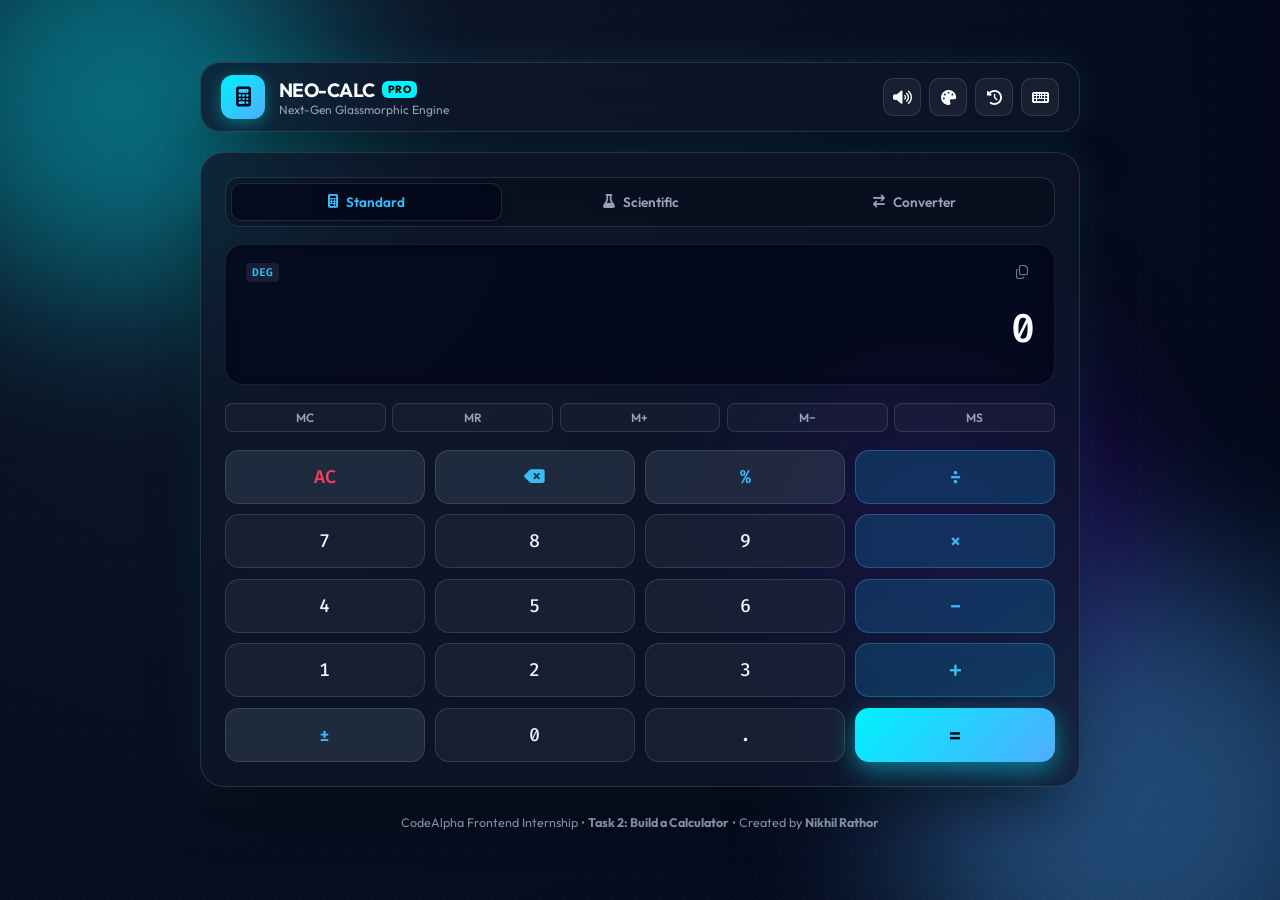
<file: NewRelases/apps/calculator/index.html>
<!DOCTYPE html>
<html lang="en" data-theme="cyber-dark">
<head>
  <meta charset="UTF-8">
  <meta name="viewport" content="width=device-width, initial-scale=1.0">
  <meta name="description" content="NEO-CALC Pro - Ultra-modern Glassmorphic Calculator with Standard & Scientific modes, real-time evaluation, audio feedback, and history tape.">
  <title>NEO-CALC Pro | Modern Glassmorphism Calculator</title>
  <!-- IanWebOS: fonts and icons are stored locally so the app works offline -->
  <link rel="stylesheet" href="fonts/fonts.css">
  <link rel="stylesheet" href="styles.css">
  <link rel="stylesheet" href="fontawesome/css/all.min.css">
</head>
<body>
  <!-- Dynamic Animated Background Orbs -->
  <div class="bg-scene" aria-hidden="true">
    <div class="glow-orb orb-1"></div>
    <div class="glow-orb orb-2"></div>
    <div class="glow-orb orb-3"></div>
    <div class="noise-overlay"></div>
  </div>

  <main class="calculator-app">
    <!-- Top App Bar / Header -->
    <header class="app-header">
      <div class="brand">
        <div class="logo-icon">
          <i class="fa-solid fa-calculator"></i>
        </div>
        <div class="brand-text">
          <h1>NEO-CALC <span class="badge">PRO</span></h1>
          <p>Next-Gen Glassmorphic Engine</p>
        </div>
      </div>

      <div class="header-controls">
        <!-- Sound Effect Toggle -->
        <button id="soundToggle" class="icon-btn" title="Toggle Sound Feedback (Mute/Unmute)" aria-label="Toggle Sound">
          <i class="fa-solid fa-volume-high"></i>
        </button>
        <!-- Theme Selector Dropdown / Cycle -->
        <div class="theme-selector-wrapper">
          <button id="themeDropdownBtn" class="icon-btn" title="Switch Theme" aria-label="Switch Theme">
            <i class="fa-solid fa-palette"></i>
          </button>
          <div id="themeMenu" class="theme-menu">
            <button class="theme-opt active" data-theme-val="cyber-dark">
              <span class="theme-dot" style="background: #00f2fe;"></span> Cyber Dark
            </button>
            <button class="theme-opt" data-theme-val="aurora-glass">
              <span class="theme-dot" style="background: #ff007f;"></span> Aurora Glass
            </button>
            <button class="theme-opt" data-theme-val="midnight-oled">
              <span class="theme-dot" style="background: #ff9900;"></span> Midnight OLED
            </button>
            <button class="theme-opt" data-theme-val="platinum-light">
              <span class="theme-dot" style="background: #3b82f6;"></span> Platinum Light
            </button>
          </div>
        </div>
        <!-- History Tape Toggle -->
        <button id="historyToggle" class="icon-btn" title="Calculation History" aria-label="Toggle History">
          <i class="fa-solid fa-clock-rotate-left"></i>
        </button>
        <!-- Shortcuts Modal Toggle -->
        <button id="shortcutsBtn" class="icon-btn" title="Keyboard Shortcuts Guide" aria-label="Keyboard Shortcuts">
          <i class="fa-solid fa-keyboard"></i>
        </button>
      </div>
    </header>

    <!-- Main Glassmorphic Calculator Container -->
    <div class="calc-container">
      <!-- Calculator Body -->
      <section class="calc-main-card">
        <!-- Mode Switcher Tabs -->
        <nav class="mode-tabs" role="tablist">
          <button class="mode-tab active" data-mode="standard" role="tab" aria-selected="true">
            <i class="fa-solid fa-calculator"></i> Standard
          </button>
          <button class="mode-tab" data-mode="scientific" role="tab" aria-selected="false">
            <i class="fa-solid fa-flask"></i> Scientific
          </button>
          <button class="mode-tab" data-mode="converter" role="tab" aria-selected="false">
            <i class="fa-solid fa-arrow-right-arrow-left"></i> Converter
          </button>
        </nav>

        <!-- Display Screen -->
        <div class="display-screen">
          <div class="display-status-bar">
            <div class="angle-mode-badge" id="angleModeBadge">DEG</div>
            <div class="memory-badge" id="memoryBadge" style="display: none;">M</div>
            <button id="copyBtn" class="copy-display-btn" title="Copy Result to Clipboard">
              <i class="fa-regular fa-copy"></i>
            </button>
          </div>

          <!-- Expression History Line -->
          <div class="expression-line" id="expressionDisplay" title="Previous expression"></div>

          <!-- Active Primary Output Line -->
          <div class="output-line" id="outputDisplay">0</div>

          <!-- Live Real-Time Preview Line -->
          <div class="preview-line" id="previewDisplay"></div>
        </div>

        <!-- Memory Control Bar -->
        <div class="memory-bar">
          <button class="mem-btn" data-action="mc">MC</button>
          <button class="mem-btn" data-action="mr">MR</button>
          <button class="mem-btn" data-action="m-plus">M+</button>
          <button class="mem-btn" data-action="m-minus">M−</button>
          <button class="mem-btn" data-action="ms">MS</button>
        </div>

        <!-- Scientific Extension Keypad -->
        <div class="scientific-keypad" id="scientificKeypad">
          <button class="key sc-key" data-action="toggle-angle" id="angleToggleBtn" title="Toggle Degrees / Radians">RAD</button>
          <button class="key sc-key" data-func="sin">sin</button>
          <button class="key sc-key" data-func="cos">cos</button>
          <button class="key sc-key" data-func="tan">tan</button>
          <button class="key sc-key" data-func="pi">π</button>

          <button class="key sc-key" data-func="sqrt">√x</button>
          <button class="key sc-key" data-func="pow2">x²</button>
          <button class="key sc-key" data-op="^">xʸ</button>
          <button class="key sc-key" data-func="log">log</button>
          <button class="key sc-key" data-func="ln">ln</button>

          <button class="key sc-key" data-func="inv">1/x</button>
          <button class="key sc-key" data-func="fact">n!</button>
          <button class="key sc-key" data-func="e">e</button>
          <button class="key sc-key" data-val="(">(</button>
          <button class="key sc-key" data-val=")">)</button>
        </div>

        <!-- Standard Primary Keypad -->
        <div class="standard-keypad" id="standardKeypad">
          <!-- Row 1 -->
          <button class="key fn-key clear-key" data-action="clear-all" title="Clear All (Escape)">AC</button>
          <button class="key fn-key" data-action="backspace" title="Backspace (⌫)">
            <i class="fa-solid fa-delete-left"></i>
          </button>
          <button class="key fn-key" data-action="percent" title="Percentage (%)">%</button>
          <button class="key op-key" data-op="/" title="Divide (/)">÷</button>

          <!-- Row 2 -->
          <button class="key num-key" data-val="7">7</button>
          <button class="key num-key" data-val="8">8</button>
          <button class="key num-key" data-val="9">9</button>
          <button class="key op-key" data-op="*" title="Multiply (*)">×</button>

          <!-- Row 3 -->
          <button class="key num-key" data-val="4">4</button>
          <button class="key num-key" data-val="5">5</button>
          <button class="key num-key" data-val="6">6</button>
          <button class="key op-key" data-op="-" title="Subtract (-)">−</button>

          <!-- Row 4 -->
          <button class="key num-key" data-val="1">1</button>
          <button class="key num-key" data-val="2">2</button>
          <button class="key num-key" data-val="3">3</button>
          <button class="key op-key" data-op="+" title="Add (+)">+</button>

          <!-- Row 5 -->
          <button class="key fn-key" data-action="negate" title="Negate (±)">±</button>
          <button class="key num-key" data-val="0">0</button>
          <button class="key num-key" data-val=".">.</button>
          <button class="key equals-key" data-action="equals" title="Calculate (= / Enter)">=</button>
        </div>

        <!-- Unit Converter View (Sub-panel) -->
        <div class="converter-panel" id="converterPanel" style="display: none;">
          <div class="converter-category-tabs">
            <button class="conv-tab active" data-conv="length"><i class="fa-solid fa-ruler"></i> Length</button>
            <button class="conv-tab" data-conv="weight"><i class="fa-solid fa-weight-hanging"></i> Weight</button>
            <button class="conv-tab" data-conv="temp"><i class="fa-solid fa-temperature-half"></i> Temp</button>
            <button class="conv-tab" data-conv="data"><i class="fa-solid fa-hard-drive"></i> Storage</button>
          </div>

          <div class="converter-box">
            <div class="conv-row">
              <label for="convFromVal">From</label>
              <div class="conv-input-group">
                <input type="number" id="convFromVal" value="1" step="any">
                <select id="convFromUnit"></select>
              </div>
            </div>
            <div class="conv-divider">
              <button id="convSwapBtn" class="conv-swap-btn" title="Swap Units">
                <i class="fa-solid fa-arrow-right-arrow-left"></i>
              </button>
            </div>
            <div class="conv-row">
              <label for="convToVal">To</label>
              <div class="conv-input-group">
                <input type="number" id="convToVal" readonly>
                <select id="convToUnit"></select>
              </div>
            </div>
            <div class="conv-formula-display" id="convFormulaDisplay">1 m = 100 cm</div>
          </div>
        </div>
      </section>

      <!-- History Tape Drawer / Side Panel -->
      <aside class="calc-history-drawer" id="historyDrawer">
        <div class="history-header">
          <h3><i class="fa-solid fa-clock-rotate-left"></i> Calculation Tape</h3>
          <button id="clearHistoryBtn" class="clear-history-btn" title="Clear All History">
            <i class="fa-solid fa-trash-can"></i> Clear
          </button>
        </div>
        <div class="history-list" id="historyList">
          <div class="empty-history">
            <i class="fa-solid fa-receipt"></i>
            <p>No calculations yet</p>
            <span>Your computation tape will appear here</span>
          </div>
        </div>
      </aside>
    </div>

    <!-- Footer Stats / Info -->
    <footer class="app-footer">
      <p>CodeAlpha Frontend Internship &bull; <strong>Task 2: Build a Calculator</strong> &bull; Created by <strong>Nikhil Rathor</strong></p>
    </footer>
  </main>

  <!-- Keyboard Shortcuts Modal -->
  <dialog id="shortcutsModal" class="modal-dialog">
    <div class="modal-content">
      <div class="modal-header">
        <h2><i class="fa-solid fa-keyboard"></i> Keyboard Shortcuts</h2>
        <button id="closeShortcutsModal" class="close-modal-btn" aria-label="Close Modal">&times;</button>
      </div>
      <div class="modal-body">
        <div class="shortcut-grid">
          <div class="shortcut-item"><kbd>0</kbd> - <kbd>9</kbd><span>Numbers</span></div>
          <div class="shortcut-item"><kbd>+</kbd> <kbd>-</kbd> <kbd>*</kbd> <kbd>/</kbd><span>Arithmetic Operators</span></div>
          <div class="shortcut-item"><kbd>Enter</kbd> or <kbd>=</kbd><span>Calculate Result</span></div>
          <div class="shortcut-item"><kbd>Backspace</kbd><span>Delete Last Character</span></div>
          <div class="shortcut-item"><kbd>Escape</kbd> or <kbd>C</kbd><span>Clear All (AC)</span></div>
          <div class="shortcut-item"><kbd>%</kbd><span>Percentage</span></div>
          <div class="shortcut-item"><kbd>(</kbd> <kbd>)</kbd><span>Parentheses</span></div>
          <div class="shortcut-item"><kbd>^</kbd><span>Exponent (Power)</span></div>
          <div class="shortcut-item"><kbd>S</kbd><span>Sine function</span></div>
          <div class="shortcut-item"><kbd>O</kbd><span>Cosine function</span></div>
          <div class="shortcut-item"><kbd>T</kbd><span>Tangent function</span></div>
          <div class="shortcut-item"><kbd>R</kbd><span>Square Root (√)</span></div>
          <div class="shortcut-item"><kbd>P</kbd><span>Pi (π)</span></div>
          <div class="shortcut-item"><kbd>E</kbd><span>Euler's Number (e)</span></div>
          <div class="shortcut-item"><kbd>H</kbd><span>Toggle History Drawer</span></div>
        </div>
      </div>
    </div>
  </dialog>

  <!-- Toast Notification Container -->
  <div id="toast" class="toast" role="alert" aria-live="polite"></div>

  <script src="script.js"></script>
</body>
</html>
</file>
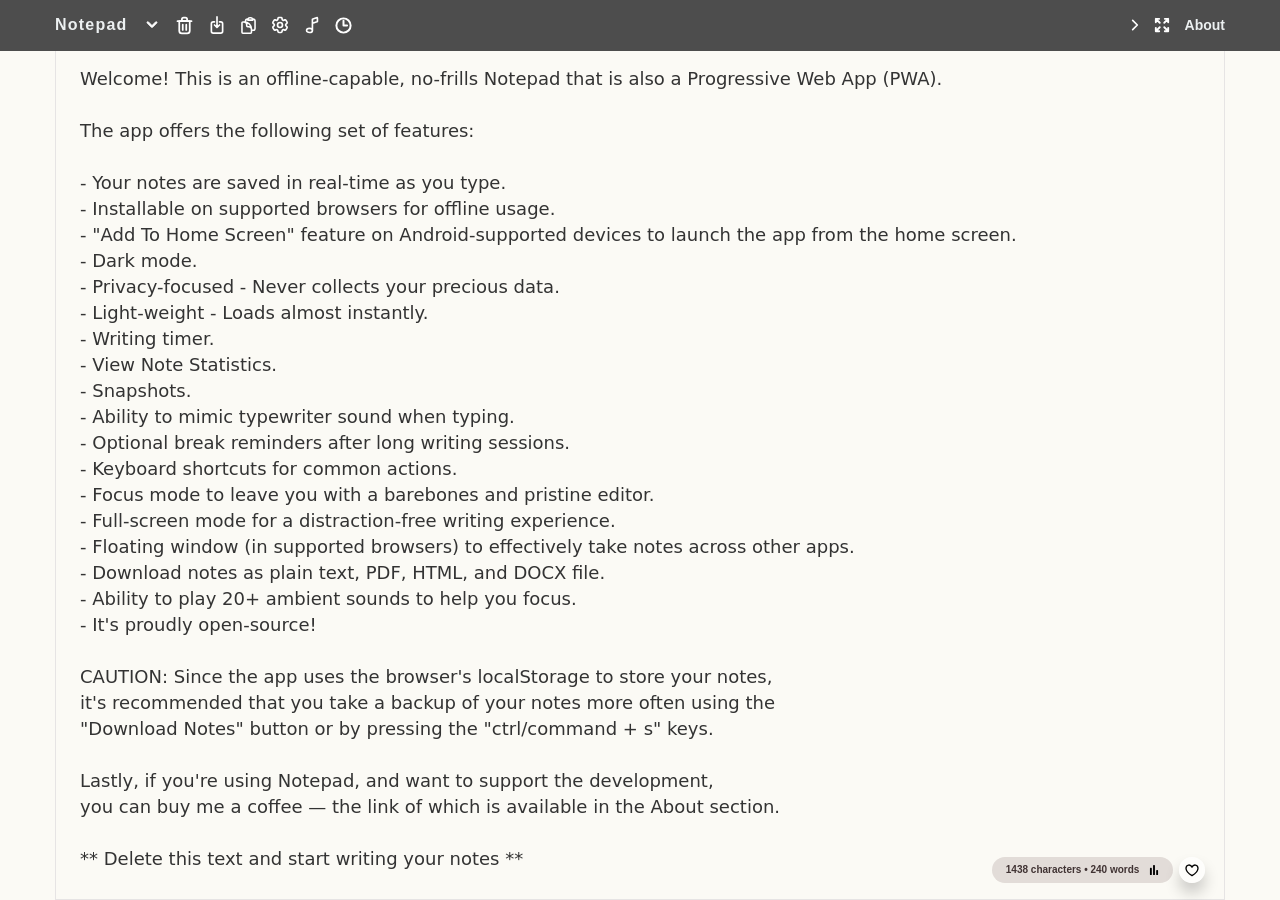
<file: NewRelases/apps/notepad/index.html>
<html lang="en">

<head>
  <title>Notepad - Offline capable</title>
  <meta http-equiv="X-UA-Compatible" content="IE=edge">
  <meta name="viewport" content="width=device-width, initial-scale=1">
  <meta name="theme-color" content="#4d4d4d">
  <meta name="description"
    content="An offline capable notepad powered by ServiceWorker. It's quick, distraction-free, dark mode enabled, mobile compatible(Android, iOS) and minimalist in nature.">
  <meta name="keywords" content="note,offline,mobile,web,notepad,android,ios,desktop" />
  <meta name="author" content="Amit Merchant">
  <meta name="application-name" content="Notepad" />
  <meta name="google-site-verification" content="ulSTJh7j6NN54_KiZAJePCb_lYYbyvN28efzvScizHw" />
  <meta name="google-adsense-account" content="ca-pub-2699562972292476">
  <link href="css/bootstrap.min.css" rel="stylesheet">
  <link href="css/style.css" rel="stylesheet">
  <link href="css/snapshots.css" rel="stylesheet">
  <link rel="canonical" href="https://notepad.js.org/">
  <link rel="icon" href="favicon.ico">
  <link rel="apple-touch-icon" href="img/notepad-apple-icon.png">
  <link rel="mask-icon" href="img/icon-mask.svg" color="black">
  <meta property="og:site_name" content="Notepad">
  <!-- for Facebook -->
  <meta property="og:title" content="Notepad - Offline capable" />
  <meta property="og:type" content="application" />
  <meta property="og:image" content="https://notepad.js.org/art/cover.png" />
  <meta property="og:url" content="https://notepad.js.org/">
  <meta property="og:description"
    content="An offline capable notepad powered by ServiceWorker. It's quick, distraction-free, dark mode enabled, mobile compatible(Android, iOS) and minimalist in nature." />
  <!-- for Twitter -->
  <meta property="twitter:card" content="summary_large_image" />
  <meta property="twitter:title" content="Notepad - Offline capable" />
  <meta property="twitter:image" content="https://notepad.js.org/art/cover.png" />
  <meta property="twitter:description"
    content="An offline capable notepad powered by ServiceWorker. It's quick, distraction-free, dark mode enabled, mobile compatible(Android, iOS) and minimalist in nature." />
  
  <!-- Beta: Ad Sense -->
  <!-- <script async src="https://pagead2.googlesyndication.com/pagead/js/adsbygoogle.js?client=ca-pub-2699562972292476"
    crossorigin="anonymous"></script> -->
  <script type="application/ld+json">
  {
    "@context": "https://schema.org",
    "@type": "WebApplication",
    "name": "Notepad",
    "url": "https://notepad.js.org/",
    "description": "A free, offline-capable web notepad for writing plain-text notes.",
    "applicationCategory": "UtilitiesApplication",
    "operatingSystem": "Any",
    "isAccessibleForFree": true,
    "author": {
      "@type": "Person",
      "name": "Amit Merchant",
      "url": "https://www.amitmerchant.com/"
    }
  }
  </script>
</head>

<body>
  <nav class="navbar navbar-default navbar-inverse navbar-fixed-top">
    <div class="container">
      <div class="navbar-header">
        <span>
          <button type="button" class="navbar-toggle collapsed" data-toggle="collapse" data-target="#navbar"
            aria-expanded="false" aria-controls="navbar">
            <span class="sr-only">Toggle navigation</span>
            <span class="icon-bar"></span>
            <span class="icon-bar"></span>
            <span class="icon-bar"></span>
          </button>
        </span>
        <span><a class="navbar-brand app-heading glow-text tilt-css" href="#"><span>N</span><span>o</span><span>t</span><span>e</span><span>p</span><span>a</span><span>d</span></a></span>
        <span class="icon-container">
          <span class="more-tools-container">
            <a id="moreTools" class="dropdown-icon" title="More Tools">
              <img src="img/navbar/dropdown.svg" alt="More Tools" />
            </a>
            <!-- 
              Dropdown Menu 
              Use this to add "New" tag on any feature: <span class="new-tag">NEW</span>
            -->
            <div id="moreToolsDropdown" class="dropdown-menu">
              <li><a class="dropdown-item" href="https://notepad.js.org/rich-text-notes/" target="_blank"><svg fill="currentColor" xmlns="http://www.w3.org/2000/svg" width="16" height="14" viewBox="0 0 52 52" enable-background="new 0 0 52 52" xml:space="preserve"><g id="SVGRepo_bgCarrier" stroke-width="0"></g><g id="SVGRepo_tracerCarrier" stroke-linecap="round" stroke-linejoin="round"></g><g id="SVGRepo_iconCarrier"> <path d="M4.1,43.1h43.9c0.9,0,1.6,0.7,1.6,1.6v3.1c0,0.9-0.7,1.6-1.6,1.6H4.1c-0.9,0-1.6-0.7-1.6-1.6v-3.1 C2.5,43.8,3.2,43.1,4.1,43.1z"></path> <path d="M4.1,29h43.9c0.9,0,1.6,0.7,1.6,1.6v3.1c0,0.9-0.7,1.6-1.6,1.6H4.1c-0.9,0-1.6-0.7-1.6-1.6v-3.1 C2.5,29.7,3.2,29,4.1,29z"></path> <path d="M32,14.9h16c0.9,0,1.6,0.7,1.6,1.6v3.1c0,0.9-0.7,1.6-1.6,1.6H32c-0.9,0-1.6-0.7-1.6-1.6v-3.1 C30.4,15.6,31.1,14.9,32,14.9z"></path> <path d="M24.1,21.6L16.7,3.3c-0.2-0.3-0.5-0.6-0.9-0.6h-5.7c-0.3,0-0.7,0.2-0.8,0.6L2.5,21.6 c-0.1,0.3,0.1,0.8,0.5,0.8h3.6c0.3,0,0.7-0.3,0.8-0.6l1.4-3.9l8.7,0l1.5,3.9c0.1,0.3,0.5,0.6,0.8,0.6h3.6 C23.9,22.4,24.2,22,24.1,21.6z M10.5,13.1l2.3-5.8h0.5l2.5,5.8H10.5z"></path> </g></svg>Rich Text Notes</a></li>
              <li><a class="dropdown-item" href="https://notepad.js.org/markdown-editor" target="_blank"><svg width="16" height="16" viewBox="0 0 16 16" xmlns="http://www.w3.org/2000/svg" fill="currentColor" class="bi bi-markdown"><g id="SVGRepo_bgCarrier" stroke-width="0"></g><g id="SVGRepo_tracerCarrier" stroke-linecap="round" stroke-linejoin="round"></g><g id="SVGRepo_iconCarrier"> <path d="M14 3a1 1 0 0 1 1 1v8a1 1 0 0 1-1 1H2a1 1 0 0 1-1-1V4a1 1 0 0 1 1-1h12zM2 2a2 2 0 0 0-2 2v8a2 2 0 0 0 2 2h12a2 2 0 0 0 2-2V4a2 2 0 0 0-2-2H2z"></path> <path fill-rule="evenodd" d="M9.146 8.146a.5.5 0 0 1 .708 0L11.5 9.793l1.646-1.647a.5.5 0 0 1 .708.708l-2 2a.5.5 0 0 1-.708 0l-2-2a.5.5 0 0 1 0-.708z"></path> <path fill-rule="evenodd" d="M11.5 5a.5.5 0 0 1 .5.5v4a.5.5 0 0 1-1 0v-4a.5.5 0 0 1 .5-.5z"></path> <path d="M3.56 11V7.01h.056l1.428 3.239h.774l1.42-3.24h.056V11h1.073V5.001h-1.2l-1.71 3.894h-.039l-1.71-3.894H2.5V11h1.06z"></path> </g></svg>Markdown Editor</a></li>
              <li><a class="dropdown-item" href="https://notepad.js.org/pomodoro-timer/" target="_blank"><svg height="16" width="16" version="1.1" id="_x32_" xmlns="http://www.w3.org/2000/svg" xmlns:xlink="http://www.w3.org/1999/xlink" viewBox="0 0 512 512" xml:space="preserve" fill="currentColor"><g id="SVGRepo_bgCarrier" stroke-width="0"></g><g id="SVGRepo_tracerCarrier" stroke-linecap="round" stroke-linejoin="round" fill="currentColor"></g><g id="SVGRepo_iconCarrier"> <g> <path d="M505.038,228.923c-4.596-16.219-11.413-31.43-20.408-44.915c-7.467-11.208-16.39-20.831-26.175-28.908 c-14.69-12.128-31.291-20.806-48.226-26.484c-3.269-1.089-6.563-2.05-9.866-2.928c28.737-26.841,36.049-76.336,31.445-67.112 c-3.92,7.834-56.002,36.692-92.872,52.146c13.64-16.504,29.42-44.622,40.335-78.231c0,0-56.619,52.3-91.798,73.196 c-11.119-19.326-31.478-84.055-31.478-84.055s-17.236,49.64-18.895,79.248c-28.054-15.714-58.832-51.454-67.307-72.862 c-9.996-25.296-12.819,53.675,14.494,86.861c-0.391,0.114-0.765,0.228-1.13,0.333c-0.334-0.081-0.651-0.171-0.984-0.244 c-1.065-0.252-2.132-0.48-3.214-0.699c-36.366-15.17-91.294-47.405-95.369-53.749c-4.506-7.012,0.732,42.028,27.427,65.323 c-14.446,3.912-28.81,9.899-42.206,18.269c-15.779,9.858-30.241,23.076-41.442,39.896c-8.995,13.486-15.812,28.696-20.4,44.915 C2.367,245.141,0,262.386,0,280.036c0,24.71,4.652,50.218,14.568,74.7c7.434,18.342,17.846,36.098,31.445,52.366 c20.392,24.409,47.982,45.402,82.933,60.092c34.951,14.714,77.174,23.181,127.05,23.173c44.345,0,82.623-6.678,115.142-18.505 c24.377-8.865,45.492-20.618,63.379-34.487c26.833-20.806,46.314-46.33,58.945-73.521c12.649-27.2,18.529-56.026,18.537-83.819 C512,262.386,509.633,245.141,505.038,228.923z M463.538,340.991c-6.059,14.966-14.518,29.387-25.614,42.654 c-16.65,19.895-39.205,37.261-69.056,49.844c-29.851,12.558-67.088,20.302-112.872,20.31c-40.686,0-74.637-6.124-102.633-16.308 c-21.01-7.638-38.684-17.552-53.463-29.013c-22.165-17.203-37.888-37.904-48.202-60.052c-10.306-22.14-15.129-45.752-15.129-68.389 c0-14.356,1.944-28.306,5.58-41.149c3.644-12.852,8.971-24.589,15.649-34.602c5.377-8.052,11.81-15.023,19.033-20.986 c10.818-8.939,23.45-15.609,36.562-20c13.103-4.409,26.679-6.508,39.042-6.499c7.759-0.008,15.047,0.83,21.384,2.318 c6.336,1.472,11.688,3.628,15.689,6.035l3.758-6.247c3.799-1.139,9.785-2.814,17.13-4.474c12.762-2.895,29.647-5.686,45.598-5.661 c8.101,0,16.455,0.7,24.376,1.782c11.884,1.635,22.783,4.115,30.608,6.182c3.132,0.821,5.734,1.57,7.76,2.18l3.75,6.238 c4.001-2.407,9.362-4.563,15.69-6.035c6.336-1.488,13.624-2.326,21.383-2.318c8.24,0,17.025,0.92,25.842,2.855 c13.233,2.888,26.524,8.036,38.392,15.462c11.883,7.434,22.344,17.09,30.404,29.168c6.678,10.012,12.005,21.75,15.649,34.602 c3.636,12.843,5.58,26.793,5.58,41.149C475.43,300.15,471.624,321.054,463.538,340.991z"></path> <path d="M108.692,280.19c-0.008-15.56,3.229-30.153,8.126-41.573l-24.011-10.273 c-6.369,14.893-10.224,32.706-10.241,51.846c0,11.753,1.48,23.986,4.824,36.236s8.565,24.516,16.016,36.228l22.042-14.022 c-5.986-9.411-10.167-19.213-12.851-29.087C109.897,299.687,108.692,289.756,108.692,280.19z"></path> </g> </g></svg>Pomodoro Timer</a></li>
              <li><a class="dropdown-item" href="https://notepad.js.org/voice-notes/" target="_blank"><svg width="16" height="16" viewBox="0 0 24 24" fill="none" xmlns="http://www.w3.org/2000/svg"><g id="SVGRepo_bgCarrier" stroke-width="0"></g><g id="SVGRepo_tracerCarrier" stroke-linecap="round" stroke-linejoin="round"></g><g id="SVGRepo_iconCarrier"> <path fill-rule="evenodd" clip-rule="evenodd" d="M8.29455 5.32435C8.46362 3.40732 10.0991 2 12 2C13.9009 2 15.5364 3.40732 15.7054 5.32435C15.794 6.3283 15.871 7.46841 15.871 8.41026C15.871 9.3521 15.794 10.4922 15.7054 11.4962C15.5364 13.4132 13.9009 14.8205 12 14.8205C10.0991 14.8205 8.46362 13.4132 8.29455 11.4962C8.20602 10.4922 8.12903 9.3521 8.12903 8.41026C8.12903 7.46841 8.20602 6.3283 8.29455 5.32435ZM12 3.53846C10.8657 3.53846 9.93291 4.37146 9.83703 5.45864C9.74967 6.44919 9.67742 7.53634 9.67742 8.41026C9.67742 9.28417 9.74967 10.3713 9.83703 11.3619C9.93291 12.4491 10.8657 13.2821 12 13.2821C13.1343 13.2821 14.0671 12.4491 14.163 11.3619C14.2503 10.3713 14.3226 9.28417 14.3226 8.41026C14.3226 7.53634 14.2503 6.44919 14.163 5.45865C14.0671 4.37146 13.1343 3.53846 12 3.53846Z" fill="currentColor"></path> <path fill-rule="evenodd" clip-rule="evenodd" d="M4.77419 8.15385C5.20177 8.15385 5.54839 8.49824 5.54839 8.92308C5.54839 9.84241 5.61777 10.9078 5.7222 11.9868C6.02346 15.0996 8.76916 17.3846 12 17.3846C15.2308 17.3846 17.9765 15.0996 18.2778 11.9868C18.3822 10.9078 18.4516 9.84241 18.4516 8.92308C18.4516 8.49824 18.7982 8.15385 19.2258 8.15385C19.6534 8.15385 20 8.49824 20 8.92308C20 9.91081 19.9259 11.0299 19.8191 12.134C19.459 15.8542 16.3909 18.5475 12.7742 18.8869V21.2308C12.7742 21.6556 12.4276 22 12 22C11.5724 22 11.2258 21.6556 11.2258 21.2308V18.8869C7.60911 18.5475 4.54095 15.8542 4.18092 12.134C4.07407 11.0299 4 9.91081 4 8.92308C4 8.49824 4.34662 8.15385 4.77419 8.15385Z" fill="currentColor"></path> </g></svg>Voice Notes</a></li>
              <li><a class="dropdown-item" href="https://notepad.js.org/kanban/" target="_blank"><svg width="16" height="16" viewBox="0 0 24 24" fill="none" xmlns="http://www.w3.org/2000/svg"><g id="SVGRepo_bgCarrier" stroke-width="0"></g><g id="SVGRepo_tracerCarrier" stroke-linecap="round" stroke-linejoin="round"></g><g id="SVGRepo_iconCarrier"> <path d="M9.6 4H4.4C3.6268 4 3 4.6268 3 5.4V19.6C3 20.3732 3.6268 21 4.4 21H9.6C10.3732 21 11 20.3732 11 19.6V5.4C11 4.6268 10.3732 4 9.6 4Z" stroke="currentColor" stroke-width="1.7" stroke-linecap="round"></path> <path d="M19.6 4H15.4C14.6268 4 14 4.6268 14 5.4V14.6C14 15.3732 14.6268 16 15.4 16H19.6C20.3732 16 21 15.3732 21 14.6V5.4C21 4.6268 20.3732 4 19.6 4Z" stroke="currentColor" stroke-width="1.7" stroke-linecap="round"></path> </g></svg>Simple Kanban</a></li>
              <li><a class="dropdown-item" href="https://notepad.js.org/case-converter/" target="_blank"><svg width="16" height="16" viewBox="0 0 24 24" fill="none" xmlns="http://www.w3.org/2000/svg"><g id="SVGRepo_bgCarrier" stroke-width="0"></g><g id="SVGRepo_tracerCarrier" stroke-linecap="round" stroke-linejoin="round"></g><g id="SVGRepo_iconCarrier"> <path d="M12.0051 21.9843C17.5165 21.9843 21.9843 17.5165 21.9843 12.0051C21.9843 6.49372 17.5165 2.02588 12.0051 2.02588C6.49372 2.02588 2.02588 6.49372 2.02588 12.0051C2.02588 17.5165 6.49372 21.9843 12.0051 21.9843Z" stroke="currentColor" stroke-width="1.5" stroke-linecap="round" stroke-linejoin="round"></path> <path d="M6.13721 4.02173L14.3002 12.2047L14.3202 7.66414" stroke="currentColor" stroke-width="1.5" stroke-linecap="round" stroke-linejoin="round"></path> <path d="M17.8629 19.9784L9.69989 11.8054L9.67993 16.336" stroke="currentColor" stroke-width="1.5" stroke-linecap="round" stroke-linejoin="round"></path> </g></svg>Case Converter</a></li>
              <li><a class="dropdown-item" href="https://notepad.js.org/tabbypad/" target="_blank"><svg width="16" height="16" viewBox="0 0 24 24" fill="none" xmlns="http://www.w3.org/2000/svg"><g id="SVGRepo_bgCarrier" stroke-width="0"></g><g id="SVGRepo_tracerCarrier" stroke-linecap="round" stroke-linejoin="round"></g><g id="SVGRepo_iconCarrier"> <path d="M17 14V20M14 17H20M15.6 10H18.4C18.9601 10 19.2401 10 19.454 9.89101C19.6422 9.79513 19.7951 9.64215 19.891 9.45399C20 9.24008 20 8.96005 20 8.4V5.6C20 5.03995 20 4.75992 19.891 4.54601C19.7951 4.35785 19.6422 4.20487 19.454 4.10899C19.2401 4 18.9601 4 18.4 4H15.6C15.0399 4 14.7599 4 14.546 4.10899C14.3578 4.20487 14.2049 4.35785 14.109 4.54601C14 4.75992 14 5.03995 14 5.6V8.4C14 8.96005 14 9.24008 14.109 9.45399C14.2049 9.64215 14.3578 9.79513 14.546 9.89101C14.7599 10 15.0399 10 15.6 10ZM5.6 10H8.4C8.96005 10 9.24008 10 9.45399 9.89101C9.64215 9.79513 9.79513 9.64215 9.89101 9.45399C10 9.24008 10 8.96005 10 8.4V5.6C10 5.03995 10 4.75992 9.89101 4.54601C9.79513 4.35785 9.64215 4.20487 9.45399 4.10899C9.24008 4 8.96005 4 8.4 4H5.6C5.03995 4 4.75992 4 4.54601 4.10899C4.35785 4.20487 4.20487 4.35785 4.10899 4.54601C4 4.75992 4 5.03995 4 5.6V8.4C4 8.96005 4 9.24008 4.10899 9.45399C4.20487 9.64215 4.35785 9.79513 4.54601 9.89101C4.75992 10 5.03995 10 5.6 10ZM5.6 20H8.4C8.96005 20 9.24008 20 9.45399 19.891C9.64215 19.7951 9.79513 19.6422 9.89101 19.454C10 19.2401 10 18.9601 10 18.4V15.6C10 15.0399 10 14.7599 9.89101 14.546C9.79513 14.3578 9.64215 14.2049 9.45399 14.109C9.24008 14 8.96005 14 8.4 14H5.6C5.03995 14 4.75992 14 4.54601 14.109C4.35785 14.2049 4.20487 14.3578 4.10899 14.546C4 14.7599 4 15.0399 4 15.6V18.4C4 18.9601 4 19.2401 4.10899 19.454C4.20487 19.6422 4.35785 19.7951 4.54601 19.891C4.75992 20 5.03995 20 5.6 20Z" stroke="currentColor" stroke-width="2" stroke-linecap="round" stroke-linejoin="round"></path> </g></svg>Tabbypad</a></li>
              <li><a class="dropdown-item" href="https://notepad.js.org/text-tools/" target="_blank"><svg width="16" height="16" viewBox="0 0 24 24" fill="none" xmlns="http://www.w3.org/2000/svg"><g id="SVGRepo_bgCarrier" stroke-width="0"></g><g id="SVGRepo_tracerCarrier" stroke-linecap="round" stroke-linejoin="round"></g><g id="SVGRepo_iconCarrier"><path d="M7 3.75h7.5L19 8.25V19a2 2 0 0 1-2 2H7a2 2 0 0 1-2-2V5.75a2 2 0 0 1 2-2Z" stroke="currentColor" stroke-width="1.7" stroke-linecap="round" stroke-linejoin="round"></path><path d="M14 3.75V8h4.25" stroke="currentColor" stroke-width="1.7" stroke-linecap="round" stroke-linejoin="round"></path><path d="M8.75 12.5h6.5" stroke="currentColor" stroke-width="1.7" stroke-linecap="round" stroke-linejoin="round"></path><path d="M8.75 16h4.5" stroke="currentColor" stroke-width="1.7" stroke-linecap="round" stroke-linejoin="round"></path></g></svg>Text Tools <span class="new-tag">NEW</span></a></li>
              <li><a class="dropdown-item" href="https://notepad.js.org/text-diff/" target="_blank"><svg width="16" height="16" viewBox="0 0 16 16" xmlns="http://www.w3.org/2000/svg" version="1.1" fill="none" stroke="currentColor" stroke-linecap="round" stroke-linejoin="round" stroke-width="1.5"><g id="SVGRepo_bgCarrier" stroke-width="0"></g><g id="SVGRepo_tracerCarrier" stroke-linecap="round" stroke-linejoin="round"></g><g id="SVGRepo_iconCarrier"> <path d="m3.75 13.75h8m0-7.5h-8m4-4v8"></path> </g></svg>Text Diff</a></li>
              <li><a class="dropdown-item" href="https://notepad.js.org/teleprompter/" target="_blank"><svg width="16" height="16" viewBox="0 0 24 24" fill="none" xmlns="http://www.w3.org/2000/svg"><g id="SVGRepo_bgCarrier" stroke-width="0"></g><g id="SVGRepo_tracerCarrier" stroke-linecap="round" stroke-linejoin="round"></g><g id="SVGRepo_iconCarrier"> <path d="M12 20.5H16M12 20.5H8M12 20.5V16.5M12 16.5C16 16.5 19.5 16.1667 20 15.8333C20.5 15.5 21 12.6667 21 10C21 7.33333 20.5 4.5 20 4.16667C19.5 3.83333 16 3.5 12 3.5C8 3.5 4.5 3.83333 4 4.16667C3.5 4.5 3 7.33333 3 10C3 12.6667 3.5 15.5 4 15.8333C4.5 16.1667 8 16.5 12 16.5Z" stroke="currentColor" stroke-width="1.7759999999999998" stroke-linecap="round" stroke-linejoin="round"></path> </g></svg>Teleprompter</a></li>
              <!-- <li><a href="#new-feature-modal" data-toggle="modal" data-target="#newFeatureModal" class="dropdown-item"><svg width="16" height="16" viewBox="0 0 24 24" fill="none" xmlns="http://www.w3.org/2000/svg"><g id="SVGRepo_bgCarrier" stroke-width="0"></g><g id="SVGRepo_tracerCarrier" stroke-linecap="round" stroke-linejoin="round"></g><g id="SVGRepo_iconCarrier"> <path d="M14.5 4.5C14.5 5.88071 13.3807 7 12 7C10.6193 7 9.5 5.88071 9.5 4.5C9.5 3.11929 10.6193 2 12 2C13.3807 2 14.5 3.11929 14.5 4.5Z" stroke="currentColor" stroke-width="1.5"></path> <path d="M21 17L19.8423 16.61C19.6151 16.5335 19.399 16.4267 19.1998 16.2925L19.0985 16.2243C18.4122 15.762 18 14.9837 18 14.1502C18 13.7872 17.9613 13.4321 17.8876 13.0894M3 17L4.1577 16.61C4.38488 16.5335 4.60096 16.4267 4.80022 16.2925L4.90145 16.2243C5.58776 15.762 6 14.9837 6 14.1502C6 11.713 7.74373 9.63312 10.1228 9.23246L11.0136 9.08245C11.5 9 12.5 8.99986 12.9864 9.08245L13.8772 9.23246C14.2705 9.2987 14.6464 9.41083 15 9.56289" stroke="currentColor" stroke-width="1.5" stroke-linecap="round" stroke-linejoin="round"></path> <path d="M9.5 16L8.57549 17.2327C8.42794 17.4294 8.35416 17.5278 8.27135 17.6144C8.06638 17.8287 7.81632 17.9947 7.53929 18.1004C7.42736 18.1432 7.30805 18.173 7.06948 18.2326L5.27607 18.681C4.52611 18.8685 4 19.5423 4 20.3153C4 21.2458 4.75425 22 5.68466 22H6.36842C8.07661 22 9.73871 21.446 11.1053 20.4211L13 19M14.5 16L15.2267 16.9689C15.5701 17.4269 15.7419 17.6558 15.9648 17.825C16.0318 17.8759 16.102 17.9225 16.1749 17.9645C16.4174 18.1043 16.695 18.1738 17.2503 18.3126L18.7239 18.681C19.4739 18.8685 20 19.5423 20 20.3153C20 21.2458 19.2458 22 18.3153 22H17.3776C16.8153 22 16.5342 22 16.2554 21.9844C15.4319 21.9384 14.6172 21.7907 13.83 21.5446C13.5635 21.4613 13.3003 21.3626 12.7738 21.1652L11 20.5" stroke="currentColor" stroke-width="1.5" stroke-linecap="round" stroke-linejoin="round"></path> </g></svg> Deep Breath</a></li> -->
              <li><a class="dropdown-item" href="https://notepad.js.org/deep-breath/" target="_blank"><svg width="16" height="16" viewBox="0 0 24 24" fill="none" xmlns="http://www.w3.org/2000/svg"><g id="SVGRepo_bgCarrier" stroke-width="0"></g><g id="SVGRepo_tracerCarrier" stroke-linecap="round" stroke-linejoin="round"></g><g id="SVGRepo_iconCarrier"> <path d="M14.5 4.5C14.5 5.88071 13.3807 7 12 7C10.6193 7 9.5 5.88071 9.5 4.5C9.5 3.11929 10.6193 2 12 2C13.3807 2 14.5 3.11929 14.5 4.5Z" stroke="currentColor" stroke-width="1.5"></path> <path d="M21 17L19.8423 16.61C19.6151 16.5335 19.399 16.4267 19.1998 16.2925L19.0985 16.2243C18.4122 15.762 18 14.9837 18 14.1502C18 13.7872 17.9613 13.4321 17.8876 13.0894M3 17L4.1577 16.61C4.38488 16.5335 4.60096 16.4267 4.80022 16.2925L4.90145 16.2243C5.58776 15.762 6 14.9837 6 14.1502C6 11.713 7.74373 9.63312 10.1228 9.23246L11.0136 9.08245C11.5 9 12.5 8.99986 12.9864 9.08245L13.8772 9.23246C14.2705 9.2987 14.6464 9.41083 15 9.56289" stroke="currentColor" stroke-width="1.5" stroke-linecap="round" stroke-linejoin="round"></path> <path d="M9.5 16L8.57549 17.2327C8.42794 17.4294 8.35416 17.5278 8.27135 17.6144C8.06638 17.8287 7.81632 17.9947 7.53929 18.1004C7.42736 18.1432 7.30805 18.173 7.06948 18.2326L5.27607 18.681C4.52611 18.8685 4 19.5423 4 20.3153C4 21.2458 4.75425 22 5.68466 22H6.36842C8.07661 22 9.73871 21.446 11.1053 20.4211L13 19M14.5 16L15.2267 16.9689C15.5701 17.4269 15.7419 17.6558 15.9648 17.825C16.0318 17.8759 16.102 17.9225 16.1749 17.9645C16.4174 18.1043 16.695 18.1738 17.2503 18.3126L18.7239 18.681C19.4739 18.8685 20 19.5423 20 20.3153C20 21.2458 19.2458 22 18.3153 22H17.3776C16.8153 22 16.5342 22 16.2554 21.9844C15.4319 21.9384 14.6172 21.7907 13.83 21.5446C13.5635 21.4613 13.3003 21.3626 12.7738 21.1652L11 20.5" stroke="currentColor" stroke-width="1.5" stroke-linecap="round" stroke-linejoin="round"></path> </g></svg> Deep Breath</a></li>
              <li><a class="dropdown-item" href="https://notepad.js.org/drawingpad/" target="_blank"><svg width="16" height="16" viewBox="0 0 15 15" fill="none" xmlns="http://www.w3.org/2000/svg"><g id="SVGRepo_bgCarrier" stroke-width="0"></g><g id="SVGRepo_tracerCarrier" stroke-linecap="round" stroke-linejoin="round"></g><g id="SVGRepo_iconCarrier"> <path d="M1.5 4.99998C3 1.99999 7.3 0.499944 6.5 2.49994C5.5 4.99994 -0.5 9.49995 3 10.9999C4.34326 11.5756 6.05476 11.4496 7.65399 10.9493M7.65399 10.9493C10.2217 10.146 12.5 8.37782 12.5 6.99995C12.5 4.5 9 5.5 8 9C7.79358 9.72248 7.67238 10.381 7.65399 10.9493ZM7.65399 10.9493C7.58329 13.1339 9.03211 13.9839 13 12" stroke="currentColor"></path> </g></svg> Drawingpad <span>BETA</span></a></li>
              <li><a class="dropdown-item" href="https://notepad.js.org/tasks/" target="_blank"><svg fill="currentColor" width="16" height="16" viewBox="0 0 192 192" xmlns="http://www.w3.org/2000/svg" xml:space="preserve" style="fill-rule:evenodd;clip-rule:evenodd;stroke-linejoin:round;stroke-miterlimit:2"><g id="SVGRepo_bgCarrier" stroke-width="0"></g><g id="SVGRepo_tracerCarrier" stroke-linecap="round" stroke-linejoin="round"></g><g id="SVGRepo_iconCarrier"><path d="M0 0h192v192H0z" style="fill:none"></path><path d="m67.033 149.837-.002-.002s-.072-.065.002.002c4.696 4.475 12.141 4.404 16.753-.208l80.702-80.702c4.68-4.683 4.68-12.287 0-16.97l-9.58-9.586c-4.689-4.683-12.293-4.683-16.976 0L75.3 105.003 54.044 83.746c-4.683-4.683-12.287-4.683-16.971 0l-9.585 9.586c-4.683 4.683-4.683 12.287 0 16.97l39.545 39.535Zm-31.06-48.02 9.586-9.585 25.499 25.499a6 6 0 0 0 8.485 0l66.874-66.875 9.581 9.586L74.3 141.144l-38.327-39.327Z"></path></g></svg>Tasks</a></li>
            </div>
          </span>
          <span>
            <a id="clearNotes" class="trash-icon" title="Delete Notes [ctrl/command + delete]">
              <img src="img/navbar/delete.svg" alt="Delete Icon" />
            </a>
          </span>
          <span class="downaload-notes-container">
            <a id="downloadNotes" class="download-icon" title="Download Notes">
              <img src="img/navbar/download.svg" alt="Download Icon" />
            </a>
            <!-- Dropdown Menu -->
            <div id="iconDropdown" class="dropdown-menu">
              <li><a class="dropdown-item" id="downloadNotesPlain">Download as plain text</a></li>
              <li><a class="dropdown-item" id="downloadNotesPdf">Download as PDF</a></li>
              <li><a class="dropdown-item" id="downloadNotesDocx">Download as DOCX</a></li>
              <li><a class="dropdown-item" id="downloadNotesHtml">Download as HTML</a></li>
            </div>
          </span>
          <span>
            <a href="javascript:void(0);" id="copyToClipboard" class="" title="Copy notes to clipboard [alt/option + C]">
              <img src="img/navbar/copy.svg" alt="Copy Icon" />
            </a>
          </span>
          <span title="Preferences [ctrl/command + ,]">
            <a href="#preferences" data-toggle="modal" data-target="#preferencesModal" id="preferences" class="preference-icon">
              <img
                src="img/navbar/preferences.svg"
                alt="Preferences"
                id="Preferences"
              />
            </a>
          </span>
          <span title="Play Ambient Noise">
            <a href="#white-noise" data-toggle="modal" data-target="#whiteNoiseModal" title="Play Ambient Noise">
              <span class="ambient-noise-icon">
                <img
                  src="img/navbar/music.svg"
                  alt="Play Ambient Noise"
                />
                <span class="ambient-noise-status-dot" aria-hidden="true"></span>
              </span>
            </a>
          </span>
          <span title="Play Writing Timer" id="timerContainer">
            <a href="#timerModal" data-toggle="modal" data-target="#timerModal" title="Play Writing Timer">
              <span>
                <img
                  src="img/navbar/timer.svg"
                  alt="Play Writing Timer"
                />
              </span>
            </a>
          </span>
          <span title="Share Notes across system apps" id="shareNotesContainer">
            <a id="shareNotes" title="Share Notes across system apps">
              <span>
                <img
                  src="img/navbar/share.svg"
                  alt="Share Notes across system apps"
                />
              </span>
            </a>
          </span>
        </span>  
      </div>
      <div id="navbar" class="collapse navbar-collapse">
        <ul class="nav navbar-nav navbar-flex">
          <li class="keyboard-icon" id="pipContainer" title="Activate Floating Window">
            <a id="pip" class="pip-icon">
              <img
                  src="img/navbar/pip.svg"
                  alt="Activate Floating Window"
                />
            </a>
          </li>
          <li class="snapshots-icon">
            <a href="javascript:void(0);" id="snapshotsButton" title="View Snapshots">
              <svg class="snapshot-icon" width="20" height="20" viewBox="0 0 24 24" fill="none" xmlns="http://www.w3.org/2000/svg" stroke="#000000"><g id="SVGRepo_bgCarrier" stroke-width="0"></g><g id="SVGRepo_tracerCarrier" stroke-linecap="round" stroke-linejoin="round"></g><g id="SVGRepo_iconCarrier"> <g id="System / Save"> <path id="Vector" d="M17 21.0002L7 21M17 21.0002L17.8031 21C18.921 21 19.48 21 19.9074 20.7822C20.2837 20.5905 20.5905 20.2843 20.7822 19.908C21 19.4806 21 18.921 21 17.8031V9.21955C21 8.77072 21 8.54521 20.9521 8.33105C20.9095 8.14 20.8393 7.95652 20.7432 7.78595C20.6366 7.59674 20.487 7.43055 20.1929 7.10378L17.4377 4.04241C17.0969 3.66374 16.9242 3.47181 16.7168 3.33398C16.5303 3.21 16.3242 3.11858 16.1073 3.06287C15.8625 3 15.5998 3 15.075 3H6.2002C5.08009 3 4.51962 3 4.0918 3.21799C3.71547 3.40973 3.40973 3.71547 3.21799 4.0918C3 4.51962 3 5.08009 3 6.2002V17.8002C3 18.9203 3 19.4796 3.21799 19.9074C3.40973 20.2837 3.71547 20.5905 4.0918 20.7822C4.5192 21 5.07899 21 6.19691 21H7M17 21.0002V17.1969C17 16.079 17 15.5192 16.7822 15.0918C16.5905 14.7155 16.2837 14.4097 15.9074 14.218C15.4796 14 14.9203 14 13.8002 14H10.2002C9.08009 14 8.51962 14 8.0918 14.218C7.71547 14.4097 7.40973 14.7155 7.21799 15.0918C7 15.5196 7 16.0801 7 17.2002V21M15 7H9" stroke="#ffffff" stroke-width="2.3" stroke-linecap="round" stroke-linejoin="round"></path> </g> </g></svg>
              <span class="snapshot-text">Snapshots</span>
            </a>
          </li>
          <li class="focus-mode-icon">
            <a href="javascript:void(0);" id="focusModeButton" title="Turn On Focus Mode [alt/option + f]">
              <svg width="20" height="20" viewBox="0 0 24 24" xmlns="http://www.w3.org/2000/svg" fill="#ffffff" stroke="#ffffff"
                stroke-width="0.72">
                <g id="SVGRepo_bgCarrier" stroke-width="0"></g>
                <g id="SVGRepo_tracerCarrier" stroke-linecap="round" stroke-linejoin="round"></g>
                <g id="SVGRepo_iconCarrier">
                  <g>
                    <path
                      d="M12 20a8 8 0 1 0 0-16 8 8 0 0 0 0 16zm0 2C6.477 22 2 17.523 2 12S6.477 2 12 2s10 4.477 10 10-4.477 10-10 10zm0-8a2 2 0 1 1 0-4 2 2 0 0 1 0 4z">
                    </path>
                  </g>
                </g>
              </svg>
            </a>
          </li>
          <li class="keyboard-icon">
            <a href="#keyboard-shortcuts" data-toggle="modal" data-target="#keyboardShortcutsModal" title="Keyboard Shortcuts [ctrl/command + K]">
              <svg fill="#ffffff" width="20" viewBox="0 -32 576 576" xmlns="http://www.w3.org/2000/svg" stroke="#ffffff" stroke-width="8.064000000000002"><g id="SVGRepo_bgCarrier" stroke-width="0"></g><g id="SVGRepo_tracerCarrier" stroke-linecap="round" stroke-linejoin="round"></g><g id="SVGRepo_iconCarrier"><path d="M528 64H48C21.49 64 0 85.49 0 112v288c0 26.51 21.49 48 48 48h480c26.51 0 48-21.49 48-48V112c0-26.51-21.49-48-48-48zm8 336c0 4.411-3.589 8-8 8H48c-4.411 0-8-3.589-8-8V112c0-4.411 3.589-8 8-8h480c4.411 0 8 3.589 8 8v288zM170 270v-28c0-6.627-5.373-12-12-12h-28c-6.627 0-12 5.373-12 12v28c0 6.627 5.373 12 12 12h28c6.627 0 12-5.373 12-12zm96 0v-28c0-6.627-5.373-12-12-12h-28c-6.627 0-12 5.373-12 12v28c0 6.627 5.373 12 12 12h28c6.627 0 12-5.373 12-12zm96 0v-28c0-6.627-5.373-12-12-12h-28c-6.627 0-12 5.373-12 12v28c0 6.627 5.373 12 12 12h28c6.627 0 12-5.373 12-12zm96 0v-28c0-6.627-5.373-12-12-12h-28c-6.627 0-12 5.373-12 12v28c0 6.627 5.373 12 12 12h28c6.627 0 12-5.373 12-12zm-336 82v-28c0-6.627-5.373-12-12-12H82c-6.627 0-12 5.373-12 12v28c0 6.627 5.373 12 12 12h28c6.627 0 12-5.373 12-12zm384 0v-28c0-6.627-5.373-12-12-12h-28c-6.627 0-12 5.373-12 12v28c0 6.627 5.373 12 12 12h28c6.627 0 12-5.373 12-12zM122 188v-28c0-6.627-5.373-12-12-12H82c-6.627 0-12 5.373-12 12v28c0 6.627 5.373 12 12 12h28c6.627 0 12-5.373 12-12zm96 0v-28c0-6.627-5.373-12-12-12h-28c-6.627 0-12 5.373-12 12v28c0 6.627 5.373 12 12 12h28c6.627 0 12-5.373 12-12zm96 0v-28c0-6.627-5.373-12-12-12h-28c-6.627 0-12 5.373-12 12v28c0 6.627 5.373 12 12 12h28c6.627 0 12-5.373 12-12zm96 0v-28c0-6.627-5.373-12-12-12h-28c-6.627 0-12 5.373-12 12v28c0 6.627 5.373 12 12 12h28c6.627 0 12-5.373 12-12zm96 0v-28c0-6.627-5.373-12-12-12h-28c-6.627 0-12 5.373-12 12v28c0 6.627 5.373 12 12 12h28c6.627 0 12-5.373 12-12zm-98 158v-16c0-6.627-5.373-12-12-12H180c-6.627 0-12 5.373-12 12v16c0 6.627 5.373 12 12 12h216c6.627 0 12-5.373 12-12z"></path></g></svg>
            </a>
          </li>
          <li class="unicode-icon" title="Insert Unicode Symbol [ctrl/command + shift + o]">
            <a href="javascript:void(0);" id="unicodePickerTrigger" aria-label="Insert Unicode Symbol">
              <svg fill="#ffffff" version="1.1" id="Capa_1" xmlns="http://www.w3.org/2000/svg" xmlns:xlink="http://www.w3.org/1999/xlink" width="16" height="16" viewBox="0 0 98.82 98.82" xml:space="preserve" stroke="#ffffff"><g id="SVGRepo_bgCarrier" stroke-width="0"></g><g id="SVGRepo_tracerCarrier" stroke-linecap="round" stroke-linejoin="round"></g><g id="SVGRepo_iconCarrier"> <g> <path d="M96.82,85.474H86.357c6.945-9.213,10.77-20.733,10.77-32.438c0-28.343-21.406-51.402-47.72-51.402 c-26.313,0-47.72,23.06-47.72,51.402c0,11.707,3.823,23.227,10.767,32.438H2c-1.104,0-2,0.896-2,2v7.714c0,1.104,0.896,2,2,2 h28.551c1.104,0,2-0.896,2-2v-8.593c0-0.476-0.169-0.935-0.477-1.296l-0.111-0.131c-0.112-0.133-0.242-0.25-0.385-0.348 c-9.826-6.81-15.931-18.988-15.931-31.785c0-20.646,15.145-37.442,33.76-37.442c18.614,0,33.759,16.797,33.759,37.442 c0,12.851-6.143,25.055-16.029,31.851c-0.543,0.373-0.867,0.989-0.867,1.647v8.653c0,1.104,0.896,2,2,2H96.82c1.104,0,2-0.896,2-2 v-7.714C98.82,86.369,97.926,85.474,96.82,85.474z"></path> </g> </g></svg>
            </a>
          </li>
          <li class="navbar-nav-toggle">
            <button
              type="button"
              id="navbarNavToggle"
              class="navbar-nav-toggle-button"
              aria-expanded="false"
              aria-controls="navbar"
              aria-label="Show navigation tools"
              title="Show navigation tools"
            >
              <svg class="navbar-nav-toggle-icon" width="16" height="16" viewBox="0 0 24 24" fill="none" xmlns="http://www.w3.org/2000/svg" aria-hidden="true">
                <path class="navbar-nav-toggle-arrow-forward" d="M8.5 5L15.5 12L8.5 19" stroke="currentColor" stroke-width="2.5" stroke-linecap="round" stroke-linejoin="round" />
                <path class="navbar-nav-toggle-arrow-back" d="M15.5 5L8.5 12L15.5 19" stroke="currentColor" stroke-width="2.5" stroke-linecap="round" stroke-linejoin="round" />
              </svg>
            </button>
          </li>
          <li class="fullscreen-icon">
            <a href="javascript:void(0);" id="fullScreenButton" title="Toggle Full Screen">
              <svg xmlns="http://www.w3.org/2000/svg" id="arrowPointsOut" height="18px" width="18px" fill="none" viewBox="0 0 24 24" stroke-width="2.5" stroke="#fff" class="size-6">
                <path stroke-linecap="round" stroke-linejoin="round" d="M3.75 3.75v4.5m0-4.5h4.5m-4.5 0L9 9M3.75 20.25v-4.5m0 4.5h4.5m-4.5 0L9 15M20.25 3.75h-4.5m4.5 0v4.5m0-4.5L15 9m5.25 11.25h-4.5m4.5 0v-4.5m0 4.5L15 15" />
              </svg>
              <svg xmlns="http://www.w3.org/2000/svg" id="arrowPointsIn" height="18px" width="18px" fill="none" viewBox="0 0 24 24" stroke-width="2.5" stroke="#fff" class="size-6" style="display: none;">
                <path stroke-linecap="round" stroke-linejoin="round" d="M9 9V4.5M9 9H4.5M9 9 3.75 3.75M9 15v4.5M9 15H4.5M9 15l-5.25 5.25M15 9h4.5M15 9V4.5M15 9l5.25-5.25M15 15h4.5M15 15v4.5m0-4.5 5.25 5.25" />
              </svg>              
            </a>
          </li>
          <li class="about-nav-item"><a href="#about" data-toggle="modal" data-target="#aboutModal" class="about-link">About</a></li>
        </ul>
      </div>
    </div>

    <div class="overlay"></div>
  </nav>

  <div id="focusModeCloseButton" class="focus-mode-close-btn" style="display: none;">
    <button id="closeFocusMode" title="Exit Focus Mode [Press Escape]">
      <svg xmlns="http://www.w3.org/2000/svg" width="18" height="18" fill="none" viewBox="0 0 24 24" stroke-width="2" stroke="currentColor">
        <path stroke-linecap="round" stroke-linejoin="round" d="M6 18L18 6M6 6l12 12" />
      </svg>
    </button>
  </div>

  <div id="breakVeil" class="break-veil" aria-hidden="true"></div>

  <div id="mainContainer">
    <div class="container" id="textareaContainer">
      <div class="starter-template">
        <textarea id="note" placeholder="Type your notes here and when you come back all your notes will be right here..."
          spellcheck="true" autofocus></textarea>
      </div>  
      <div class="bottom-line">
        <div class="timer-pill" style="display: none;">
          <div class="timer-display">00:00</div>
          <a href="javascript:void(0);" id="stopTimer" title="Stop the timer">
            <svg xmlns="http://www.w3.org/2000/svg" width="16" height="16" fill="none" viewBox="0 0 24 24" stroke-width="1.5" stroke="#000" class="size-6">
              <path stroke-linecap="round" stroke-linejoin="round" d="m9.75 9.75 4.5 4.5m0-4.5-4.5 4.5M21 12a9 9 0 1 1-18 0 9 9 0 0 1 18 0Z" />
            </svg>          
          </a>
        </div>
        <div class="word-count-container">
          <p id="wordCount">0 character • 0 word</p>
          <a href="#statistics" data-toggle="modal" data-target="#statisticsModal"
              title="View Note Statistics">
            <svg width="10" height="10" viewBox="-3 0 32 32" version="1.1" xmlns="http://www.w3.org/2000/svg"
              xmlns:xlink="http://www.w3.org/1999/xlink" xmlns:sketch="http://www.bohemiancoding.com/sketch/ns" fill="currentColor"
              stroke="#000000">
              <g id="SVGRepo_bgCarrier" stroke-width="0"></g>
              <g id="SVGRepo_tracerCarrier" stroke-linecap="round" stroke-linejoin="round"></g>
              <g id="SVGRepo_iconCarrier">
                <title>View Note Statistics</title>
                <defs> </defs>
                <g id="Page-1" stroke="none" stroke-width="1" fill="none" fill-rule="evenodd" sketch:type="MSPage">
                  <g id="Icon-Set-Filled" sketch:type="MSLayerGroup" transform="translate(-314.000000, -673.000000)" fill="currentColor">
                    <path
                      d="M328,673 L326,673 C324.896,673 324,673.896 324,675 L324,703 C324,704.104 324.896,705 326,705 L328,705 C329.104,705 330,704.104 330,703 L330,675 C330,673.896 329.104,673 328,673 L328,673 Z M338,689 L336,689 C334.896,689 334,689.896 334,691 L334,703 C334,704.104 334.896,705 336,705 L338,705 C339.104,705 340,704.104 340,703 L340,691 C340,689.896 339.104,689 338,689 L338,689 Z M318,682 L316,682 C314.896,682 314,682.896 314,684 L314,703 C314,704.104 314.896,705 316,705 L318,705 C319.104,705 320,704.104 320,703 L320,684 C320,682.896 319.104,682 318,682 L318,682 Z"
                      id="stats" sketch:type="MSShapeGroup"> </path>
                  </g>
                </g>
              </g>
            </svg>
          </a>
        </div>
        <a href="https://buymeacoffee.com/amitmerchant" target="_blank" title="Buy Me a Coffee" class="coffee-icon">
          <div>
            <!-- <svg width="16" height="16" viewBox="0 0 1024 1024" xmlns="http://www.w3.org/2000/svg" fill="currentColor" stroke="currentColor"><g id="SVGRepo_bgCarrier" stroke-width="0"></g><g id="SVGRepo_tracerCarrier" stroke-linecap="round" stroke-linejoin="round"></g><g id="SVGRepo_iconCarrier"><path fill="currentColor" d="M822.592 192h14.272a32 32 0 0 1 31.616 26.752l21.312 128A32 32 0 0 1 858.24 384h-49.344l-39.04 546.304A32 32 0 0 1 737.92 960H285.824a32 32 0 0 1-32-29.696L214.912 384H165.76a32 32 0 0 1-31.552-37.248l21.312-128A32 32 0 0 1 187.136 192h14.016l-6.72-93.696A32 32 0 0 1 226.368 64h571.008a32 32 0 0 1 31.936 34.304L822.592 192zm-64.128 0 4.544-64H260.736l4.544 64h493.184zm-548.16 128H820.48l-10.688-64H214.208l-10.688 64h6.784zm68.736 64 36.544 512H708.16l36.544-512H279.04z"></path></g></svg> -->
            <!-- Vapor S-curve SVGs (hidden by default) -->
            <!-- <svg class="vapor vapor1" viewBox="0 0 24 100" width="20" height="25">
              <path d="M12,100 C0,80 24,60 12,40 C0,20 24,0 12,-20" stroke="currentColor" stroke-width="1" fill="none" stroke-opacity="1"/>
            </svg>
            <svg class="vapor vapor2" viewBox="0 0 24 100" width="20" height="25">
              <path d="M12,100 C0,80 24,60 12,40 C0,20 24,0 12,-20" stroke="currentColor" stroke-width="2" fill="none" stroke-opacity="1"/>
            </svg> -->
            <svg class="heart" width="16" height="16" viewBox="0 0 24 24" fill="none" xmlns="http://www.w3.org/2000/svg" stroke="currentColor"><g id="SVGRepo_bgCarrier" stroke-width="0"></g><g id="SVGRepo_tracerCarrier" stroke-linecap="round" stroke-linejoin="round"></g><g id="SVGRepo_iconCarrier"> <g id="Interface / Heart_01"> <path id="Vector" d="M12 7.69431C10 2.99988 3 3.49988 3 9.49991C3 15.4999 12 20.5001 12 20.5001C12 20.5001 21 15.4999 21 9.49991C21 3.49988 14 2.99988 12 7.69431Z" stroke="currentColor" stroke-width="2" stroke-linecap="round" stroke-linejoin="round"></path> </g> </g></svg>
          </div>
        </a>
      </div>
    </div>
  </div>

  <div class="sticky-notice make-hidden">
    <p>
      Enjoy using this app? If yes, consider <a href="https://www.paypal.com/paypalme/AmitMerchant" target="_blank">donating</a> so that the experience remains ad-free! :)
    </p>
    <a href="javascript:void(0);" id="closeDonationPopup">
      <svg width="25" xmlns="http://www.w3.org/2000/svg" class="h-6 w-6" fill="none" viewBox="0 0 24 24" stroke="currentColor" stroke-width="2">
        <path stroke-linecap="round" stroke-linejoin="round" d="M10 14l2-2m0 0l2-2m-2 2l-2-2m2 2l2 2m7-2a9 9 0 11-18 0 9 9 0 0118 0z" />
      </svg>
    </a>
  </div>

  <div id="aboutModal" class="modal fade" role="dialog">
    <div class="modal-dialog">

      <!-- Modal content-->
      <div class="modal-content">
        <div class="modal-header">
          <button type="button" class="close" data-dismiss="modal">&times;</button>
          <div class="brand-container">
            <h4 class="modal-title custom-modal-title">Notepad — Offline capable</h4>
            <span class="install-app-btn-container">
              <a id="installApp" class="install-app-btn" href="javascript:void(0);">Install</a>
            </span>
          </div>
        </div>
        <div class="modal-body modal-container">
          <div class="about-tabs-wrap">
            <ul class="nav nav-tabs about-tabs" role="tablist">
              <li class="nav-item active">
                <a class="nav-link active" data-toggle="tab" href="#about">
                  <svg width="16" height="16" viewBox="0 0 512 512" version="1.1" xmlns="http://www.w3.org/2000/svg" xmlns:xlink="http://www.w3.org/1999/xlink" fill="currentColor"><g id="SVGRepo_bgCarrier" stroke-width="0"></g><g id="SVGRepo_tracerCarrier" stroke-linecap="round" stroke-linejoin="round"></g><g id="SVGRepo_iconCarrier"> <title>about</title> <g id="Page-1" stroke="none" stroke-width="1" fill="none" fill-rule="evenodd"> <g id="about-white" fill="currentColor" transform="translate(42.666667, 42.666667)"> <path d="M213.333333,3.55271368e-14 C95.51296,3.55271368e-14 3.55271368e-14,95.51168 3.55271368e-14,213.333333 C3.55271368e-14,331.153707 95.51296,426.666667 213.333333,426.666667 C331.154987,426.666667 426.666667,331.153707 426.666667,213.333333 C426.666667,95.51168 331.154987,3.55271368e-14 213.333333,3.55271368e-14 Z M213.333333,384 C119.227947,384 42.6666667,307.43872 42.6666667,213.333333 C42.6666667,119.227947 119.227947,42.6666667 213.333333,42.6666667 C307.44,42.6666667 384,119.227947 384,213.333333 C384,307.43872 307.44,384 213.333333,384 Z M240.04672,128 C240.04672,143.46752 228.785067,154.666667 213.55008,154.666667 C197.698773,154.666667 186.713387,143.46752 186.713387,127.704107 C186.713387,112.5536 197.99616,101.333333 213.55008,101.333333 C228.785067,101.333333 240.04672,112.5536 240.04672,128 Z M192.04672,192 L234.713387,192 L234.713387,320 L192.04672,320 L192.04672,192 Z" id="Shape"> </path> </g> </g> </g></svg>
                  About
                </a>
              </li>
              <li class="nav-item">
                <a class="nav-link" data-toggle="tab" href="#wall-of-love">
                  <svg width="15" height="15" viewBox="0 0 64 64" xmlns="http://www.w3.org/2000/svg" xmlns:xlink="http://www.w3.org/1999/xlink" aria-hidden="true" role="img" class="iconify iconify--emojione-monotone" preserveAspectRatio="xMidYMid meet" fill="currentColor" stroke="currentColor" stroke-width="0.00064"><g id="SVGRepo_bgCarrier" stroke-width="0"></g><g id="SVGRepo_tracerCarrier" stroke-linecap="round" stroke-linejoin="round"></g><g id="SVGRepo_iconCarrier"><path d="M59.974 21.162c1.898-2.805 2.289-5.561 1.874-7.943c-.463-2.654-2.031-4.889-4.463-5.553c-2.12-.58-4.093-.016-6.003 1.443a30.16 30.16 0 0 0-3.219-2.377c-1.196-1.813-2.735-3.203-4.735-4.072c-2.009-.876-3.98-.844-5.667-.102C35.896 2.196 33.972 2 32.002 2s-3.894.195-5.759.559c-1.686-.741-3.658-.774-5.667.102c-2.001.869-3.541 2.259-4.738 4.072a30.283 30.283 0 0 0-3.22 2.378c-1.909-1.46-3.884-2.024-6.003-1.444c-2.43.664-4 2.898-4.463 5.553c-.413 2.382-.022 5.138 1.875 7.943A29.89 29.89 0 0 0 2 31.999C2 48.569 15.434 62 32.002 62C48.568 62 62 48.569 62 31.999a29.92 29.92 0 0 0-2.026-10.837M32.002 59.501C16.837 59.501 4.5 47.164 4.5 31.999c0-3.022.498-5.93 1.403-8.652C9.564 26.729 17.68 31.801 18 32.001c.268-.291 9.6-10.345 11.682-15.303c2.223-5.297 1.396-9.346-.68-11.975c-.015-.018-.032-.032-.046-.05c1-.111 2.016-.173 3.046-.173s2.046.062 3.046.173c-.014.018-.031.032-.046.05c-2.076 2.629-2.902 6.678-.68 11.975c2.082 4.958 11.412 15.012 11.682 15.303c.32-.2 8.435-5.271 12.094-8.654a27.38 27.38 0 0 1 1.402 8.652c0 15.165-12.335 27.502-27.498 27.502" fill="currentColor"></path><path d="M47.179 35.983c-3.465-.662-8.582-1.342-15.18-1.342c-6.596 0-11.715.68-15.177 1.342c-1.35.26-1.822 1.264-1.822 2.067c0 7.271 5.611 14.592 17 14.592s17.002-7.32 17.002-14.592c-.001-.803-.476-1.807-1.823-2.067m-1.205 3.788c-.053.441-.137.975-.264 1.553c-.143.639-.262.936-1.266.816c-1.921-.229-22.968-.229-24.889 0c-1.003.119-1.123-.178-1.265-.816a16.783 16.783 0 0 1-.265-1.553c-.09-.744-.011-1.27 1.284-1.486c2.195-.369 6.838-1.014 12.69-1.014s10.495.645 12.69 1.014c1.296.216 1.374.741 1.285 1.486" fill="currentColor"></path></g></svg>
                  Wall of Love
                </a>
              </li>
              <li class="nav-item">
                <a class="nav-link" data-toggle="tab" href="#supporters">
                  <svg fill="currentColor" width="16" height="16" viewBox="0 0 24 24" xmlns="http://www.w3.org/2000/svg"><g id="SVGRepo_bgCarrier" stroke-width="0"></g><g id="SVGRepo_tracerCarrier" stroke-linecap="round" stroke-linejoin="round"></g><g id="SVGRepo_iconCarrier"><path d="M20.5,4.609A5.811,5.811,0,0,0,16,2.5a5.75,5.75,0,0,0-4,1.455A5.75,5.75,0,0,0,8,2.5,5.811,5.811,0,0,0,3.5,4.609c-.953,1.156-1.95,3.249-1.289,6.66,1.055,5.447,8.966,9.917,9.3,10.1a1,1,0,0,0,.974,0c.336-.187,8.247-4.657,9.3-10.1C22.45,7.858,21.453,5.765,20.5,4.609Zm-.674,6.28C19.08,14.74,13.658,18.322,12,19.34c-2.336-1.41-7.142-4.95-7.821-8.451-.513-2.646.189-4.183.869-5.007A3.819,3.819,0,0,1,8,4.5a3.493,3.493,0,0,1,3.115,1.469,1.005,1.005,0,0,0,1.76.011A3.489,3.489,0,0,1,16,4.5a3.819,3.819,0,0,1,2.959,1.382C19.637,6.706,20.339,8.243,19.826,10.889Z"></path></g></svg>
                  Supporters
                </a>
              </li>
              <li class="nav-item">
                <a class="nav-link" data-toggle="tab" href="#changelog">
                  <svg width="16" height="16" viewBox="0 0 16 16" xmlns="http://www.w3.org/2000/svg" version="1.1" fill="none" stroke="currentColor" stroke-linecap="round" stroke-linejoin="round" stroke-width="1.5"><g id="SVGRepo_bgCarrier" stroke-width="0"></g><g id="SVGRepo_tracerCarrier" stroke-linecap="round" stroke-linejoin="round"></g><g id="SVGRepo_iconCarrier"> <rect height="12.5" width="10.5" y="1.75" x="2.75"></rect> <path d="m5.75 7.75h4.5m-4.5 3h2.5m-2.5-6h4.5"></path> </g></svg>
                  Changelog
                </a>
              </li>
            </ul>
          </div>
          <div class="tab-content">
            <div id="about" class="about-modal container tab-pane active in">
              <img class="about-modal-logo" src="img/icon-196.png" alt="Notepad logo" width="160" height="160">
              <p>This is an offline-capable, no-frills Notepad that is also a <a href="https://www.amitmerchant.com/Building-Simple-Offline-Notepad-Using-Service-Worker/" target="_blank">Progressive Web App (PWA)</a>.</p>
              <p>The app offers the following set of features:</p>
              <ul>
                <li>Lets you <b>write notes in plain text</b> which are autosaved <a href="https://developer.mozilla.org/en-US/docs/Web/API/Window/localStorage" target="_blank">locally</a>.</li>
                <li><a href="https://developer.mozilla.org/en-US/docs/Web/Progressive_web_apps/Developer_guide/Installing" target="_blank">Installable</a> on supported browsers for offline usage.</li>
                <li><b>Dark mode</b>.</li>
                <li><b>Writing timer</b>.</li>
                <li><b>Privacy-focused</b> — Never collect your precious data.</li>
                <li><b>Light-weight</b> — Loads almost instantly.</li>
                <li><b>Focus mode</b> to leave you with a barebones and pristine editor.</li>
                <li><b>Full-screen mode</b> for a distraction-free writing experience.</li>
                <li><b>Optimal line length</b> for better reading experience.</li>
                <li><b>Note Statistics</b> and <b>Snapshots</b>.</li>
                <li>Ability to mimic <b>typewriter (Hermes Precisa 305 model) sound</b> when typing.</li>
                <li>Optional <b><a href="https://buymeacoffee.com/amitmerchant/new-notepad-break-reminders" target="_blank">Break Reminders</a></b> to gently suggest short breaks after long writing sessions.</li>
                <li>Supports <b>monospaced</b> and <b>dyslexic fonts</b>.</li>
                <li><b>Floating window</b> (in supported browsers) to effectively take notes across other apps.</li>
                <li>Download notes as <b>plain text</b>, <b>PDF</b>, <b>HTML</b>, and <b>DOCX</b>.</li>
                <li>Ability to play <b>20+ ambient sounds</b>—coffee shop, rain, train, waves, fireside, etc.—  in the background to help you stay focused.</li>
                <li>It's proudly <a href="https://github.com/amitmerchant1990/notepad" target="_blank">open-source</a>!</li>
              </ul>
              <p>
               I occasionally write about simple note-taking, the web, and building this app on <a href="https://notepad.js.org/blog" target="_blank">the blog</a>.
              </p>
              <p>
                <b>CAUTION:</b> Take a backup of your notes more often since it's all stored on your browser.
              </p>
              <p class="about-notice">Enjoy using this app? If so, consider <a href="https://buymeacoffee.com/amitmerchant" target="_blank" class="donate-link">buying me a coffee</a> so that I can keep working on improving it further and the experience remains <b>clean and without ads</b>. Icons from <a href="https://heroicons.com/" target="_blank">heroicons</a>, <a href="https://www.flaticon.com/" target="_blank">Flaticon</a>, <a href="https://www.svgrepo.com">SVGRepo</a> and <a href="https://iconduck.com" target="_blank">Iconduck</a>. Sounds from <a href="https://pixabay.com" target="_blank">Pixabay</a>.</p>
              <p style="text-align:center; margin: 22px 0 0 0;">
                <span class="about-author-container">
                  <b class="about-author-line">
                    A product by
                    <a href="https://www.amitmerchant.com/" target="_blank" class="about-author-link">
                      <img src="img/amitmerchant-icon.svg" alt="Amit Merchant" width="15px" height="15px">
                      Amit Merchant
                    </a>
                  </b>
                  <span class="about-origin-text">MADE IN INDIA</span>
                </span>
              </p>
            </div>

            <div id="wall-of-love" class="container tab-pane fade">
              <div class="love-wall">
                <div class="love-wall-header">
                  <p class="love-kicker">Loved by note takers</p>
                  <h4 class="love-title">What people are saying about Notepad</h4>
                </div>
                <div class="love-grid">
                  <article class="love-card">
                    <p class="love-quote">"Thank you for making a place to take notes on. I can use this on every laptop or desktop I use."</p>
                    <div class="love-meta">
                      <span class="love-avatar">D</span>
                      <div class="love-meta-text">
                        <span class="love-name">Daisy Perez</span>
                        <a class="love-source" href="https://buymeacoffee.com/amitmerchant/c/20433881" target="_blank">via Buy Me a Coffee</a>
                      </div>
                    </div>
                  </article>
                  <article class="love-card">
                    <p class="love-quote">"the notepad site is <span class="love-highlight">genuinely the best i've found</span>, love it ♥️"</p>
                    <div class="love-meta">
                      <span class="love-avatar">L</span>
                      <div class="love-meta-text">
                        <span class="love-name">lily</span>
                        <a class="love-source" href="https://buymeacoffee.com/amitmerchant/c/20177865" target="_blank">via Buy Me a Coffee</a>
                      </div>
                    </div>
                  </article>
                  <article class="love-card">
                    <p class="love-quote">"notepad rocks! thank you for making it <span class="love-highlight">truly writer-friendly</span> :'') dark mode AND a little timer?? HELL YEAH BROTHER"</p>
                    <div class="love-meta">
                      <span class="love-avatar">K</span>
                      <div class="love-meta-text">
                        <span class="love-name">kelsieeee</span>
                        <a class="love-source" href="https://buymeacoffee.com/amitmerchant/c/19795317" target="_blank">via Buy Me a Coffee</a>
                      </div>
                    </div>
                  </article>
                  <article class="love-card">
                    <p class="love-quote">"Literally building a computer with your notepad"</p>
                    <div class="love-meta">
                      <span class="love-avatar">J</span>
                      <div class="love-meta-text">
                        <span class="love-name">Joby</span>
                        <a class="love-source" href="https://buymeacoffee.com/amitmerchant/c/19553643" target="_blank">via Buy Me a Coffee</a>
                      </div>
                    </div>
                  </article>
                  <article class="love-card">
                    <p class="love-quote">"I'm a big fan of your notepad tool! I use it very often, it's <span class="love-highlight">extremely convenient</span> and I'm grateful for it."</p>
                    <div class="love-meta">
                      <span class="love-avatar">C</span>
                      <div class="love-meta-text">
                        <span class="love-name">crab</span>
                        <a class="love-source" href="https://buymeacoffee.com/amitmerchant/c/12206835" target="_blank">via Buy Me a Coffee</a>
                      </div>
                    </div>
                  </article>
                  <article class="love-card">
                    <p class="love-quote">"youre the goat bro"</p>
                    <div class="love-meta">
                      <span class="love-avatar">J</span>
                      <div class="love-meta-text">
                        <span class="love-name">jayden</span>
                        <a class="love-source" href="https://buymeacoffee.com/amitmerchant/c/19863387" target="_blank">via Buy Me a Coffee</a>
                      </div>
                    </div>
                  </article>
                  <article class="love-card">
                    <p class="love-quote">"The options in <span class="love-highlight">Preferences</span> alone make this an instant favourite. vvv nice! ^_^"</p>
                    <div class="love-meta">
                      <span class="love-avatar">M</span>
                      <div class="love-meta-text">
                        <span class="love-name">muskoka83</span>
                        <a class="love-source" href="https://www.reddit.com/r/InternetIsBeautiful/comments/1j9dquc/comment/mhe31n1/" target="_blank">via Reddit</a>
                      </div>
                    </div>
                  </article>
                  <article class="love-card">
                    <p class="love-quote">"I love the <span class="love-highlight">Kanban</span> feature."</p>
                    <div class="love-meta">
                      <span class="love-avatar">Q</span>
                      <div class="love-meta-text">
                        <span class="love-name">quatresaisons</span>
                        <a class="love-source" href="https://www.reddit.com/r/InternetIsBeautiful/comments/1j9dquc/comment/mhcxx9h/" target="_blank">via Reddit</a>
                      </div>
                    </div>
                  </article>
                  <article class="love-card">
                    <p class="love-quote">"<span class="love-highlight">Great creator</span> who truly cares about people!"</p>
                    <div class="love-meta">
                      <span class="love-avatar">A</span>
                      <div class="love-meta-text">
                        <span class="love-name">adriancaspian179</span>
                        <a class="love-source" href="https://www.reddit.com/r/InternetIsBeautiful/comments/1j9dquc/comment/mj96dke/" target="_blank">via Reddit</a>
                      </div>
                    </div>
                  </article>
                  <article class="love-card">
                    <p class="love-quote">"<span class="love-highlight">I love Notepad so much!</span> Thanks for making such a great tool!"</p>
                    <div class="love-meta">
                      <span class="love-avatar">L</span>
                      <div class="love-meta-text">
                        <span class="love-name">lala_its_lisa</span>
                        <a class="love-source" href="https://buymeacoffee.com/amitmerchant/c/12226594" target="_blank">via Buy Me a Coffee</a>
                      </div>
                    </div>
                  </article>
                  <article class="love-card">
                    <p class="love-quote">"Oh yeah! This is <span class="love-highlight">one of my go to free online/offline notepads</span>."</p>
                    <div class="love-meta">
                      <span class="love-avatar">3</span>
                      <div class="love-meta-text">
                        <span class="love-name">3vibe</span>
                        <a class="love-source" href="https://www.reddit.com/r/InternetIsBeautiful/comments/1j9dquc/comment/mjrr413/" target="_blank">via Reddit</a>
                      </div>
                    </div>
                  </article>
                  <article class="love-card">
                    <p class="love-quote">"The updates are absolutely <span class="love-highlight">wonderful</span> ^-^ having a blast exploring the new features"</p>
                    <div class="love-meta">
                      <span class="love-avatar">B</span>
                      <div class="love-meta-text">
                        <span class="love-name">bchwmzie</span>
                        <a class="love-source" href="https://www.reddit.com/r/InternetIsBeautiful/comments/1j9dquc/comment/nsskec9/" target="_blank">via Reddit</a>
                      </div>
                    </div>
                  </article>
                  <article class="love-card">
                    <p class="love-quote">"Thank you for the excellent app!"</p>
                    <div class="love-meta">
                      <span class="love-avatar">A</span>
                      <div class="love-meta-text">
                        <span class="love-name">Alexis Jakobson</span>
                        <a class="love-source" href="https://buymeacoffee.com/amitmerchant/c/13803934" target="_blank">via Buy Me a Coffee</a>
                      </div>
                    </div>
                  </article>
                  <article class="love-card">
                    <p class="love-quote">"Notepad's really helped me out! Thanks and congratulations."</p>
                    <div class="love-meta">
                      <span class="love-avatar">M</span>
                      <div class="love-meta-text">
                        <span class="love-name">MKA</span>
                        <a class="love-source" href="https://buymeacoffee.com/amitmerchant/c/14993866" target="_blank">via Buy Me a Coffee</a>
                      </div>
                    </div>
                  </article>
                  <article class="love-card">
                    <p class="love-quote">"The <span class="love-highlight">ambience is awesome</span>. I'm studying physics and maths, and this is extremely helpful"</p>
                    <div class="love-meta">
                      <span class="love-avatar">1</span>
                      <div class="love-meta-text">
                        <span class="love-name">18477h51878</span>
                        <a class="love-source" href="https://buymeacoffee.com/amitmerchant/c/16054770" target="_blank">via Buy Me a Coffee</a>
                      </div>
                    </div>
                  </article>
                  <article class="love-card">
                    <p class="love-quote">"I love your notepad!"</p>
                    <div class="love-meta">
                      <span class="love-avatar">T</span>
                      <div class="love-meta-text">
                        <span class="love-name">Tara</span>
                        <a class="love-source" href="https://buymeacoffee.com/amitmerchant/c/16306153" target="_blank">via Buy Me a Coffee</a>
                      </div>
                    </div>
                  </article>
                  <article class="love-card">
                    <p class="love-quote">"Enjoying the Notepad App... Really helpful with compositions..."</p>
                    <div class="love-meta">
                      <span class="love-avatar">3</span>
                      <div class="love-meta-text">
                        <span class="love-name">365Fac Inc</span>
                        <a class="love-source" href="https://buymeacoffee.com/amitmerchant/c/16738426" target="_blank">via Buy Me a Coffee</a>
                      </div>
                    </div>
                  </article>
                  <article class="love-card">
                    <p class="love-quote">"Thanks for keeping your site <span class="love-highlight">ad-free</span>!"</p>
                    <div class="love-meta">
                      <span class="love-avatar">R</span>
                      <div class="love-meta-text">
                        <span class="love-name">raprince79</span>
                        <a class="love-source" href="https://buymeacoffee.com/amitmerchant/c/16790249" target="_blank">via Buy Me a Coffee</a>
                      </div>
                    </div>
                  </article>
                  <article class="love-card">
                    <p class="love-quote">"Its really nice to have a <span class="love-highlight">dark notepad</span> I can use while gaming. Thanks for the app!"</p>
                    <div class="love-meta">
                      <span class="love-avatar">C</span>
                      <div class="love-meta-text">
                        <span class="love-name">Claire</span>
                        <a class="love-source" href="https://buymeacoffee.com/amitmerchant/c/17154350" target="_blank">via Buy Me a Coffee</a>
                      </div>
                    </div>
                  </article>
                  <article class="love-card">
                    <p class="love-quote">"Very useful"</p>
                    <div class="love-meta">
                      <span class="love-avatar">M</span>
                      <div class="love-meta-text">
                        <span class="love-name">marcio.r.gomes</span>
                        <a class="love-source" href="https://buymeacoffee.com/amitmerchant/c/17463332" target="_blank">via Buy Me a Coffee</a>
                      </div>
                    </div>
                  </article>
                  <article class="love-card">
                    <p class="love-quote">"Very <span class="love-highlight">useful tool</span>, thank you for creating it. I use it as an easy way to takes notes during video conferences."</p>
                    <div class="love-meta">
                      <span class="love-avatar">S</span>
                      <div class="love-meta-text">
                        <span class="love-name">Soura</span>
                        <a class="love-source" href="https://buymeacoffee.com/amitmerchant/c/17980416" target="_blank">via Buy Me a Coffee</a>
                      </div>
                    </div>
                  </article>
                  <article class="love-card">
                    <p class="love-quote">"Love the app. My husband recently passed away and <span class="love-highlight">this app allows me to write how I feel</span>. Thank You."</p>
                    <div class="love-meta">
                      <span class="love-avatar">T</span>
                      <div class="love-meta-text">
                        <span class="love-name">Theresa Mesey</span>
                        <a class="love-source" href="https://buymeacoffee.com/amitmerchant/c/18280336" target="_blank">via Buy Me a Coffee</a>
                      </div>
                    </div>
                  </article>
                  <article class="love-card">
                    <p class="love-quote">"Thank you so much for sharing this <span class="love-highlight">exceptional asset</span> for all to use. I can't tell you how many times this has helped me organize my thoughts, comments or script dialogue for my content. You my friend, are the best. Cheers!"</p>
                    <div class="love-meta">
                      <span class="love-avatar">S</span>
                      <div class="love-meta-text">
                        <span class="love-name">SoMuch3D</span>
                        <a class="love-source" href="https://buymeacoffee.com/amitmerchant/c/17031516" target="_blank">via Buy Me a Coffee</a>
                      </div>
                    </div>
                  </article>
                  <article class="love-card">
                    <p class="love-quote">"I love this notepad. I do not have to save anything.. I can keep it in my group and my notes stay there for me everytime I log into my computer and open my group. I use it for work and have even recommended it to some of my co-workers. I have not had an opportunity to search all of the settings it may offer, but <span class="love-highlight">truly love what I have witnessed</span> so far."</p>
                    <div class="love-meta">
                      <span class="love-avatar">S</span>
                      <div class="love-meta-text">
                        <span class="love-name">Someone</span>
                        <a class="love-source" href="https://buymeacoffee.com/amitmerchant/c/18125241" target="_blank">via Buy Me a Coffee</a>
                      </div>
                    </div>
                  </article>
                  <article class="love-card">
                    <p class="love-quote">"Love the Notepad for taking notes during meetings, or for capturing random thoughts throughout the day. Just started using the <span class="love-highlight">ambient noise</span> feature and love mixing rain with thunder."</p>
                    <div class="love-meta">
                      <span class="love-avatar">L</span>
                      <div class="love-meta-text">
                        <span class="love-name">Lee Eismann</span>
                        <a class="love-source" href="https://buymeacoffee.com/amitmerchant/c/18524548" target="_blank">via Buy Me a Coffee</a>
                      </div>
                    </div>
                  </article>
                  <article class="love-card">
                    <p class="love-quote">"Notepad is fantastic!"</p>
                    <div class="love-meta">
                      <span class="love-avatar">M</span>
                      <div class="love-meta-text">
                        <span class="love-name">Meagan</span>
                        <a class="love-source" href="https://buymeacoffee.com/amitmerchant/c/18379345" target="_blank">via Buy Me a Coffee</a>
                      </div>
                    </div>
                  </article>
                </div>
              </div>
            </div>

            <div id="supporters" class="container tab-pane fade">
              <p>This is a list of supporters who were gracious enough to <a href="https://buymeacoffee.com/amitmerchant"
                target="_blank">donate</a> to this project. Donations like these keeps me motivated to continue working on this little project.</p>
              <p>I'm very grateful to them for their support. 🙏</p>
              <ul>
                <li><b><a href="https://buymeacoffee.com/amitmerchant/t/9207706" target="_blank">Mickelle G.</a></b></li>
                <li><b><a href="https://buymeacoffee.com/amitmerchant/t/9104300" target="_blank">Sarah</a></b></li>
                <li><b><a href="https://buymeacoffee.com/amitmerchant/c/20433881" target="_blank">Daisy Perez</a></b></li>
                <li><b><a href="https://buymeacoffee.com/amitmerchant/c/20422271" target="_blank">Jeff</a></b></li>
                <li><b><a href="https://buymeacoffee.com/amitmerchant/c/20362829" target="_blank">RhondaB.</a></b></li>
                <li><b><a href="https://buymeacoffee.com/amitmerchant/c/20177865" target="_blank">lily</a></b></li>
                <li><b><a href="https://buymeacoffee.com/amitmerchant/c/19901975" target="_blank">jl</a></b></li>
                <li><b><a href="https://buymeacoffee.com/amitmerchant/c/19863387" target="_blank">jayden</a></b></li>
                <li><b><a href="https://buymeacoffee.com/amitmerchant/c/19795317" target="_blank">kelsieeee</a></b></li>
                <li><b><a href="https://buymeacoffee.com/amitmerchant/c/19732056" target="_blank">Lutherin Taralom - Fantasy Author</a></b></li>
                <li><b><a href="https://buymeacoffee.com/amitmerchant/c/19690997" target="_blank">Crown (@redeyedcrown)</a></b></li>
                <li><b><a href="https://buymeacoffee.com/amitmerchant/c/19616612" target="_blank">Lin</a></b></li>
                <li><b><a href="https://buymeacoffee.com/amitmerchant/c/19553643" target="_blank">Joby</a></b></li>
                <li><b><a href="https://buymeacoffee.com/amitmerchant/c/19505230" target="_blank">@skatoolaki</a></b></li>
                <li><b><a href="https://buymeacoffee.com/amitmerchant/c/19416580" target="_blank">Cori Miller</a></b></li>
                <li><b><a href="https://buymeacoffee.com/amitmerchant/c/19176503" target="_blank">Rayaan</a></b></li>
                <li><b><a href="https://buymeacoffee.com/amitmerchant/c/19056501" target="_blank">MrRockafellow</a></b></li>
                <li><b><a href="https://buymeacoffee.com/amitmerchant/c/18992407" target="_blank">hung</a></b></li>
                <li><b><a href="https://buymeacoffee.com/amitmerchant/c/18782316" target="_blank">VINOTH</a></b></li>
                <li><b><a href="https://buymeacoffee.com/amitmerchant/c/18668911" target="_blank">Nithin T John</a></b></li>
                <li><b><a href="https://buymeacoffee.com/amitmerchant/c/18626724" target="_blank">Joseph</a></b></li>
                <li><b><a href="https://buymeacoffee.com/amitmerchant/c/18617011" target="_blank">Mary is a monthly supporter</a></b></li>
                <li><b><a href="https://buymeacoffee.com/amitmerchant/c/18545950" target="_blank">Imagine nation 🐟</a></b></li>
                <li><b><a href="https://buymeacoffee.com/amitmerchant/c/18524548" target="_blank">Lee Eismann</a></b></li>
                <li><b><a href="https://buymeacoffee.com/amitmerchant/c/18519437" target="_blank">Michael</a></b></li>
                <li><b><a href="https://buymeacoffee.com/amitmerchant/c/18488232" target="_blank">Someone</a></b></li>
                <li><b><a href="https://buymeacoffee.com/amitmerchant/c/18458477" target="_blank">Someone</a></b></li>
                <li><b><a href="https://buymeacoffee.com/amitmerchant/c/18448712" target="_blank">Carla Carmela</a></b></li>
                <li><b><a href="https://buymeacoffee.com/amitmerchant/c/18407567" target="_blank">Danny Rhode Malm</a></b></li>
                <li><b><a href="https://buymeacoffee.com/amitmerchant/c/18379345" target="_blank">Meagan</a></b></li>
                <li><b><a href="https://buymeacoffee.com/amitmerchant/c/18280336" target="_blank">Theresa Mesey</a></b></li>
                <li><b><a href="https://buymeacoffee.com/amitmerchant/c/18233863" target="_blank">Bev</a></b></li>
                <li><b><a href="https://buymeacoffee.com/amitmerchant/c/18230904" target="_blank">xen.po</a></b></li>
                <li><b><a href="https://buymeacoffee.com/amitmerchant/c/18034903" target="_blank">Samo</a></b></li>
                <li><b>Charley Hankins</b> <a href="https://buymeacoffee.com/amitmerchant/c/13757639" target="_blank">[1]</a> <a href="https://buymeacoffee.com/amitmerchant/c/18002013" target="_blank">[2]</a> <a href="https://buymeacoffee.com/amitmerchant/c/19846666" target="_blank">[3]</a></li>
                <li><b><a href="https://buymeacoffee.com/amitmerchant/c/17980416" target="_blank">Soura</a></b></li>
                <li><b><a href="https://buymeacoffee.com/amitmerchant/c/17936974" target="_blank">Rob Turnbull</a></b></li>
                <li><b><a href="https://buymeacoffee.com/amitmerchant/c/17778799" target="_blank">kay</a></b></li>
                <li><b><a href="https://buymeacoffee.com/amitmerchant/c/17502886" target="_blank">Ethan</a></b></li>
                <li><b><a href="https://buymeacoffee.com/amitmerchant/c/17463332" target="_blank">marcio.r.gomes</a></b></li>
                <li><b><a href="https://buymeacoffee.com/amitmerchant/c/17403867" target="_blank">Michelle</a></b></li>
                <li><b><a href="https://buymeacoffee.com/amitmerchant/c/17178347" target="_blank">Ondřej Švára</a></b></li>
                <li><b><a href="https://buymeacoffee.com/amitmerchant/c/17154350" target="_blank">Claire</a></b></li>
                <li><b><a href="https://buymeacoffee.com/amitmerchant/c/17031516" target="_blank">SoMuch3D</a></b></li>
                <li><b>Amin</b> <a href="https://buymeacoffee.com/amitmerchant/c/15873941" target="_blank">[1]</a> <a href="https://buymeacoffee.com/amitmerchant/c/16950323" target="_blank">[2]</a></li>
                <li><b><a href="https://buymeacoffee.com/amitmerchant/c/16887402" target="_blank">Giandante</a></b></li>
                <li><b><a href="https://buymeacoffee.com/amitmerchant/c/16790249" target="_blank">raprince79</a></b></li>
                <li><b>SteC</b> <a href="https://buymeacoffee.com/amitmerchant/c/16785425" target="_blank">[1]</a><a href="https://buymeacoffee.com/amitmerchant/c/18497205" target="_blank">[2]</a></li>
                <li><b><a href="https://buymeacoffee.com/amitmerchant/c/16742899" target="_blank">Cool Bojo</a></b></li>
                <li><b><a href="https://buymeacoffee.com/amitmerchant/c/16738426" target="_blank">365Fac Inc is a monthly supporter</a></b></li>
                <li><b><a href="https://buymeacoffee.com/amitmerchant/c/16737131" target="_blank">lesig_</a></b></li>
                <li><b><a href="https://buymeacoffee.com/amitmerchant/c/16586608" target="_blank">Patrick</a></b></li>
                <li><b><a href="https://buymeacoffee.com/amitmerchant/c/16306153" target="_blank">Areanne</a></b></li>
                <li><b><a href="https://buymeacoffee.com/amitmerchant/c/16223544" target="_blank">Sajjad</a></b></li>
                <li><b><a href="https://buymeacoffee.com/amitmerchant/c/16054770" target="_blank">18477h51878 is a monthly supporter</a></b></li>
                <li><b><a href="https://buymeacoffee.com/amitmerchant/c/15702975" target="_blank">FupsennodRidesAgain</a></b></li>
                <li><b><a href="https://buymeacoffee.com/amitmerchant/c/15556279" target="_blank">Pablo</a></b></li>
                <li><b><a href="https://buymeacoffee.com/amitmerchant/c/15430295" target="_blank">Richard</a></b></li>
                <li><b><a href="https://buymeacoffee.com/amitmerchant/c/15390417" target="_blank">Detlef Meyer</a></b></li>
                <li><b>M J Whitehouse</b> <a href="https://buymeacoffee.com/amitmerchant/c/13274768" target="_blank">[1]</a> <a href="https://buymeacoffee.com/amitmerchant/c/15286944" target="_blank">[2]</a></li>
                <li><b><a href="https://buymeacoffee.com/amitmerchant/c/15134249" target="_blank">Amigo de Amrit</a></b></li>
                <li><b><a href="https://buymeacoffee.com/amitmerchant/c/14993866" target="_blank">MKA</a></b></li>
                <li><b><a href="https://buymeacoffee.com/amitmerchant/c/14974825" target="_blank">Zephra</a></b></li>
                <li><b><a href="https://buymeacoffee.com/amitmerchant/c/14971044" target="_blank">Amigo de Amit</a></b></li>
                <li><b><a href="https://buymeacoffee.com/amitmerchant/c/14723827" target="_blank">Howard</a></b></li>
                <li><b><a href="https://buymeacoffee.com/amitmerchant/c/14141589" target="_blank">Ronald Surette</a></b></li>
                <li><b>Silvio</b> <a href="https://buymeacoffee.com/amitmerchant/c/13931832" target="_blank">[1]</a> <a href="https://buymeacoffee.com/amitmerchant/c/14307055" target="_blank">[2]</a></li>
                <li><b><a href="https://buymeacoffee.com/amitmerchant/c/13803934" target="_blank">Alexis Jakobson</a></b></li>
                <li><b><a href="https://buymeacoffee.com/amitmerchant/c/13784346" target="_blank">Shelby McCowan</a></b></li>
                <li><b><a href="https://buymeacoffee.com/amitmerchant/c/13755954" target="_blank">Miguel Pacheco</a></b></li>
                <li><b><a href="https://buymeacoffee.com/amitmerchant/c/13635667" target="_blank">Kevin Clift</a></b></li>
                <li><b><a href="https://buymeacoffee.com/amitmerchant/c/13489108" target="_blank">Kareena Olivera</a></b></li>
                <li><b><a href="https://buymeacoffee.com/amitmerchant/c/13372743" target="_blank">Julie Scott</a></b></li>
                <li><b><a href="https://buymeacoffee.com/amitmerchant/c/13315688" target="_blank">Alen Vican</a></b></li>
                <li><b><a href="https://buymeacoffee.com/amitmerchant/c/13284566" target="_blank">Jeffery C Reed</a></b></li>
                <li><b>Lisa Margle</b> <a href="https://buymeacoffee.com/amitmerchant/c/13221745" target="_blank">[1]</a> <a href="https://buymeacoffee.com/amitmerchant/c/13609578" target="_blank">[2]</a></li>
                <li><b><a href="https://buymeacoffee.com/amitmerchant/c/12963224" target="_blank">Abd alrhman</a></b></li>
                <li><b><a href="https://buymeacoffee.com/amitmerchant/c/12736796" target="_blank">Arturo Menchaca</a></b></li>
                <li><b><a href="https://buymeacoffee.com/amitmerchant/c/12602949" target="_blank">Smiley</a></b></li>
                <li><b><a href="https://buymeacoffee.com/amitmerchant/c/12226594" target="_blank">Lisa Daniels</a></b></li>
                <li><b><a href="https://buymeacoffee.com/amitmerchant/c/12041654" target="_blank">Wonda Esco</a></b></li>
                <li><b><a href="https://buymeacoffee.com/amitmerchant/c/12025491" target="_blank">Tre Reinhart</a></b></li>
                <li><b><a href="https://mermory.com" target="_blank">Mermory</a></b> — Make waves for the future of flashcards</li>
                <li><b>Will Hoogervorst</b></li>
                <li><b>Joseph Gasz</b> </li>
                <li><b>Michael Gosuico</b></li>
                <li><b>James Johnson</b></li>
                <li><b>Nicole Canada</b></li>
                <li><b>Preston Bowman</b></li>
                <li><b>Afterift</b></li>
                <li><b>Cristina Gonzalez</b></li>
                <li><b>Arikel Enterprises, LLC</b></li>
                <li><b>Gavin and Sons Cupcakes</b></li>
                <li><b>John D Fearnley</b></li>
                <li><b>Bruno de Medeiroa Bastos</b></li>
                <li><b>Oleksandr Lyvynenko</b></li>
                <li><b>James W Friedman</b></li>
                <li><b>Lark Publishing</b></li>
                <li><b>Charles Turner </b></li>
                <li><b>Richard Gricius</b></li>
                <li><b>Danilo Trinidad</b></li>
                <li><b>Milan Kovacevic</b></li>
                <li><b>iChase Ministries</b></li>
                <li><b>Марія Фетіщева</b></li>
              </ul>
            </div>

            <div id="changelog" class="container tab-pane fade">
              <div class="changelog-card">
                <div class="changelog-timeline">
                  <h4>19th Sep, 2026</h4>
                  <ul>
                    <li>Implemented collapsible menu for the items in the right navbar for a cleaner look.</li>
                  </ul>

                  <h4>24th Aug, 2026</h4>
                  <ul>
                    <li>Fixed timer countdown when switching browser tabs.</li>
                    <li>Added visual feedback in the last 10 secs of the timer to let the user know that it's ending soon.</li>
                  </ul>

                  <h4>16th Aug, 2026</h4>
                  <ul>
                    <li>Added two new fun fonts: <b>Typewriter</b> and <b>Crayon</b></li>   
                  </ul>

                  <h4>6th Aug, 2026</h4>
                  <ul>
                    <li>Improved the offline behavior of the app when real network failure occurs (courtesy of <a href="https://github.com/amitmerchant1990/notepad/issues/64" target="_blank">#64</a>)</li>
                  </ul>

                  <h4>4th Aug, 2026</h4>
                  <ul>
                    <li>Added four new note stats: <b>Lexical Density</b>, <b>Readability Score</b>, <b>Estimated Pages</b>, and
                      <b>Estimated Speaking Time</b>.</li>
                  </ul>

                  <h4>7th Jul, 2026</h4>
                  <ul>
                    <li>Replaced the floating sound notes animation with a subtle green status dot on the music icon.</li>
                    <li>Added a stop button in the ambient noise header to stop all playing sounds at once.</li>
                  </ul>
            
                  <h4>2nd Jul, 2026</h4>
                  <ul>
                    <li>Added four new ambient sounds: <b>Inside a Train</b>, <b>Morse Code</b>, <b>Rain on Umbrella</b>, and
                      <b>Walk in Snow</b>.</li>
                  </ul>
            
                  <h4>30th Jun, 2026</h4>
                  <ul>
                    <li>Added a <b>Unicode Symbol Picker</b> with search, keyboard navigation, category filtering, and quick
                      insertion at the current cursor position via click, Enter, or <b>Ctrl/Command + Shift + O</b>.</li>
                  </ul>
            
                  <h4>29th May, 2026</h4>
                  <ul>
                    <li>Improved editor auto-scroll so the cursor stays visible when typing at the end of long notes. No more manual
                      scrolling!</li>
                  </ul>
            
                  <h4>26th May, 2026</h4>
                  <ul>
                    <li>Added a new <b>Starfield</b> texture option in preferences.</li>
                  </ul>
            
                  <h4>25th May, 2026</h4>
                  <ul>
                    <li>Added a new subtle <b>Chessboard</b> texture option in preferences.</li>
                  </ul>
            
                  <h4>3rd Apr, 2026</h4>
                  <ul>
                    <li>Implemented <a href="https://notepad.js.org/text-tools/" target="_blank">Text Tools</a>, a new mini tool that combines line operations, clean up
                      actions, find and replace, and data extraction in one place.</li>
                  </ul>
            
                  <h4>31st Mar, 2026</h4>
                  <ul>
                    <li>Revamped the <b>Preferences</b> modal. Grouped similar preference items together for better scannability.
                    </li>
                  </ul>
            
                  <h4>27th Mar, 2026</h4>
                  <ul>
                    <li>Added <a href="https://buymeacoffee.com/amitmerchant/new-notepad-break-reminders" target="_blank">Break
                        Reminders</a> in preferences to gently suggest short breaks after long writing sessions, complete with a
                      subtle full-screen dimming effect during breaks.</li>
                  </ul>
            
                  <h4>21st Mar, 2026</h4>
                  <ul>
                    <li>Added the ability to create <a
                        href="https://buymeacoffee.com/amitmerchant/new-notepad-presets-ambient-noise" target="_blank">presets</a>
                      for Ambient Noise.</li>
                  </ul>
            
                  <h4>3rd Mar, 2026</h4>
                  <ul>
                    <li>Added <b>Typing explosion effect</b> in preferences</li>
                  </ul>
            
                  <h4>1st Mar, 2026</h4>
                  <ul>
                    <li>Added a new font: <b>Pixel</b></li>
                  </ul>
            
                  <h4>27th Feb, 2026</h4>
                  <ul>
                    <li>Expanded texture option with <b>Grainy Paper</b>, <b>Linen Weave</b>, <b>Recycled Paper</b>, <b>Newspaper
                        Print</b>, and <b>Marble</b>.</li>
                  </ul>
            
                  <h4>22nd Jan, 2026</h4>
                  <ul>
                    <li>Added a new font: <b>Humanist</b></li>
                  </ul>
            
                  <h4>21st Jan, 2026</h4>
                  <ul>
                    <li>Added a new font: <b>Handwritten</b></li>
                  </ul>
            
                  <h4>17th Jan, 2026</h4>
                  <ul>
                    <li>Introduced <b>Snapshots</b> — Restore notes from previously saved versions</li>
                  </ul>
            
                  <h4>6th Jan, 2026</h4>
                  <ul>
                    <li>Added three new sound in ambient noise: <b>Fireworks</b>, <b>Owl</b>, and <b>Underwater</b></li>
                  </ul>
            
                  <h4>3rd Jan, 2026</h4>
                  <ul>
                    <li>Simplified selecting font from multiple toggles to a single select <b>Font</b> dropdown to make preferences
                      cleaner.</li>
                  </ul>
            
                  <h4>1st Jan, 2026</h4>
                  <ul>
                    <li>Implemented <b>Textures</b> (<i>Dotted Paper</i>, <i>Graph Paper</i>) option in preferences.</li>
                  </ul>
            
                  <h4>31st Dec, 2025</h4>
                  <ul>
                    <li>Added an option to select <a href="https://en.wikipedia.org/wiki/Serif" target="_blank">serif font</a> from
                      the preferences.</li>
                  </ul>
            
                  <h4>29th Nov, 2025</h4>
                  <ul>
                    <li>Added an option to mimic typewriter (Hermes Precisa 305 model) sound when typing. This can be enabled from
                      the preferences.</li>
                  </ul>
            
                  <h4>17th Nov, 2025</h4>
                  <ul>
                    <li>Added an option to view note statistics in the word count pill.</li>
                  </ul>
            
                  <h4>14th Nov, 2025</h4>
                  <ul>
                    <li>Added a convenient button in the navbar to toggle focus mode [alt/Option + F]. Also, a button to close focus
                      mode.</li>
                  </ul>
            
                  <h4>27th Jul, 2025</h4>
                  <ul>
                    <li>Added an option in the preferences to change the style of the word count pill to frosted glass.</li>
                  </ul>
            
                  <h4>21st Jun, 2025</h4>
                  <ul>
                    <li>Added an option to play chime sound when the writing timer is up.</li>
                  </ul>
            
                  <h4>17th Apr, 2025</h4>
                  <ul>
                    <li>Implemented <b>writing timer</b> which can be used to track writing time. It can be used for <a
                        href="https://en.wikipedia.org/wiki/Free_writing" target="_blank">free writing</a> as well.</li>
                  </ul>
            
                  <h4>1st Apr, 2025</h4>
                  <ul>
                    <li>Implemented an ability to toggle tab indentation from preferences for structured writing like lists, tables,
                      code, etc.</li>
                  </ul>
            
                  <h4>25th Mar, 2025</h4>
                  <ul>
                    <li>Implemented an ability to toggle spellcheck from Preferences.</li>
                  </ul>
            
                  <h4>22th Mar, 2025</h4>
                  <ul>
                    <li>Three new ambient sounds: <b>Rain on Leaves</b>, <b>Ceiling Fan</b>, and <b>Tuning Radio</b>.</li>
                    <li>Added an ability to <b>download the notes as HTML</b>.</li>
                  </ul>
            
                  <h4>26th Feb, 2025</h4>
                  <ul>
                    <li>Introduced <a href="https://notepad.js.org/deep-breath/" target="_blank">Deep Breath</a> app to help you unwind and relax.</li>
                  </ul>
            
                  <h4>10th Feb, 2025</h4>
                  <ul>
                    <li>Added subtle floating notes animation around the music icon in the header to indicate when ambient noise is
                      playing.</li>
                  </ul>
            
                  <h4>1st Feb, 2025</h4>
                  <ul>
                    <li><b>Simple Kanban:</b> The Kanban board can now be downloaded as a CSV file.</li>
                    <li><b>Tabbypad:</b> All the notes can now be downloaded as a ZIP bundle of plain text files.</li>
                    <li><b>Tasks:</b> Sprays confetti 🎉 when the task is completed.</li>
                  </ul>
            
                  <h4>23rd Jan, 2025</h4>
                  <ul>
                    <li>Implemented <a href="https://notepad.js.org/tabbypad/" target="_blank">Tabbypad</a> to take multiple notes.</li>
                  </ul>
            
                  <h4>22nd Jan, 2025</h4>
                  <ul>
                    <li>Moved theme switcher to Preferences for easier theme selection.</li>
                  </ul>
            
                  <h4>18th Jan, 2025</h4>
                  <ul>
                    <li>Added new ambient sounds: <b>Airport</b>, <b>Winter Morning</b>, and <b>Suburban Street</b>.</li>
                  </ul>
            
                  <h4>15th Jan, 2025</h4>
                  <ul>
                    <li>Implemented a <a href="https://notepad.js.org/case-converter/" target="_blank">Case Converter</a> tool to convert text between various letter
                      cases.</li>
                  </ul>
            
                  <h4>6th Jan, 2025</h4>
                  <ul>
                    <li>Implemented a <a href="https://notepad.js.org/kanban/" target="_blank">Simple Kanban</a> board to manage your tasks at a glance.</li>
                  </ul>
            
                  <h4>1st Jan, 2025</h4>
                  <ul>
                    <li>Added support for <a href="https://en.wikipedia.org/wiki/OpenDyslexic" target="_blank">dyslexic fonts</a>
                      for people with dyslexia read easily.</li>
                  </ul>
            
                  <h4>31st Dec, 2024</h4>
                  <ul>
                    <li>Added three more ambient sounds: <b>Clock</b>, <b>Wind Chimes</b> and <b>Keyboard</b>.</li>
                  </ul>
            
                  <h4>16th Dec, 2024</h4>
                  <ul>
                    <li>Implemented a feature that allows you to invoke the OS's <a
                        href="https://developer.mozilla.org/en-US/docs/Web/API/Navigator/share" target="_blank">native share
                        menu</a> to share data across apps.</li>
                  </ul>
            
                  <h4>6th Dec, 2024</h4>
                  <ul>
                    <li>Implemented a simple <a href="https://notepad.js.org/voice-notes/" target="_blank">Voice Notes</a> tool to record and manage your voice notes
                      directly in your browser.</li>
                  </ul>
            
                  <h4>2nd Dec, 2024</h4>
                  <ul>
                    <li>Implemented an ability to download the notes as a <b>DOCX</b> file.</li>
                  </ul>
            
                  <h4>1st Dec, 2024</h4>
                  <ul>
                    <li>Implemented a ambient noise player to help you focus. You can mix and match the following noises currently:
                      <b>Coffee Shop</b>, <b>Rain</b>, <b>Fireside</b> and <b>White Noise</b>.
                    </li>
                  </ul>
            
                  <h4>15th Nov, 2024</h4>
                  <ul>
                    <li>Added support for toggling <a href="https://fonts.google.com/knowledge/glossary/monospaced"
                        target="_blank">monospaced fonts</a> through preferences.</li>
                  </ul>
            
                  <h4>8th Nov, 2024</h4>
                  <ul>
                    <li>Implemented a simple <a href="https://notepad.js.org/tasks/" target="_blank">Tasks/Todos Manager</a> to conveniently manage your tasks at a
                      glance.</li>
                  </ul>
            
                  <h4>7th Nov, 2024</h4>
                  <ul>
                    <li>Implemented <a href="https://notepad.js.org/rich-text-notes/" target="_blank">Rich Text Notes</a> to write notes with formatting and download them
                      as PDF (at the moment).</li>
                  </ul>
            
                  <h4>28th Oct, 2024</h4>
                  <ul>
                    <li>Implemented a simple <a href="https://notepad.js.org/pomodoro-timer/" target="_blank">Pomodoro timer</a>.</li>
                  </ul>
            
                  <h4>22nd Oct, 2024</h4>
                  <ul>
                    <li>Implemented a simple <a href="https://notepad.js.org/markdown-editor" target="_blank">Markdown editor</a> with a preview window.</li>
                  </ul>
            
                  <h4>14th Oct, 2024</h4>
                  <ul>
                    <li>Implemented the ability to download the notes as a PDF file.</li>
                  </ul>
            
                  <h4>6th Oct, 2024</h4>
                  <ul>
                    <li>Implemented floating window to take notes using <a
                        href="https://developer.chrome.com/docs/web-platform/document-picture-in-picture"
                        target="_blank">Picture-in-Picture API</a>.</li>
                    <li>Deprecated the dictation feature.</li>
                  </ul>
            
                  <h4>22nd Sep, 2024</h4>
                  <ul>
                    <li>Implemented dictation of the notes using <a
                        href="https://developer.mozilla.org/en-US/docs/Web/API/SpeechRecognition" target="_blank">speech
                        recognition</a> in supported browsers.</li>
                  </ul>
            
                  <h4>17th Sep, 2024</h4>
                  <ul>
                    <li>Added a <b>"Donors"</b> section to list the donors who've supported this project.</li>
                  </ul>
            
                  <h4>27th Aug, 2024</h4>
                  <ul>
                    <li>Added support to display rich screenshots when installing the app on the desktop.</li>
                  </ul>
            
                  <h4>24th Jul, 2024</h4>
                  <ul>
                    <li>Implemented <a href="https://baymard.com/blog/line-length-readability" target="_blank">optimal line
                        length</a> feature for better readability.</li>
                    <li>Implemented a toggle to go fullscreen.</li>
                    <li>Swithced to using muted menubar icons.</li>
                    <li>Added a <b>"Changelog"</b> section to list the latest changes.</li>
                  </ul>
            
                  <h4>3rd Jul, 2024</h4>
                  <ul>
                    <li>Implemented a switch to go fullscreen.</li>
                  </ul>
            
                  <h4>21st Jun, 2024</h4>
                  <ul>
                    <li>Replaced colored menubar icons with monochrome ones for a consitent look.</li>
                  </ul>
                </div>
              </div>
            </div>
          </div>    
        </div>
        <div class="modal-footer">
          <div class="about-icon-container">
            <a href="https://github.com/amitmerchant1990/notepad" target="_blank" class="github-icon" title="Notepad on GitHub" aria-label="Notepad on GitHub">
              <svg width="30" height="30" viewBox="-4.32 -4.32 56.64 56.64" fill="none" xmlns="http://www.w3.org/2000/svg"><g id="SVGRepo_bgCarrier" stroke-width="0"></g><g id="SVGRepo_tracerCarrier" stroke-linecap="round" stroke-linejoin="round"></g><g id="SVGRepo_iconCarrier"> <rect width="48" height="48" fill="white" fill-opacity="0.01"></rect> <path fill-rule="evenodd" clip-rule="evenodd" d="M24 4C12.9543 4 4 12.9543 4 24C4 35.0457 12.9543 44 24 44C35.0457 44 44 35.0457 44 24C44 12.9543 35.0457 4 24 4ZM0 24C0 10.7452 10.7452 0 24 0C37.2548 0 48 10.7452 48 24C48 37.2548 37.2548 48 24 48C10.7452 48 0 37.2548 0 24Z" fill="#000000"></path> <path fill-rule="evenodd" clip-rule="evenodd" d="M19.183 45.4715C18.9896 45.2218 18.9896 42.9972 19.183 38.798C17.1112 38.8695 15.8022 38.7257 15.256 38.3666C14.4368 37.8279 13.6166 36.1666 12.8889 34.9958C12.1612 33.825 10.546 33.6399 9.8938 33.3782C9.24158 33.1164 9.07785 32.0495 11.691 32.8564C14.3042 33.6633 14.4316 35.8606 15.256 36.3744C16.0804 36.8882 18.0512 36.6634 18.9446 36.2518C19.8379 35.8402 19.7722 34.3077 19.9315 33.7006C20.1329 33.1339 19.423 33.0082 19.4074 33.0036C18.5353 33.0036 13.9537 32.0072 12.6952 27.5705C11.4368 23.1339 13.0579 20.234 13.9227 18.9874C14.4992 18.1563 14.4482 16.3851 13.7697 13.6736C16.2333 13.3588 18.1344 14.1342 19.4732 16C19.4745 16.0107 21.2283 14.9571 24 14.9571C26.7718 14.9571 27.7551 15.8153 28.514 16C29.2728 16.1847 29.8798 12.734 34.5666 13.6736C33.5881 15.5968 32.7686 18 33.3941 18.9874C34.0195 19.9748 36.4742 23.1146 34.9664 27.5705C33.9611 30.5412 31.9851 32.3522 29.0382 33.0036C28.7002 33.1114 28.5313 33.2854 28.5313 33.5254C28.5313 33.8855 28.9881 33.9248 29.6463 35.6116C30.085 36.7361 30.1167 39.9479 29.7413 45.2469C28.7904 45.489 28.0506 45.6515 27.5219 45.7346C26.5845 45.8819 25.5667 45.9645 24.5666 45.9964C23.5666 46.0283 23.2193 46.0247 21.8368 45.896C20.9151 45.8102 20.0305 45.6687 19.183 45.4715Z" fill="#000000"></path> </g></svg>
            </a>
            <a href="mailto:bullredeyes@gmail.com" class="email-icon" title="Send feedback or say hi!">
              <svg width="29" height="29" xmlns="http://www.w3.org/2000/svg" fill="none" viewBox="0 0 24 24" stroke-width="2" stroke="#000000" class="size-6">
                <path stroke-linecap="round" stroke-linejoin="round" d="M16.5 12a4.5 4.5 0 1 1-9 0 4.5 4.5 0 0 1 9 0Zm0 0c0 1.657 1.007 3 2.25 3S21 13.657 21 12a9 9 0 1 0-2.636 6.364M16.5 12V8.25" />
              </svg>
            </a>
          </div>
          <button type="button" class="btn btn-primary" data-dismiss="modal">Close</button>
        </div>
      </div>

    </div>
  </div>

  <!-- Snapshots Modal -->
  <div id="snapshotsModal" class="modal fade" role="dialog">
    <div class="modal-dialog modal-lg">
      <div class="modal-content">
        <div class="modal-header">
          <button type="button" class="close" data-dismiss="modal">&times;</button>
          <h4 class="modal-title">
            Snapshots
            <a href="#" data-toggle="tooltip" data-placement="right" title="Snapshots are manually saved versions of your notes that you can restore later.">
              <img src="img/tooltip.svg" alt="Tooltip Icon" />               
            </a>
          </h4>
        </div>
        <div class="modal-body">
          <div class="snapshots-actions search-container">
            <button id="createSnapshotBtn" class="btn btn-primary">
              <svg width="16" height="16" viewBox="0 0 24 24" fill="none" xmlns="http://www.w3.org/2000/svg">
                <path d="M12 5V19M5 12H19" stroke="currentColor" stroke-width="2" stroke-linecap="round"/>
              </svg>
              Take Snapshot [ctrl/command + u]
            </button>
            <div class="search-snapshots">
              <input type="text" id="searchSnapshots" class="form-control" placeholder="Search snapshots...">
            </div>
          </div>
          <div class="snapshots-list-container">
            <div id="noSnapshots" class="no-snapshots">
              <svg width="64" height="64" viewBox="0 0 24 24" fill="none" xmlns="http://www.w3.org/2000/svg"><g id="SVGRepo_bgCarrier" stroke-width="0"></g><g id="SVGRepo_tracerCarrier" stroke-linecap="round" stroke-linejoin="round"></g><g id="SVGRepo_iconCarrier"> <path d="M4 12H20M12 4V20" stroke="#6b6b6b" stroke-width="2" stroke-linecap="round" stroke-linejoin="round"></path> </g></svg>
              <p>No snapshots yet.</p>
            </div>
            <ul id="snapshotsList" class="snapshots-list">
              <!-- Snapshots will be populated here -->
            </ul>
          </div>
        </div>
        <div class="modal-footer">
          <div class="snapshots-stats">
            <span id="snapshotsCount">0</span> snapshots
          </div>
          <div class="snapshots-actions delete-all-container">
            <button id="deleteAllSnapshotsBtn" class="btn btn-danger" disabled>
              <svg width="16" height="16" viewBox="0 0 24 24" fill="none" xmlns="http://www.w3.org/2000/svg">
                <path d="M19 7L18.1327 19.1425C18.0579 20.1891 17.187 21 16.1378 21H7.86224C6.81296 21 5.94208 20.1891 5.86732 19.1425L5 7M10 11V17M14 11V17M15 7V4C15 3.44772 14.5523 3 14 3H10C9.44772 3 9 3.44772 9 4V7M4 7H20" stroke="currentColor" stroke-width="2" stroke-linecap="round" stroke-linejoin="round"/>
              </svg>
              Delete All
            </button>
            <button type="button" class="btn btn-primary" data-dismiss="modal">Close</button>
          </div>
        </div>
      </div>
    </div>
  </div>

  <div id="keyboardShortcutsModal" class="modal fade" role="dialog">
    <div class="modal-dialog modal-lg">

      <!-- Modal content-->
      <div class="modal-content">
        <div class="modal-header">
          <button type="button" class="close" data-dismiss="modal">&times;</button>
          <h4 class="modal-title custom-modal-title">Keyboard Shortcuts</h4>
        </div>
        <div class="modal-body modal-container">
          <table>
            <tr>
              <td><kbd>ctrl</kbd> / <kbd><span>⌘</span>command</kbd> + <kbd>s</kbd></td>
              <td>Save notes as plain text</td>
            </tr>
            <tr>
              <td><kbd>alt</kbd> / <kbd><span>⌥</span>option</kbd> + <kbd>s</kbd></td>
              <td>Save notes as PDF</td>
            </tr>
            <tr>
              <td><kbd>alt</kbd> / <kbd><span>⌥</span>option</kbd> + <kbd>c</kbd></td>
              <td>Copy notes to system clipboard</td>
            </tr>
            <tr>
              <td><kbd>ctrl</kbd> / <kbd><span>⌘</span>command</kbd> + <kbd>,</kbd></td>
              <td>Preferences</td>
            </tr>
            <tr>
              <td><kbd>ctrl</kbd> / <kbd><span>⌘</span>command</kbd> + <kbd>k</kbd></td>
              <td>Open list of Keyboard Shortcuts</td>
            </tr>
            <tr>
              <td><kbd>ctrl</kbd> / <kbd><span>⌘</span>command</kbd> + <kbd>shift</kbd> + <kbd>o</kbd></td>
              <td>Insert Unicode symbol</td>
            </tr>
            <tr>
              <td><kbd>alt</kbd> / <kbd><span>⌥</span>option</kbd> + <kbd>f</kbd></td>
              <td>Toggle focus mode</td>
            </tr>
            <tr>
              <td><kbd>ctrl</kbd> / <kbd><span>⌘</span>command</kbd> + <kbd>shift</kbd> + <kbd>delete</kbd></td>
              <td>Delete notes</td>
            </tr>
          </table>
        </div>
        <div class="modal-footer">
          <button type="button" class="btn btn-primary" data-dismiss="modal">Close</button>
        </div>
      </div>

    </div>
  </div>

  <div id="unicodePickerModal" class="modal fade" role="dialog">
    <div class="modal-dialog modal-lg unicode-picker-dialog">
      <div class="modal-content unicode-picker-modal">
        <div class="modal-header unicode-picker-header">
          <button type="button" class="close" data-dismiss="modal">&times;</button>
          <div class="unicode-picker-header-row">
            <div>
              <h4 class="modal-title custom-modal-title">Insert Unicode Symbol <span class="new-badge">NEW</span></h4>
            </div>
            <div class="unicode-picker-controls">
              <input type="search" id="unicodePickerSearch" class="form-control unicode-picker-search" placeholder="Search symbols, names, or keywords" autocomplete="off" spellcheck="false">
              <select id="unicodePickerCategory" class="form-control unicode-picker-category" aria-label="Filter unicode symbols by category"></select>
            </div>
          </div>
        </div>
        <div class="modal-body unicode-picker-body">
          <div id="unicodePickerGrid" class="unicode-picker-body-grid" aria-live="polite"></div>
        </div>
        <div class="modal-footer unicode-picker-footer">
          <div class="unicode-picker-hint">Use arrow keys to navigate. Enter to insert, or click a symbol.</div>
          <button type="button" class="btn btn-primary" data-dismiss="modal">Close</button>
        </div>
      </div>
    </div>
  </div>

  <div id="preferencesModal" class="modal fade" role="dialog">
    <div class="modal-dialog">

      <!-- Modal content-->
      <div class="modal-content">
        <div class="modal-header">
          <button type="button" class="close" data-dismiss="modal">&times;</button>
          <h4 class="modal-title custom-modal-title">Preferences</h4>
        </div>
        <div class="modal-body modal-container form-horizontal preferences-layout">
          <div class="preferences-section">
            <h5 class="preferences-section-title">Appearance</h5>
            <div class="preferences-panel">
              <div class="form-group">
                <label class="control-label col-sm-6 col-md-6" for="fontSize">Theme</label>
                <div class="col-sm-6 col-md-5">
                  <div class="theme-switcher">
                    <input type="radio" id="device-theme" value="device" name="themes" />
                    <label for="device-theme">
                      <span>
                        <svg width="14" height="14" stroke-linejoin="round" viewBox="0 0 16 16" style="color: currentcolor;"><path fill-rule="evenodd" clip-rule="evenodd" d="M1 3.25C1 1.45507 2.45507 0 4.25 0H11.75C13.5449 0 15 1.45507 15 3.25V15.25V16H14.25H1.75H1V15.25V3.25ZM4.25 1.5C3.2835 1.5 2.5 2.2835 2.5 3.25V14.5H13.5V3.25C13.5 2.2835 12.7165 1.5 11.75 1.5H4.25ZM4 4C4 3.44772 4.44772 3 5 3H11C11.5523 3 12 3.44772 12 4V10H4V4ZM9 13H12V11.5H9V13Z" fill="currentColor"></path></svg>
                        Device
                      </span>
                    </label>
                    <input type="radio" id="light-theme" value="light" name="themes" checked />
                    <label for="light-theme">
                      <span>
                        <svg width="15" height="15" xmlns="http://www.w3.org/2000/svg" fill="none" viewBox="0 0 24 24" stroke-width="2.5" stroke="currentColor" class="size-6">
                          <path stroke-linecap="round" stroke-linejoin="round" d="M12 3v2.25m6.364.386-1.591 1.591M21 12h-2.25m-.386 6.364-1.591-1.591M12 18.75V21m-4.773-4.227-1.591 1.591M5.25 12H3m4.227-4.773L5.636 5.636M15.75 12a3.75 3.75 0 1 1-7.5 0 3.75 3.75 0 0 1 7.5 0Z" />
                        </svg>
                        Light
                      </span>
                    </label>
                    <input type="radio" id="dark-theme" value="dark" name="themes" />
                    <label for="dark-theme">
                      <span>
                        <svg width="20" height="20" stroke-width="2" stroke="currentColor" viewBox="0 0 28 28" fill="none">
                          <path d="M10.5 9.99914C10.5 14.1413 13.8579 17.4991 18 17.4991C19.0332 17.4991 20.0176 17.2902 20.9132 16.9123C19.7761 19.6075 17.109 21.4991 14 21.4991C9.85786 21.4991 6.5 18.1413 6.5 13.9991C6.5 10.8902 8.39167 8.22304 11.0868 7.08594C10.7089 7.98159 10.5 8.96597 10.5 9.99914Z" stroke="currentColor" stroke-linejoin="round"></path>
                          <path d="M16.3561 6.50754L16.5 5.5L16.6439 6.50754C16.7068 6.94752 17.0525 7.29321 17.4925 7.35607L18.5 7.5L17.4925 7.64393C17.0525 7.70679 16.7068 8.05248 16.6439 8.49246L16.5 9.5L16.3561 8.49246C16.2932 8.05248 15.9475 7.70679 15.5075 7.64393L14.5 7.5L15.5075 7.35607C15.9475 7.29321 16.2932 6.94752 16.3561 6.50754Z" fill="currentColor" stroke="currentColor" stroke-linecap="round" stroke-linejoin="round"></path>
                          <path d="M20.3561 11.5075L20.5 10.5L20.6439 11.5075C20.7068 11.9475 21.0525 12.2932 21.4925 12.3561L22.5 12.5L21.4925 12.6439C21.0525 12.7068 20.7068 13.0525 20.6439 13.4925L20.5 14.5L20.3561 13.4925C20.2932 13.0525 19.9475 12.7068 19.5075 12.6439L18.5 12.5L19.5075 12.3561C19.9475 12.2932 20.2932 11.9475 20.3561 11.5075Z" fill="currentColor" stroke="currentColor" stroke-linecap="round" stroke-linejoin="round"></path>
                        </svg>
                        Dark
                      </span>
                    </label>
                    <span class="slider"></span>
                  </div>
                </div>  
              </div>

              <div class="form-group">
                <label class="control-label col-sm-6 col-md-6 generic-flex">
                  Texture
                  <a href="#" data-toggle="tooltip" title="Textures to add a unique feel to your notes area.">
                    <img src="img/tooltip.svg" alt="Tooltip Icon" />               
                  </a>
                </label>
                <div class="col-sm-6 col-md-5">
                  <select name="texture" id="texture" class="form-control">
                    <option value="normal">Normal Paper</option>
                    <option value="dotted">Dotted Paper</option>
                    <option value="graph">Graph Paper</option>
                    <option value="chessboard">Chessboard</option>
                    <option value="starfield">Starfield</option>
                    <option value="grain">Grainy Paper</option>
                    <option value="linen">Linen Weave</option>
                    <option value="recycled">Recycled Paper</option>
                    <option value="newspaper">Newspaper Print</option>
                    <option value="marble">Marble</option>
                  </select>
                </div>
              </div>
            </div>
          </div>

          <div class="preferences-section">
            <h5 class="preferences-section-title">Text</h5>
            <div class="preferences-panel">
              <div class="form-group">
                <label class="control-label col-sm-6 col-md-6 generic-flex" for="font">
                  Font
                </label>
                <div class="col-sm-6 col-md-5">
                  <select name="font" id="font" class="form-control">
                    <option value="default">Default (System Font)</option>
                    <option value="serif">Serif</option>
                    <option value="monospaced">Monospaced</option>
                    <option value="handwritten">Handwritten</option>
                    <option value="humanist">Humanist</option>
                    <option value="dyslexic">Dyslexic</option>
                    <option value="pixel">Pixel</option>
                    <option value="typewriter">Typewriter</option>
                    <option value="crayon">Crayon</option>
                  </select> 
                </div>
              </div>

              <div class="form-group">
                <label class="control-label col-sm-6 col-md-6" for="fontSize">Font size</label>
                <div class="col-sm-6 col-md-5">
                  <select name="fontSize" id="fontSize" class="form-control">
                    <option value="10">10</option>
                    <option value="12">12</option>
                    <option value="14">14</option>
                    <option value="16">16</option>
                    <option value="18">18</option>
                    <option value="20">20</option>
                    <option value="22">22</option>
                    <option value="24">24</option>
                    <option value="26">26</option>
                    <option value="28">28</option>
                    <option value="30">30</option>
                  </select> 
                </div>
              </div>

              <div class="form-group">
                <label class="control-label col-sm-6 col-md-6" for="fontWeight">Font style</label>
                <div class="col-sm-6 col-md-5">
                  <select name="fontWeight" id="fontWeight" class="form-control">
                    <option value="normal">Normal</option>
                    <option value="bold">Bold</option>
                  </select> 
                </div>
              </div>

              <div class="form-group">
                <label class="control-label col-sm-6 col-md-6 generic-flex" for="lineHeight">
                  Line height
                  <a href="#" data-toggle="tooltip" title="Line height is a typographic term that refers to the vertical space between lines of text.">
                    <img src="img/tooltip.svg" alt="Tooltip Icon" />               
                  </a>
                </label>
                <div class="col-sm-6 col-md-5">
                  <select name="lineHeight" id="lineHeight" class="form-control">
                    <option value="18">18</option>
                    <option value="20">20</option>
                    <option value="22">22</option>
                    <option value="24">24</option>
                    <option value="26">26</option>
                    <option value="28">28</option>
                    <option value="30">30</option>
                    <option value="32">32</option>
                    <option value="34">34</option>
                    <option value="36">36</option>
                    <option value="38">38</option>
                    <option value="40">40</option>
                  </select> 
                </div>
              </div>

              <div class="form-group">
                <label class="control-label col-sm-6 col-md-6 generic-flex">
                  Optimal line length
                  <a href="#" data-toggle="tooltip" title="Optimal line length refers to the ideal number of characters (including spaces) per line of text that maximizes readability and comfort for readers.">
                    <img src="img/tooltip.svg" alt="Tooltip Icon" />                
                  </a>
                </label>
                <div class="col-sm-6 col-md-5">
                  <div class="checkbox checbox-switch">
                    <label>
                        <input type="checkbox" name="optimalLineLength" id="optimalLineLength" checked="checked" />
                        <span></span>
                    </label>
                  </div>
                </div>
              </div>
            </div>
          </div>

          <div class="preferences-section">
            <h5 class="preferences-section-title">Writing</h5>
            <div class="preferences-panel">
              <div class="form-group">
                <label class="control-label col-sm-6 col-md-6">Writing direction</label>
                <div class="col-sm-6 col-md-5">
                  <select name="writeDirection" id="writeDirection" class="form-control">
                    <option value="ltr">Left to right</option>
                    <option value="rtl">Right to left</option>
                  </select> 
                </div>
              </div>

              <div class="form-group">
                <label class="control-label col-sm-6 col-md-6 generic-flex">
                  Spellcheck
                  <a href="#" data-toggle="tooltip" title="Uses your system's spell-checker">
                    <img src="img/tooltip.svg" alt="Tooltip Icon" />                
                  </a>
                </label>
                <div class="col-sm-6 col-md-5">
                  <div class="checkbox checbox-switch">
                    <label>
                        <input type="checkbox" name="spellCheck" id="spellCheck"/>
                        <span></span>
                    </label>
                  </div>
                </div>
              </div>

              <div class="form-group">
                <label class="control-label col-sm-6 col-md-6 generic-flex">
                  Tab Indentation
                  <a href="#" data-toggle="tooltip" title="Enables tab indentation for structured writing like lists, tables, code, etc.">
                    <img src="img/tooltip.svg" alt="Tooltip Icon" />                
                  </a>
                </label>
                <div class="col-sm-6 col-md-5">
                  <div class="checkbox checbox-switch">
                    <label>
                        <input type="checkbox" name="tabIndentation" id="tabIndentation"/>
                        <span></span>
                    </label>
                  </div>
                </div>
              </div>

              <div class="form-group">
                <label class="control-label col-sm-6 col-md-6 generic-flex">
                  Break Reminders
                  <a href="#" data-toggle="tooltip" title="Gently suggests a short break after long, active writing sessions. Disabled by default and tracked locally only.">
                    <img src="img/tooltip.svg" alt="Tooltip" />
                  </a>
                  <span class="new-badge">NEW</span>
                </label>
                <div class="col-sm-6 col-md-5">
                  <div class="checkbox checbox-switch">
                    <label>
                        <input type="checkbox" name="breakReminders" id="breakReminders"/>
                        <span></span>
                    </label>
                  </div>
                </div>
              </div>
            </div>
          </div>

          <div class="preferences-section">
            <h5 class="preferences-section-title">Interface</h5>
            <div class="preferences-panel">
              <div class="form-group" id="wordCountPref">
                <label class="control-label col-sm-6 col-md-6">Character and word count</label>
                <div class="col-sm-6 col-md-5">
                  <div class="checkbox checbox-switch">
                    <label>
                        <input type="checkbox" name="showWordCountPill" id="showWordCountPill" checked="checked" />
                        <span></span>
                    </label>
                  </div>
                </div>
              </div>

              <div class="form-group" id="frostedGlassPillPref">
                <label class="control-label col-sm-6 col-md-6">Frosted glass word count pill</label>
                <div class="col-sm-6 col-md-5">
                  <div class="checkbox checbox-switch">
                    <label>
                        <input type="checkbox" name="transparentWordCountPill" id="transparentWordCountPill" checked="checked" />
                        <span></span>
                    </label>
                  </div>
                </div>
              </div>
            </div>
          </div>

          <div class="preferences-section">
            <h5 class="preferences-section-title">Effects</h5>
            <div class="preferences-panel">
              <div class="form-group">
                <label class="control-label col-sm-6 col-md-6 generic-flex">
                  Typewriter sound
                  <a href="#" data-toggle="tooltip" title="Enable or disable the typewriter (Hermes Precisa 305 model) sound effect when typing">
                    <img src="img/tooltip.svg" alt="Tooltip" />
                  </a>
                </label>
                <div class="col-sm-6 col-md-5">
                  <div class="checkbox checbox-switch generic-flex typewriter-switch">
                    <div class="typewriter-switch-volume">
                        <div class="volume-control" id="typewriterVolumeControl">
                            <input type="range" min="0" max="100" value="4" class="volume-slider" id="typewriterVolume">
                        </div>
                        <span id="typewriterVolumeValue" title="Typewriter volume"></span>
                    </div>
                    <label>
                        <input type="checkbox" name="typewriterSound" id="typewriterSound"/>
                        <span></span>
                    </label>
                  </div>
                </div>
              </div>

              <div class="form-group">
                <label class="control-label col-sm-6 col-md-6 generic-flex">
                  Typing explosion effect
                  <a href="#" data-toggle="tooltip" title="Adds a playful explosion burst on each keystroke (Power Mode-style).">
                    <img src="img/tooltip.svg" alt="Tooltip" />
                  </a>
                </label>
                <div class="col-sm-6 col-md-5">
                  <div class="checkbox checbox-switch">
                    <label>
                        <input type="checkbox" name="explodingEffect" id="explodingEffect"/>
                        <span></span>
                    </label>
                  </div>
                </div>
              </div>
            </div>
          </div>

          <div class="form-group preferences-reset-row">
            <label class="control-label col-sm-6 col-md-6" for="company">&nbsp;</label>
            <div class="col-sm-6 col-md-5">
              <a href="javascript:void(0);" id="resetPreferences" title="Reset to default preferences">Reset preferences</a>
            </div>
          </div>
        </div>
        <div class="modal-footer">
          <button type="button" class="btn btn-primary" data-dismiss="modal">Close</button>
        </div>
      </div>
    </div>
  </div>

  <div id="toast"></div>

  <div id="toastPopup" class="toast-popup">
    <div class="toast-content">
        <a href="#" id="toastLink" target="_blank" rel="noopener noreferrer">
              <span id="toastText"></span>
          </a>
        <button id="closeToastPopup" class="close-popup" aria-label="Close popup">&times;</button>
    </div>
  </div>

  <div id="breakReminderPopup" class="toast-popup break-reminder-popup" aria-live="polite">
    <div class="toast-content break-reminder-content">
      <div class="break-reminder-copy">
        <strong id="breakReminderTitle">Time for a 2-minute break?</strong>
        <p id="breakReminderText">Stand up, stretch, or look away from the screen for a minute.</p>
      </div>
      <button id="closeBreakReminderPopup" class="close-popup" aria-label="Close break reminder popup">&times;</button>
    </div>
    <div id="breakReminderActions" class="break-reminder-actions">
      <button id="takeBreakAction" class="break-reminder-button break-reminder-button-primary" type="button">Take break</button>
      <button id="snoozeBreakAction" class="break-reminder-button" type="button">Snooze 10m</button>
      <button id="dismissBreakAction" class="break-reminder-button" type="button">Dismiss</button>
    </div>
  </div>

  <!-- White Noise Modal -->
  <div id="whiteNoiseModal" class="modal fade" role="dialog">
    <div class="modal-dialog modal-lg">
      <div class="modal-content">
        <div class="modal-header">
          <button type="button" class="close" data-dismiss="modal">&times;</button>
          <h4 class="modal-title custom-modal-title">
            <span class="ambient-noise-title-group">
              <span>Ambient Noise</span>
              <div class="sound-controls">
                <button type="button" class="global-mute-button" id="globalMuteButton" title="Mute all sounds">
                  <svg id="globalPlayingIcon" width="20" height="20" xmlns="http://www.w3.org/2000/svg" fill="none" viewBox="0 0 24 24" stroke-width="1.5" stroke="currentColor" class="size-6">
                    <path stroke-linecap="round" stroke-linejoin="round" d="M19.114 5.636a9 9 0 0 1 0 12.728M16.463 8.288a5.25 5.25 0 0 1 0 7.424M6.75 8.25l4.72-4.72a.75.75 0 0 1 1.28.53v15.88a.75.75 0 0 1-1.28.53l-4.72-4.72H4.51c-.88 0-1.704-.507-1.938-1.354A9.009 9.009 0 0 1 2.25 12c0-.83.112-1.633.322-2.396C2.806 8.756 3.63 8.25 4.51 8.25H6.75Z" />
                  </svg>
                  <svg id="globalMuteIcon" width="20" height="20" xmlns="http://www.w3.org/2000/svg" fill="none" viewBox="0 0 24 24" stroke-width="1.5" stroke="currentColor" class="size-6" style="display: none;">
                    <path stroke-linecap="round" stroke-linejoin="round" d="M17.25 9.75 19.5 12m0 0 2.25 2.25M19.5 12l2.25-2.25M19.5 12l-2.25 2.25m-10.5-6 4.72-4.72a.75.75 0 0 1 1.28.53v15.88a.75.75 0 0 1-1.28.53l-4.72-4.72H4.51c-.88 0-1.704-.507-1.938-1.354A9.009 9.009 0 0 1 2.25 12c0-.83.112-1.633.322-2.396C2.806 8.756 3.63 8.25 4.51 8.25H6.75Z" />
                  </svg>
                </button>
                <button type="button" class="global-stop-button" id="globalStopButton" title="Stop all sounds" aria-label="Stop all sounds">
                  <svg id="globalStopIcon" width="20" height="20" viewBox="0 0 24 24" fill="none" xmlns="http://www.w3.org/2000/svg"><g id="SVGRepo_bgCarrier" stroke-width="0"></g><g id="SVGRepo_tracerCarrier" stroke-linecap="round" stroke-linejoin="round"></g><g id="SVGRepo_iconCarrier"> <path d="M12 22C17.5228 22 22 17.5228 22 12C22 6.47715 17.5228 2 12 2C6.47715 2 2 6.47715 2 12C2 17.5228 6.47715 22 12 22Z" stroke="#333333" stroke-width="1.5" stroke-linecap="round" stroke-linejoin="round"></path> <path d="M8 9.6C8 9.03995 8 8.75992 8.10899 8.54601C8.20487 8.35785 8.35785 8.20487 8.54601 8.10899C8.75992 8 9.03995 8 9.6 8H14.4C14.9601 8 15.2401 8 15.454 8.10899C15.6422 8.20487 15.7951 8.35785 15.891 8.54601C16 8.75992 16 9.03995 16 9.6V14.4C16 14.9601 16 15.2401 15.891 15.454C15.7951 15.6422 15.6422 15.7951 15.454 15.891C15.2401 16 14.9601 16 14.4 16H9.6C9.03995 16 8.75992 16 8.54601 15.891C8.35785 15.7951 8.20487 15.6422 8.10899 15.454C8 15.2401 8 14.9601 8 14.4V9.6Z" stroke="#333333" stroke-width="1.5" stroke-linecap="round" stroke-linejoin="round"></path> </g></svg>
                </button>
              </div>
            </span>
            <span class="ambient-noise-header-actions">
              <span class="ambient-noise-presets-dropdown">
                <button type="button" class="ambient-noise-preset-trigger" id="ambientNoisePresetToggle" title="Ambient noise presets" aria-expanded="false" aria-haspopup="true">
                  <span id="ambientNoisePresetLabel">Custom</span>
                  <svg width="14" height="14" viewBox="0 0 14 14" aria-hidden="true">
                    <path d="M3 5.25 7 9l4-3.75" fill="none" stroke="currentColor" stroke-width="1.8" stroke-linecap="round" stroke-linejoin="round"></path>
                  </svg>
                </button>
                <div class="ambient-noise-preset-menu" id="ambientNoisePresetMenu" hidden>
                  <div class="ambient-noise-preset-list" id="ambientNoisePresetList"></div>
                  <div class="ambient-noise-preset-empty" id="ambientNoisePresetEmpty">No presets yet</div>
                  <button type="button" class="ambient-noise-preset-create" id="createAmbientNoisePreset">
                    <svg width="16" height="16" viewBox="0 0 18 18" aria-hidden="true">
                      <path d="M9 3v12M3 9h12" fill="none" stroke="currentColor" stroke-width="1.8" stroke-linecap="round"></path>
                    </svg>
                    <span>New Preset</span>
                  </button>
                </div>
              </span>
            </span>
          </h4>
        </div>
        <div class="modal-body">
          <div class="sound-buttons">
            <div class="sound-button" data-sound="coffee-shop">
              <div>
                <svg fill="#000000" width="20" height="20" viewBox="0 0 48 48" xmlns="http://www.w3.org/2000/svg" xmlns:xlink="http://www.w3.org/1999/xlink"><g id="SVGRepo_bgCarrier" stroke-width="0"></g><g id="SVGRepo_tracerCarrier" stroke-linecap="round" stroke-linejoin="round"></g><g id="SVGRepo_iconCarrier"><path d="M25.478516 1.9277344 A 1.50015 1.50015 0 0 0 24.001953 3.4472656C24.001953 5.4472656 23.314453 5.7773438 22.064453 6.7773438C20.814453 7.7773438 19.001953 9.4472652 19.001953 12.447266 A 1.50015 1.50015 0 1 0 22.001953 12.447266C22.001953 10.447266 22.6875 10.119141 23.9375 9.1191406C25.1875 8.1191406 27.001953 6.4472656 27.001953 3.4472656 A 1.50015 1.50015 0 0 0 25.478516 1.9277344 z M 31.478516 3.9277344 A 1.50015 1.50015 0 0 0 30.001953 5.4472656C30.001953 6.1972656 29.854916 6.5110368 29.650391 6.8007812C29.445865 7.0905258 29.101563 7.3730469 28.601562 7.7480469C28.101562 8.1230469 27.445865 8.5905258 26.900391 9.3632812C26.354916 10.136037 26.001953 11.197266 26.001953 12.447266 A 1.50015 1.50015 0 1 0 29.001953 12.447266C29.001953 11.697266 29.147037 11.383494 29.351562 11.09375C29.556089 10.804006 29.900391 10.523438 30.400391 10.148438C30.900391 9.773437 31.556089 9.3040055 32.101562 8.53125C32.647038 7.7584945 33.001953 6.6972656 33.001953 5.4472656 A 1.50015 1.50015 0 0 0 31.478516 3.9277344 z M 14.615234 15.947266C13.643234 15.947266 12.708828 16.356359 12.048828 17.068359C11.388828 17.781359 11.052953 18.745844 11.126953 19.714844L12.533203 38.021484C12.832203 41.904484 16.117719 44.947266 20.011719 44.947266L27.900391 44.947266C31.795391 44.947266 35.080906 41.904484 35.378906 38.021484L35.384766 37.947266L37.501953 37.947266C41.626454 37.947266 45.001953 34.571767 45.001953 30.447266L45.001953 25.447266C45.001953 23.532311 43.416908 21.947266 41.501953 21.947266L36.613281 21.947266L36.785156 19.716797C36.859156 18.748797 36.524234 17.784313 35.865234 17.070312C35.204234 16.357312 34.268875 15.947266 33.296875 15.947266L14.615234 15.947266 z M 36.382812 24.947266L41.501953 24.947266C41.796998 24.947266 42.001953 25.15222 42.001953 25.447266L42.001953 30.447266C42.001953 32.950765 40.005452 34.947266 37.501953 34.947266L35.615234 34.947266L36.382812 24.947266 z"></path></g></svg>
                <span>Coffee Shop</span>
              </div>
              <div class="volume-control">
                <input type="range" min="0" max="100" value="70" class="volume-slider" id="coffee-shop-volume">
              </div>
            </div>
            <div class="sound-button" data-sound="airport">
              <div>
                <svg fill="#000000" height="20" width="20" version="1.1" id="Capa_1" xmlns="http://www.w3.org/2000/svg" xmlns:xlink="http://www.w3.org/1999/xlink" viewBox="0 0 193.921 193.921" xml:space="preserve"><g id="SVGRepo_bgCarrier" stroke-width="0"></g><g id="SVGRepo_tracerCarrier" stroke-linecap="round" stroke-linejoin="round"></g><g id="SVGRepo_iconCarrier"> <path d="M193.887,111.272c-0.188-1.625-1.167-3.047-2.617-3.805l-0.194-0.091c-0.447-0.187-11.015-4.581-17.491-5.49 c-1.228-0.173-2.52,0.068-3.704,0.661l-21.749,7.706c-4.243-2.182-20.33-10.448-39.28-20.116l44.797-23.602 c1.317-0.694,2.084-1.884,2.049-3.183c-0.034-1.298-0.862-2.445-2.215-3.068l-15.1-6.964c-1.449-0.668-3.752-0.932-5.345-0.592 L64.221,67.516C50.06,60.409,38.373,54.646,33.5,52.492c-3.577-1.581-7.926-2.378-12.925-2.378c-8.249,0-18.341,2.371-20.206,5.87 c-0.073,0.134-4.997,14.742,23.441,31.09l106.053,54.043c0.106,0.05,2.635,1.316,5.095,1.748c4.163,0.731,8.671,0.943,13.308,0.943 h1.344c0.643,0,1.275,0,1.896,0h0.419v-0.148c3,0,5.204-1.298,5.558-1.543l34.687-26.439l0.082-0.099 C193.487,114.511,194.073,112.903,193.887,111.272z M151.922,140.995l0.001,0v0.016L151.922,140.995z"></path> </g></svg>
                <span>Airport</span>
              </div>
              <div class="volume-control">
                <input type="range" min="0" max="100" value="30" class="volume-slider" id="airport-volume">
              </div>
            </div>
            <div class="sound-button" data-sound="winter-morning">
              <div>
                <svg fill="#000000" width="20" height="20" viewBox="0 0 24 24" id="winter-ice" xmlns="http://www.w3.org/2000/svg" class="icon multi-color"><g id="SVGRepo_bgCarrier" stroke-width="0"></g><g id="SVGRepo_tracerCarrier" stroke-linecap="round" stroke-linejoin="round"></g><g id="SVGRepo_iconCarrier"><title style="stroke-width: 2;">winter ice</title><path id="primary-stroke" d="M12,3v7m9,2H14m-2,9V14M3,12h7m0,0a2,2,0,1,0,2-2A2,2,0,0,0,10,12Zm5-7L12,7,9,5M19,9l-2,3,2,3m-4,4-3-2L9,19M5,15l2-3L5,9" style="fill: none; stroke: #000000; stroke-linecap: round; stroke-linejoin: round; stroke-width: 2;"></path></g></svg>
                <span>Winter Morning</span>
              </div>
              <div class="volume-control">
                <input type="range" min="0" max="100" value="60" class="volume-slider" id="winter-morning-volume">
              </div>
            </div>
            <div class="sound-button" data-sound="suburban-street">
              <div>
                <svg width="20" height="20" viewBox="0 0 24 24" id="Layer_1" data-name="Layer 1" xmlns="http://www.w3.org/2000/svg" fill="#000000"><g id="SVGRepo_bgCarrier" stroke-width="0"></g><g id="SVGRepo_tracerCarrier" stroke-linecap="round" stroke-linejoin="round"></g><g id="SVGRepo_iconCarrier"><defs><style>.cls-1{fill:none;stroke:#020202;stroke-miterlimit:10;stroke-width:1.92px;}</style></defs><polyline class="cls-1" points="20.63 11.04 20.63 22.54 3.38 22.54 3.38 11.04"></polyline><polygon class="cls-1" points="22.54 11.04 12 2.42 1.46 11.04 1.46 12 22.54 12 22.54 11.04"></polygon><rect class="cls-1" x="13.92" y="16.79" width="1.92" height="5.75"></rect><rect class="cls-1" x="8.17" y="16.79" width="1.92" height="1.92"></rect><line class="cls-1" x1="23.5" y1="22.54" x2="0.5" y2="22.54"></line><polyline class="cls-1" points="3.38 9.47 3.38 1.46 7.21 1.46 7.21 6.34"></polyline><line class="cls-1" x1="9.13" y1="1.46" x2="1.46" y2="1.46"></line></g></svg>
                <span>Suburban Street</span>
              </div>
              <div class="volume-control">
                <input type="range" min="0" max="100" value="70" class="volume-slider" id="suburban-street-volume">
              </div>
            </div>
            <div class="sound-button" data-sound="walk-in-snow">
              <div>
                <svg width="25" height="25" viewBox="0 0 24 24" fill="none" xmlns="http://www.w3.org/2000/svg"><g id="SVGRepo_bgCarrier" stroke-width="0"></g><g id="SVGRepo_tracerCarrier" stroke-linecap="round" stroke-linejoin="round"></g><g id="SVGRepo_iconCarrier"> <path d="M14.4865 6.58803C14.8113 6.33092 14.8661 5.85922 14.609 5.53447C14.3519 5.20971 13.8802 5.15486 13.5555 5.41197L14.4865 6.58803ZM11.5345 7.01197C11.2097 7.26908 11.1549 7.74078 11.412 8.06553C11.6691 8.39029 12.1408 8.44514 12.4655 8.18803L11.5345 7.01197ZM11.5345 8.18803C11.8592 8.44514 12.3309 8.39029 12.588 8.06553C12.8451 7.74078 12.7903 7.26908 12.4655 7.01197L11.5345 8.18803ZM10.4445 5.41197C10.1198 5.15486 9.64808 5.20971 9.39097 5.53447C9.13386 5.85922 9.18871 6.33092 9.51347 6.58803L10.4445 5.41197ZM11.25 7.6C11.25 8.01421 11.5858 8.35 12 8.35C12.4142 8.35 12.75 8.01421 12.75 7.6H11.25ZM12.75 4C12.75 3.58579 12.4142 3.25 12 3.25C11.5858 3.25 11.25 3.58579 11.25 4H12.75ZM12.75 7.6C12.75 7.18579 12.4142 6.85 12 6.85C11.5858 6.85 11.25 7.18579 11.25 7.6H12.75ZM11.25 16.4C11.25 16.8142 11.5858 17.15 12 17.15C12.4142 17.15 12.75 16.8142 12.75 16.4H11.25ZM9.51347 17.412C9.18871 17.6691 9.13386 18.1408 9.39097 18.4655C9.64808 18.7903 10.1198 18.8451 10.4445 18.588L9.51347 17.412ZM12.4655 16.988C12.7903 16.7309 12.8451 16.2592 12.588 15.9345C12.3309 15.6097 11.8592 15.5549 11.5345 15.812L12.4655 16.988ZM12.4655 15.812C12.1408 15.5549 11.6691 15.6097 11.412 15.9345C11.1549 16.2592 11.2097 16.7309 11.5345 16.988L12.4655 15.812ZM13.5555 18.588C13.8802 18.8451 14.3519 18.7903 14.609 18.4655C14.8661 18.1408 14.8113 17.6691 14.4865 17.412L13.5555 18.588ZM12.75 16.4C12.75 15.9858 12.4142 15.65 12 15.65C11.5858 15.65 11.25 15.9858 11.25 16.4H12.75ZM11.25 20C11.25 20.4142 11.5858 20.75 12 20.75C12.4142 20.75 12.75 20.4142 12.75 20H11.25ZM6.01052 12.5685C5.62419 12.4191 5.18989 12.6112 5.04049 12.9975C4.89108 13.3838 5.08315 13.8181 5.46948 13.9675L6.01052 12.5685ZM7.87948 14.8995C8.26581 15.0489 8.70011 14.8568 8.84951 14.4705C8.99892 14.0842 8.80685 13.6499 8.42052 13.5005L7.87948 14.8995ZM8.89126 14.3142C8.95432 13.9048 8.67356 13.5218 8.26417 13.4587C7.85479 13.3957 7.4718 13.6764 7.40874 14.0858L8.89126 14.3142ZM7.01874 16.6178C6.95568 17.0272 7.23644 17.4102 7.64583 17.4733C8.05521 17.5363 8.4382 17.2556 8.50126 16.8462L7.01874 16.6178ZM8.5221 14.8512C8.88174 14.6457 9.00669 14.1875 8.80118 13.8279C8.59567 13.4683 8.13753 13.3433 7.7779 13.5488L8.5221 14.8512ZM4.6279 15.3488C4.26826 15.5543 4.14331 16.0125 4.34882 16.3721C4.55433 16.7317 5.01247 16.8567 5.3721 16.6512L4.6279 15.3488ZM7.7779 13.5488C7.41826 13.7543 7.29331 14.2125 7.49882 14.5721C7.70433 14.9317 8.16247 15.0567 8.5221 14.8512L7.7779 13.5488ZM16.2221 10.4512C16.5817 10.2457 16.7067 9.78753 16.5012 9.4279C16.2957 9.06826 15.8375 8.94331 15.4779 9.14882L16.2221 10.4512ZM17.9895 11.4315C18.3758 11.5809 18.8101 11.3888 18.9595 11.0025C19.1089 10.6162 18.9168 10.1819 18.5305 10.0325L17.9895 11.4315ZM16.1205 9.10049C15.7342 8.95108 15.2999 9.14315 15.1505 9.52948C15.0011 9.91581 15.1932 10.3501 15.5795 10.4995L16.1205 9.10049ZM15.1087 9.68582C15.0457 10.0952 15.3264 10.4782 15.7358 10.5413C16.1452 10.6043 16.5282 10.3236 16.5913 9.91418L15.1087 9.68582ZM16.9813 7.38217C17.0443 6.97279 16.7636 6.5898 16.3542 6.52674C15.9448 6.46368 15.5618 6.74444 15.4987 7.15383L16.9813 7.38217ZM15.4779 9.14882C15.1183 9.35432 14.9933 9.81247 15.1988 10.1721C15.4043 10.5317 15.8625 10.6567 16.2221 10.4512L15.4779 9.14882ZM19.3721 8.65118C19.7317 8.44567 19.8567 7.98753 19.6512 7.6279C19.4457 7.26826 18.9875 7.14331 18.6279 7.34882L19.3721 8.65118ZM5.46948 10.0325C5.08315 10.1819 4.89108 10.6162 5.04049 11.0025C5.18989 11.3888 5.62419 11.5809 6.01052 11.4315L5.46948 10.0325ZM8.42052 10.4995C8.80685 10.3501 8.99892 9.91581 8.84951 9.52948C8.70011 9.14315 8.26581 8.95108 7.87948 9.10049L8.42052 10.4995ZM7.40874 9.91418C7.4718 10.3236 7.85479 10.6043 8.26417 10.5413C8.67356 10.4782 8.95432 10.0952 8.89126 9.68582L7.40874 9.91418ZM8.50126 7.15383C8.4382 6.74444 8.05521 6.46368 7.64583 6.52674C7.23644 6.5898 6.95568 6.97279 7.01874 7.38217L8.50126 7.15383ZM7.7779 10.4512C8.13753 10.6567 8.59567 10.5317 8.80118 10.1721C9.00669 9.81247 8.88174 9.35432 8.5221 9.14882L7.7779 10.4512ZM5.3721 7.34882C5.01247 7.14331 4.55433 7.26826 4.34882 7.6279C4.14331 7.98753 4.26826 8.44567 4.6279 8.65118L5.3721 7.34882ZM8.5221 9.14882C8.16247 8.94331 7.70433 9.06826 7.49882 9.4279C7.29331 9.78753 7.41826 10.2457 7.7779 10.4512L8.5221 9.14882ZM15.4779 14.8512C15.8375 15.0567 16.2957 14.9317 16.5012 14.5721C16.7067 14.2125 16.5817 13.7543 16.2221 13.5488L15.4779 14.8512ZM18.5305 13.9675C18.9168 13.8181 19.1089 13.3838 18.9595 12.9975C18.8101 12.6112 18.3758 12.4191 17.9895 12.5685L18.5305 13.9675ZM15.5795 13.5005C15.1932 13.6499 15.0011 14.0842 15.1505 14.4705C15.2999 14.8568 15.7342 15.0489 16.1205 14.8995L15.5795 13.5005ZM16.5913 14.0858C16.5282 13.6764 16.1452 13.3957 15.7358 13.4587C15.3264 13.5218 15.0457 13.9048 15.1087 14.3142L16.5913 14.0858ZM15.4987 16.8462C15.5618 17.2556 15.9448 17.5363 16.3542 17.4733C16.7636 17.4102 17.0443 17.0272 16.9813 16.6178L15.4987 16.8462ZM16.2221 13.5488C15.8625 13.3433 15.4043 13.4683 15.1988 13.8279C14.9933 14.1875 15.1183 14.6457 15.4779 14.8512L16.2221 13.5488ZM18.6279 16.6512C18.9875 16.8567 19.4457 16.7317 19.6512 16.3721C19.8567 16.0125 19.7317 15.5543 19.3721 15.3488L18.6279 16.6512ZM13.5555 5.41197L11.5345 7.01197L12.4655 8.18803L14.4865 6.58803L13.5555 5.41197ZM12.4655 7.01197L10.4445 5.41197L9.51347 6.58803L11.5345 8.18803L12.4655 7.01197ZM12.75 7.6V4H11.25V7.6H12.75ZM11.25 7.6V16.4H12.75V7.6H11.25ZM10.4445 18.588L12.4655 16.988L11.5345 15.812L9.51347 17.412L10.4445 18.588ZM11.5345 16.988L13.5555 18.588L14.4865 17.412L12.4655 15.812L11.5345 16.988ZM11.25 16.4V20H12.75V16.4H11.25ZM5.46948 13.9675L7.87948 14.8995L8.42052 13.5005L6.01052 12.5685L5.46948 13.9675ZM7.40874 14.0858L7.01874 16.6178L8.50126 16.8462L8.89126 14.3142L7.40874 14.0858ZM7.7779 13.5488L4.6279 15.3488L5.3721 16.6512L8.5221 14.8512L7.7779 13.5488ZM8.5221 14.8512L16.2221 10.4512L15.4779 9.14882L7.7779 13.5488L8.5221 14.8512ZM18.5305 10.0325L16.1205 9.10049L15.5795 10.4995L17.9895 11.4315L18.5305 10.0325ZM16.5913 9.91418L16.9813 7.38217L15.4987 7.15383L15.1087 9.68582L16.5913 9.91418ZM16.2221 10.4512L19.3721 8.65118L18.6279 7.34882L15.4779 9.14882L16.2221 10.4512ZM6.01052 11.4315L8.42052 10.4995L7.87948 9.10049L5.46948 10.0325L6.01052 11.4315ZM8.89126 9.68582L8.50126 7.15383L7.01874 7.38217L7.40874 9.91418L8.89126 9.68582ZM8.5221 9.14882L5.3721 7.34882L4.6279 8.65118L7.7779 10.4512L8.5221 9.14882ZM7.7779 10.4512L15.4779 14.8512L16.2221 13.5488L8.5221 9.14882L7.7779 10.4512ZM17.9895 12.5685L15.5795 13.5005L16.1205 14.8995L18.5305 13.9675L17.9895 12.5685ZM15.1087 14.3142L15.4987 16.8462L16.9813 16.6178L16.5913 14.0858L15.1087 14.3142ZM15.4779 14.8512L18.6279 16.6512L19.3721 15.3488L16.2221 13.5488L15.4779 14.8512Z" fill="#000000"></path> </g></svg>
                <span>Walk in Snow</span>
              </div>
              <div class="volume-control">
                <input type="range" min="0" max="100" value="60" class="volume-slider" id="walk-in-snow-volume">
              </div>
              <span class="new-badge">NEW</span>
            </div>
            <div class="sound-button" data-sound="rain">
              <div>
                <svg fill="#000000" width="20" height="20" viewBox="0 0 24 24" xmlns="http://www.w3.org/2000/svg" id="rain-alt" class="icon glyph"><g id="SVGRepo_bgCarrier" stroke-width="0"></g><g id="SVGRepo_tracerCarrier" stroke-linecap="round" stroke-linejoin="round"></g><g id="SVGRepo_iconCarrier"><path d="M21,9a4,4,0,0,1-4,4H6A3,3,0,1,1,7.08,7.21a5,5,0,0,1,9-2.09A4.08,4.08,0,0,1,17,5,4,4,0,0,1,21,9ZM16.89,21.45l2-4a1,1,0,1,0-1.78-.9l-2,4a1,1,0,0,0,.44,1.34A.93.93,0,0,0,16,22,1,1,0,0,0,16.89,21.45Zm-8,0,2-4a1,1,0,1,0-1.78-.9l-2,4a1,1,0,0,0,.44,1.34A.93.93,0,0,0,8,22,1,1,0,0,0,8.89,21.45Zm5-2,1-2a1,1,0,1,0-1.78-.9l-1,2a1,1,0,0,0,.44,1.34A.93.93,0,0,0,13,20,1,1,0,0,0,13.89,19.45Zm-8,0,1-2a1,1,0,0,0-1.78-.9l-1,2a1,1,0,0,0,.44,1.34A.93.93,0,0,0,5,20,1,1,0,0,0,5.89,19.45Z"></path></g></svg>
                <span>Rain</span>
              </div>
              <div class="volume-control">
                <input type="range" min="0" max="100" value="15" class="volume-slider" id="rain-volume">
              </div>
            </div>
            <div class="sound-button" data-sound="rain-on-leaves">
              <div>
                <svg fill="#000000" height="20" width="20" version="1.1" id="Layer_1" xmlns="http://www.w3.org/2000/svg" xmlns:xlink="http://www.w3.org/1999/xlink" viewBox="0 0 512.001 512.001" xml:space="preserve"><g id="SVGRepo_bgCarrier" stroke-width="0"></g><g id="SVGRepo_tracerCarrier" stroke-linecap="round" stroke-linejoin="round"></g><g id="SVGRepo_iconCarrier"> <g> <g> <path d="M400.278,367.668c18.455-17.355,33.987-38.867,45.786-63.322c16.156-33.489,24.644-71.784,24.644-110.747 c0-38.963-8.567-77.258-24.724-110.747c-15.857-32.866-38.655-60.429-65.901-79.708c-5.924-4.192-13.857-4.192-19.781,0 c-27.248,19.279-50.035,46.841-65.892,79.708c-16.156,33.489-24.698,71.784-24.698,110.747c0,3.265,0.081,6.523,0.201,9.777 c-2.809-1.624-5.639-3.217-8.514-4.742c-34.422-18.254-72.256-28.651-109.412-30.067c-36.458-1.384-71.49,5.826-101.287,20.866 c-6.48,3.271-10.192,10.271-9.264,17.471c4.266,33.104,17.942,66.146,39.55,95.553c22.017,29.964,51.848,55.45,86.27,73.704 s72.254,28.651,109.411,30.067c2.956,0.113,5.9,0.169,8.834,0.169c30.13,0,59.253-5.936,84.781-17.316 c28.406,15.556,46.607,45.512,46.607,78.287v27.515c0,9.454,7.664,17.118,17.118,17.118s17.118-7.664,17.118-17.118v-27.515 C451.124,427.482,431.658,390.617,400.278,367.668z M183.295,345.916c-54.931-29.13-94.489-78.529-105.786-131.071 c49.833-20.127,112.919-15.094,167.849,14.037c10.603,5.623,20.625,12.008,29.989,19.017c4.148,19.747,10.531,38.77,19.058,56.447 c1.376,2.853,2.823,5.651,4.304,8.422l-24.356-12.915c-8.352-4.429-18.714-1.248-23.143,7.104 c-4.429,8.353-1.249,18.714,7.104,23.143l69.973,37.107C282.87,378.056,230.123,370.749,183.295,345.916z M387.604,331.328 c0.001-35.134-0.203-81.485-0.239-89.197c-0.043-9.428-7.699-16.943-17.117-16.943c-0.026,0-0.054,0-0.08,0 c-9.454,0-17.083,7.645-17.04,17.099c0.124,27.157,0.237,62.941,0.237,89.718c-31.044-35.057-49.42-85.23-49.42-138.406 c0-62.177,25.109-120.269,66.236-154.866c41.125,34.596,66.236,92.688,66.236,154.866 C436.418,246.429,418.282,296.302,387.604,331.328z"></path> </g> </g> </g></svg>
                <span>Rain on Leaves</span>
              </div>
              <div class="volume-control">
                <input type="range" min="0" max="100" value="70" class="volume-slider" id="rain-on-leaves-volume">
              </div>
            </div>
            <div class="sound-button" data-sound="rain-on-umbrella">
              <div>
                <svg xmlns="http://www.w3.org/2000/svg" width="18" height="18" viewBox="0 0 24 24" fill="none" stroke="currentColor" stroke-width="2" stroke-linecap="round" stroke-linejoin="round" class="lucide lucide-umbrella h-4 w-4 shrink-0"><path d="M22 12a10.06 10.06 1 0 0-20 0Z"></path><path d="M12 12v8a2 2 0 0 0 4 0"></path><path d="M12 2v1"></path></svg>
                <span>Rain on Umbrella</span>
              </div>
              <div class="volume-control">
                <input type="range" min="0" max="100" value="70" class="volume-slider" id="rain-on-umbrella-volume">
              </div>
              <span class="new-badge">NEW</span>
            </div>
            <div class="sound-button" data-sound="thunder">
              <div>
                <svg fill="#000000" width="20" height="20" viewBox="0 0 24 24" id="thunder" data-name="Flat Color" xmlns="http://www.w3.org/2000/svg" class="icon flat-color"><g id="SVGRepo_bgCarrier" stroke-width="0"></g><g id="SVGRepo_tracerCarrier" stroke-linecap="round" stroke-linejoin="round"></g><g id="SVGRepo_iconCarrier"><path id="primary" d="M18.82,9.18A2,2,0,0,0,17,8H15.19l1.33-3.26a2,2,0,0,0-.19-1.84A2.06,2.06,0,0,0,14.62,2H10.28A2,2,0,0,0,8.37,3.27l-3.23,8a2,2,0,0,0,.2,1.83,2.06,2.06,0,0,0,1.71.9H9.81L8,20.74a1,1,0,0,0,.5,1.15A1.12,1.12,0,0,0,9,22a1,1,0,0,0,.76-.35l8.8-10.37A2,2,0,0,0,18.82,9.18Z" style="fill: #000000;"></path></g></svg>
                <span>Thunder</span>
              </div>
              <div class="volume-control">
                <input type="range" min="0" max="100" value="70" class="volume-slider" id="thunder-volume">
              </div>
            </div>
            <div class="sound-button" data-sound="waves">
              <div>
                <svg width="17" height="17" viewBox="0 0 24 24" fill="none" xmlns="http://www.w3.org/2000/svg"><g id="SVGRepo_bgCarrier" stroke-width="0"></g><g id="SVGRepo_tracerCarrier" stroke-linecap="round" stroke-linejoin="round"></g><g id="SVGRepo_iconCarrier"> <path d="M2 6C2.6 6.5 3.2 7 4.5 7C7 7 7 5 9.5 5C10.8 5 11.4 5.5 12 6C12.6 6.5 13.2 7 14.5 7C17 7 17 5 19.5 5C20.8 5 21.4 5.5 22 6M2 18C2.6 18.5 3.2 19 4.5 19C7 19 7 17 9.5 17C10.8 17 11.4 17.5 12 18C12.6 18.5 13.2 19 14.5 19C17 19 17 17 19.5 17C20.8 17 21.4 17.5 22 18M2 12C2.6 12.5 3.2 13 4.5 13C7 13 7 11 9.5 11C10.8 11 11.4 11.5 12 12C12.6 12.5 13.2 13 14.5 13C17 13 17 11 19.5 11C20.8 11 21.4 11.5 22 12" stroke="#000000" stroke-width="2.4" stroke-linecap="round" stroke-linejoin="round"></path> </g></svg>
                <span>Waves</span>
              </div>
              <div class="volume-control">
                <input type="range" min="0" max="100" value="50" class="volume-slider" id="waves-volume">
              </div>
            </div>
            <div class="sound-button" data-sound="fireside">
              <div>
                <svg version="1.1" id="_x32_" xmlns="http://www.w3.org/2000/svg" xmlns:xlink="http://www.w3.org/1999/xlink" width="20" height="20" viewBox="0 0 512 512" xml:space="preserve" fill="#000000"><g id="SVGRepo_bgCarrier" stroke-width="0"></g><g id="SVGRepo_tracerCarrier" stroke-linecap="round" stroke-linejoin="round"></g><g id="SVGRepo_iconCarrier"> <style type="text/css">  .st0{fill:#000000;}  </style> <g> <path class="st0" d="M407.156,267.128c5.766-72.641-33.688-137.469-88.891-181.625c-28.297-22.625-39.359-47.609-43.609-65.375 c-3.406-14.266-1.609-15.797-1.609-15.797c-0.156-1.703-1.219-3.172-2.75-3.875c-1.563-0.734-3.359-0.578-4.75,0.391 c0,0-5.5,1.188-14.422,9.859c-20.344,19.75-43.359,52.703-28.203,97.75c16.281,48.344,7.672,58.453-0.844,57.797 c-11.047-0.844-12.734-7.656-10.969-28.828c2.047-24.766-20.406-45.906-20.406-45.906s-34.891,55.469-62.094,95.141 c-16.078,23.453-23.781,53.266-23.781,80.469h-0.547c0,83.625,67.797,151.438,151.438,151.438 C339.375,418.566,407.156,350.753,407.156,267.128z M255.984,375.925c-46.125,0-83.547-37.406-83.547-83.547 c0-15.703,4.359-30.406,11.891-42.953c6.5,24.156,28.547,41.953,54.766,41.953c31.297,0,56.688-25.375,56.688-56.672 c0-5.984-0.938-11.75-2.656-17.156c27.5,13.672,46.406,42.031,46.406,74.828C339.531,338.519,302.141,375.925,255.984,375.925z"></path> <path class="st0" d="M196.531,419.332l-74.469,23.109c24.172,4.453,42.563,25.656,42.563,51.094c0,2.203-0.266,4.406-0.547,6.594 l76.766-55.984C240.844,444.145,228.438,421.098,196.531,419.332z"></path> <path class="st0" d="M102.563,452.66c-24.813,0-44.922,20.094-44.922,44.906c0,5.047,0.875,9.906,2.422,14.438h84.984 c1.531-4.531,2.406-9.391,2.406-14.438C147.453,472.754,127.359,452.66,102.563,452.66z"></path> <path class="st0" d="M389.938,442.441l-74.469-23.109c-31.906,1.766-44.313,24.813-44.313,24.813l76.766,55.984 c-0.266-2.188-0.531-4.391-0.531-6.594C347.391,468.098,365.75,446.895,389.938,442.441z"></path> <path class="st0" d="M409.438,452.66c-24.797,0-44.891,20.094-44.891,44.906c0,5.047,0.859,9.906,2.406,14.438h84.984 c1.547-4.531,2.422-9.391,2.422-14.438C454.359,472.754,434.266,452.66,409.438,452.66z"></path> </g> </g></svg>
                <span>Fireside</span>
              </div>
              <div class="volume-control">
                <input type="range" min="0" max="100" value="60" class="volume-slider" id="fireside-volume">
              </div>
            </div>
            <div class="sound-button" data-sound="crickets">
              <div>
                <svg xmlns="http://www.w3.org/2000/svg" width="20" height="20" viewBox="0 0 512 512"><path fill="#000000" d="M261.635 85.86L247.09 96.466c21.23 29.114 69.244 55.739 112.074 79.193c4.964 2.718 9.83 5.363 14.594 7.955c-9.767-3.123-19.881-6.35-30.317-9.775c-26.672-8.755-54.46-18.512-77.57-29.09s-41.403-22.446-48.861-32.674l-14.543 10.606c11.293 15.487 31.657 27.33 55.912 38.433s52.538 20.995 79.45 29.828c26.91 8.833 52.481 16.61 70.808 23.192c9.163 3.29 16.56 6.339 20.978 8.732c1.43.775 1.879 1.178 2.569 1.68c-.44 2.39-1.41 6.243-4.782 11.303c-6.575 9.761-18.197 14.277-29.384 15.49c4.176 1.229 6.886 8.01 6.88 17.219c9.784-1.672 17.722-5.09 24.008-9.342c7.844-4.62 13.311-10.662 16.674-16.664c4.461-9.639 9.002-23.26 3.248-31.955c-1.703-2.47-3.74-4.467-6.115-6.506c-4.751-4.078-10.966-8.21-18.477-12.776c-15.022-9.133-35.145-19.788-56.427-31.443c-42.565-23.31-89.902-51.696-106.174-74.012m-114.397 24.762c-9.4 3.874-8.762 10.376-3.888 16.318c14.772 18.104 27.812 44.994 40.523 58.752a9926 9926 0 0 1 13.887 15.059c-2.567-4.963-4.868-9.385-7.864-15.219c-10.224-19.909-19.95-47.74-29.648-65.207c-3.197-4.244-7.41-9.635-13.01-9.703m-30.687 20.363c-11.185 1.776-7.269 11.57-3.813 17.637c10.272 22.183 29.461 39.584 38.063 57.246c18.24 43.23 31.939 85.906 58.873 112.25a73.2 73.2 0 0 1 10.844-12.451c7.632-6.975 16.662-11.506 26.277-14.346c-11.05-22.287-7.461-19.075-76.143-93.414c-16.09-17.416-28.97-44.54-41.248-59.586c-3.769-3.53-7.776-6.975-12.853-7.336m-14.463 34.899L62.422 382.042l-39.764 10.867l3.229 11.045l49.888-13.002l35.383-211.057a351 351 0 0 1-9.07-14.011m23.84 34.777l-3.473 20.711c2.635-.34 5.295-.672 7.97-1l3.016-8.492c-2.395-3.862-4.895-7.525-7.513-11.219m152.787 11.065c-.23 7.585-1.024 14.207.398 19.38c2.012 7.321 6.792 14.234 28.57 20.516l5.694 1.643l.742 5.877c1.323 10.48 3.45 21.298 7.139 31.388c6.038 2.343 9.859-.249 15.707-.43a22.2 22.2 0 0 1 7.096 1.006a101 101 0 0 1-.227-4.816c.92-25.278 8.112-43.763 27.992-56.736c-26.79-12.354-65.704-17.266-93.111-17.828m-18.477 15.777c-11.795.668-23.882 1.43-36.047 2.273c30.931 34.513 30.044 36.855 41.002 58.06c4.566-.45 9.15-.654 13.68-.648c4.433.006 8.808.205 13.066.522a127 127 0 0 0 8.332-4.608c-1.298-5.421-2.283-10.807-3.058-16.019c-21.288-7.389-32.065-18.864-35.457-31.205c-.789-2.87-1.252-5.67-1.518-8.375m-116.218 9.389c-.565.063-1.146.12-1.71.185a1098 1098 0 0 0-22.97 2.877l-10.219 60.965c21.487 4.577 45.342 7.712 69.647 8.295c-16.523-23.339-25.31-47.885-34.748-72.322m243.205 4.591c-9.683 4.55-15.505 10.473-19.33 17.112c-4.66 8.084-6.27 17.674-6.065 27.31c.115 5.376.81 10.7 1.754 15.637c1.282 5.49 4.624 10.074 9.328 10.789c7.816 1.117 15.351-.584 21.184-5.463c5.832-4.88 10.597-13.285 11.35-27.947c.136-2.67-.092-5.496-.589-8.352a52 52 0 0 1-.61 6.059c-2.11 13.112-8.581 22.975-14.454 22.03c-5.872-.947-8.923-12.34-6.814-25.45c2.068-12.839 8.332-22.61 14.14-22.057c-3.176-4.713-6.832-7.906-9.894-9.668M68.59 248.712c-5.001 1.124-9.696 2.29-14.014 3.498c-10.94 3.062-19.547 6.474-24.629 9.594c-4.341 2.665-5.022 4.082-5.185 4.57c.286.44.921 1.484 2.47 2.87c2.789 2.492 7.585 5.705 13.858 8.978c5.673 2.96 12.603 5.996 20.441 8.959l7.059-38.47zm362.127 25.453l-7.27 4.687c-.01.33-.01.66-.027.99a77 77 0 0 1-1.324 10.856l42.093 58.615l25.153-9.761l-6.514-16.782l-15.16 6.41zM282.99 305.712a155 155 0 0 0-3.642.004c-18.142.23-36.153 3.612-46.69 13.24c-19.557 17.87-22.155 49.233-25.113 77.91l24.922 29.274l15.322-7.645l-21.021-26.187l.724-4.034c3.167-17.61 4.964-34.087 22.432-50.298l2.869-2.664l3.906.285c13.501.981 25.494 1.403 34.512-.506c8.927-1.89 14.718-5.24 19.404-13.361c1.65-3.378 1.663-5.31.98-7.598c-.542-1.822-2.077-4.087-4.187-6.504c-7.586-1.06-15.935-1.825-24.418-1.916m54.399 2.385c-8.286 3.23-9.852 14.926-7.436 21.496c1.977 5.303 6.073 10.403 11.713 14.967c10.212 8.263 25.065 14.122 36.346 17.011l35.115-24.441l38.117 50.508l37.594-12.412l-4.143-14.13l-26.914 10.155l-40.996-57.092l-41.586 29.73l-5.344-4.486c-11.343-9.523-19.438-22.073-25.904-27.765c-3.233-2.846-5.26-3.572-6.562-3.541m-231.25 10.605l-4.125 24.608c34.766.566 67.115-2.114 98.091-6.745a100 100 0 0 1 .782-1.986a101 101 0 0 1-4.526-4.303a173 173 0 0 1-2.836-2.968c-30.55.615-60.648-2.936-87.386-8.606m-55.612 28.436L30.06 352.73l3.23 11.045l14.898-3.882l2.34-12.756zm209.116 6.607c-2.152 3.434-2.897 8.202-4.096 12.193l38.459 32.315l11.578-13.781l-29.389-24.696l1.612-5.363c-5.934.075-12.007-.253-18.164-.668"></path></svg>
                <span>Crickets</span>
              </div>
              <div class="volume-control">
                <input type="range" min="0" max="100" value="70" class="volume-slider" id="crickets-volume">
              </div>
            </div>
            <div class="sound-button" data-sound="singing-bowl">
              <div>
                <svg fill="#000000" version="1.1" id="Capa_1" xmlns="http://www.w3.org/2000/svg" xmlns:xlink="http://www.w3.org/1999/xlink" width="18" height="18" viewBox="0 0 949.984 949.984" xml:space="preserve"><g id="SVGRepo_bgCarrier" stroke-width="0"></g><g id="SVGRepo_tracerCarrier" stroke-linecap="round" stroke-linejoin="round"></g><g id="SVGRepo_iconCarrier"> <g> <g> <path d="M623.393,949.092c13.899,0,25.1-11.299,25.1-25.1v-49.799c-55,19.699-113.6,30.1-173.5,30.1s-118.6-10.301-173.5-30.1 v49.799c0,13.9,11.3,25.1,25.1,25.1H623.393z"></path> <path d="M882.292,115.292c-40.6-30.2-98-21.8-128.3,18.8l-180.6,242.7h228.6l99.1-133.2 C931.292,202.993,922.893,145.593,882.292,115.292z"></path> <path d="M310.292,849.492c51.3,18.5,106.8,28.5,164.7,28.5s113.4-10,164.7-28.5c168.899-60.699,292.899-212.699,310.1-398.599 c2.4-25.7-18-47.9-43.8-47.9h-123.6h-228.5h-509.9c-25.8,0-46.2,22.2-43.8,47.9C17.392,636.793,141.392,788.793,310.292,849.492z"></path> <polygon points="155.692,239.893 190.292,155.693 279.092,116.792 189.592,82.693 155.692,0.893 121.692,82.693 32.192,116.792 120.992,155.693 "></polygon> </g> </g> </g></svg>
                <span>Singing Bowl</span>
              </div>
              <div class="volume-control">
                <input type="range" min="0" max="100" value="70" class="volume-slider" id="singing-bowl-volume">
              </div>
            </div>
            <div class="sound-button" data-sound="train">
              <div>
                <svg height="20" width="20" version="1.1" id="_x32_" xmlns="http://www.w3.org/2000/svg" xmlns:xlink="http://www.w3.org/1999/xlink" viewBox="0 0 512 512" xml:space="preserve" fill="#000000"><g id="SVGRepo_bgCarrier" stroke-width="0"></g><g id="SVGRepo_tracerCarrier" stroke-linecap="round" stroke-linejoin="round"></g><g id="SVGRepo_iconCarrier"> <style type="text/css"> .st0{fill:#000000;} </style> <g> <path class="st0" d="M349.917,432.716v-0.635H162.472v0.635h-10.544L89.982,512h45.644l13.705-20.233h213.334L376.367,512h45.659 l-61.95-79.284H349.917z M162.558,472.248l13.988-20.648h158.912l13.988,20.648H162.558z"></path> <path class="st0" d="M256.002,0C112.749,0,71.397,51.982,71.397,91.663v258.601c0,34.895,28.29,63.216,63.224,63.216h242.765 c34.942,0,63.217-28.321,63.217-63.216V91.663C440.603,51.982,399.259,0,256.002,0z M189.091,56.987h133.815 c8.888,0,16.106,7.21,16.106,16.098c0,8.912-7.218,16.114-16.106,16.114H189.091c-8.889,0-16.098-7.202-16.098-16.114 C172.992,64.197,180.201,56.987,189.091,56.987z M160.275,358.439c-11.093,0-20.084-8.991-20.084-20.084 c0-11.094,8.991-20.084,20.084-20.084c11.093,0,20.084,8.99,20.084,20.084C180.358,349.448,171.368,358.439,160.275,358.439z M241.943,239.278H134.731v-98.064h107.212V239.278z M351.737,358.439c-11.094,0-20.084-8.991-20.084-20.084 c0-11.094,8.99-20.084,20.084-20.084c11.092,0,20.084,8.99,20.084,20.084C371.821,349.448,362.829,358.439,351.737,358.439z M382.047,239.278H270.061v-98.064h111.986V239.278z"></path> </g> </g></svg>
                <span>Train</span>
              </div>
              <div class="volume-control">
                <input type="range" min="0" max="100" value="65" class="volume-slider" id="train-volume">
              </div>
            </div>
            <div class="sound-button" data-sound="inside-a-train">
              <div>
                <svg width="18" height="18" xmlns="http://www.w3.org/2000/svg" width="24" height="24" viewBox="0 0 24 24" fill="none" stroke="currentColor" stroke-width="2" stroke-linecap="round" stroke-linejoin="round" class="lucide lucide-train-front-tunnel h-4 w-4 shrink-0"><path d="M2 22V12a10 10 0 1 1 20 0v10"></path><path d="M15 6.8v1.4a3 2.8 0 1 1-6 0V6.8"></path><path d="M10 15h.01"></path><path d="M14 15h.01"></path><path d="M10 19a4 4 0 0 1-4-4v-3a6 6 0 1 1 12 0v3a4 4 0 0 1-4 4Z"></path><path d="m9 19-2 3"></path><path d="m15 19 2 3"></path></svg>
                <span>Inside a Train</span>
              </div>
              <div class="volume-control">
                <input type="range" min="0" max="100" value="65" class="volume-slider" id="inside-a-train-volume">
              </div>
              <span class="new-badge">NEW</span>
            </div>
            <div class="sound-button" data-sound="white-noise">
              <div>
                <svg xmlns="http://www.w3.org/2000/svg" width="20" height="20" fill="currentColor" viewBox="0 0 16 16">
                  <path d="M8.5 2a.5.5 0 0 1 .5.5v11a.5.5 0 0 1-1 0v-11a.5.5 0 0 1 .5-.5zm-2 2a.5.5 0 0 1 .5.5v7a.5.5 0 0 1-1 0v-7a.5.5 0 0 1 .5-.5zm4 0a.5.5 0 0 1 .5.5v7a.5.5 0 0 1-1 0v-7a.5.5 0 0 1 .5-.5zm-6 1.5A.5.5 0 0 1 5 6v4a.5.5 0 0 1-1 0V6a.5.5 0 0 1 .5-.5zm8 0a.5.5 0 0 1 .5.5v4a.5.5 0 0 1-1 0V6a.5.5 0 0 1 .5-.5z"/>
                </svg>
                <span>White Noise</span>
              </div>
              <div class="volume-control">
                <input type="range" min="0" max="100" value="4" class="volume-slider" id="white-noise-volume">
              </div>
            </div>
            <div class="sound-button" data-sound="keyboard">
              <div>
                <svg xmlns="http://www.w3.org/2000/svg" width="20" height="20" viewBox="0 0 24 24" fill="none" stroke="currentColor" stroke-width="2" stroke-linecap="round" stroke-linejoin="round" class="lucide lucide-keyboard h-4 w-4 shrink-0"><path d="M10 8h.01"></path><path d="M12 12h.01"></path><path d="M14 8h.01"></path><path d="M16 12h.01"></path><path d="M18 8h.01"></path><path d="M6 8h.01"></path><path d="M7 16h10"></path><path d="M8 12h.01"></path><rect width="20" height="16" x="2" y="4" rx="2"></rect></svg>
                <span>Keyboard</span>
              </div>
              <div class="volume-control">
                <input type="range" min="0" max="100" value="15" class="volume-slider" id="keyboard-volume">
              </div>
            </div>
            <div class="sound-button" data-sound="wind-chimes">
              <div>
                <svg fill="#000000" height="20" width="20" version="1.1" id="Layer_1" xmlns="http://www.w3.org/2000/svg" xmlns:xlink="http://www.w3.org/1999/xlink" viewBox="0 0 512 512" xml:space="preserve"><g id="SVGRepo_bgCarrier" stroke-width="0"></g><g id="SVGRepo_tracerCarrier" stroke-linecap="round" stroke-linejoin="round"></g><g id="SVGRepo_iconCarrier"> <g> <g> <path d="M489.739,0H22.261C13.04,0,5.565,7.475,5.565,16.696s7.475,16.696,16.696,16.696h116.87v101.854 c-38.057,7.757-66.783,41.484-66.783,81.799c0,14.585,3.879,28.645,11.529,41.79c2.99,5.137,8.486,8.297,14.429,8.297h40.824 v44.522h-16.696c-9.22,0-16.696,7.475-16.696,16.696v166.956c0,9.22,7.475,16.696,16.696,16.696h66.783 c9.22,0,16.696-7.475,16.696-16.696V328.348c0-9.22-7.475-16.696-16.696-16.696h-16.696V267.13h40.824 c5.944,0,11.44-3.16,14.43-8.297c7.65-13.145,11.529-27.205,11.529-41.79c0-40.314-28.725-74.042-66.783-81.799V33.391h166.957 v68.462c-38.057,7.756-66.783,41.484-66.783,81.799v33.391c0,9.22,7.475,16.696,16.696,16.696h50.087v44.522h-16.696 c-9.22,0-16.696,7.475-16.696,16.696v166.956c0,9.22,7.475,16.696,16.696,16.696h66.783c9.22,0,16.696-7.475,16.696-16.696 V294.957c0-9.22-7.475-16.696-16.696-16.696H372.87v-44.522h50.087c9.22,0,16.696-7.475,16.696-16.696v-33.391 c0-40.314-28.725-74.042-66.783-81.799V33.391h116.87c9.22,0,16.696-7.475,16.696-16.696S498.96,0,489.739,0z M172.522,478.609 H139.13V345.043h33.391V478.609z M205.913,217.043c0,5.674-1.023,11.261-3.05,16.696h-94.074 c-2.027-5.435-3.05-11.021-3.05-16.696c0-27.618,22.469-50.087,50.087-50.087C183.444,166.957,205.913,189.426,205.913,217.043z M372.87,445.217h-33.391V311.652h33.391V445.217z M406.261,183.652v16.696H306.087v-16.696c0-27.618,22.469-50.087,50.087-50.087 C383.792,133.565,406.261,156.034,406.261,183.652z"></path> </g> </g> </g></svg>
                <span>Wind Chimes</span>
              </div>
              <div class="volume-control">
                <input type="range" min="0" max="100" value="20" class="volume-slider" id="wind-chimes-volume">
              </div>
            </div>
            <div class="sound-button" data-sound="clock">
              <div>
                <svg xmlns="http://www.w3.org/2000/svg" width="20" height="20" viewBox="0 0 24 24" fill="none" stroke="currentColor" stroke-width="2" stroke-linecap="round" stroke-linejoin="round" class="lucide lucide-clock h-4 w-4 shrink-0"><circle cx="12" cy="12" r="10"></circle><polyline points="12 6 12 12 16 14"></polyline></svg>
                <span>Clock</span>
              </div>
              <div class="volume-control">
                <input type="range" min="0" max="100" value="30" class="volume-slider" id="clock-volume">
              </div>
            </div>
            <div class="sound-button" data-sound="morse-code">
              <div>
                <svg xmlns="http://www.w3.org/2000/svg" width="18" height="18" viewBox="0 0 24 24" fill="none" stroke="currentColor" stroke-width="2" stroke-linecap="round" stroke-linejoin="round" class="lucide lucide-radio h-4 w-4 shrink-0"><path d="M4.9 19.1C1 15.2 1 8.8 4.9 4.9"></path><path d="M7.8 16.2c-2.3-2.3-2.3-6.1 0-8.5"></path><circle cx="12" cy="12" r="2"></circle><path d="M16.2 7.8c2.3 2.3 2.3 6.1 0 8.5"></path><path d="M19.1 4.9C23 8.8 23 15.1 19.1 19"></path></svg>
                <span>Morse Code</span>
              </div>
              <div class="volume-control">
                <input type="range" min="0" max="100" value="40" class="volume-slider" id="morse-code-volume">
              </div>
              <span class="new-badge">NEW</span>
            </div>
            <div class="sound-button" data-sound="ceiling-fan">
              <div>
                <svg fill="#000000" width="20" height="20" viewBox="0 0 24 24" xmlns="http://www.w3.org/2000/svg"><g id="SVGRepo_bgCarrier" stroke-width="0"></g><g id="SVGRepo_tracerCarrier" stroke-linecap="round" stroke-linejoin="round"></g><g id="SVGRepo_iconCarrier"> <path fill-rule="evenodd" clip-rule="evenodd" d="M12 3.48154C7.29535 3.48154 3.48148 7.29541 3.48148 12.0001C3.48148 16.7047 7.29535 20.5186 12 20.5186C16.7046 20.5186 20.5185 16.7047 20.5185 12.0001C20.5185 7.29541 16.7046 3.48154 12 3.48154ZM2 12.0001C2 6.47721 6.47715 2.00006 12 2.00006C17.5228 2.00006 22 6.47721 22 12.0001C22 17.5229 17.5228 22.0001 12 22.0001C6.47715 22.0001 2 17.5229 2 12.0001Z"></path> <path d="M12 11.3C11.8616 11.3 11.7262 11.3411 11.6111 11.418C11.496 11.4949 11.4063 11.6042 11.3533 11.7321C11.3003 11.86 11.2864 12.0008 11.3134 12.1366C11.3405 12.2724 11.4071 12.3971 11.505 12.495C11.6029 12.5929 11.7277 12.6596 11.8634 12.6866C11.9992 12.7136 12.14 12.6997 12.2679 12.6467C12.3958 12.5937 12.5051 12.504 12.582 12.3889C12.6589 12.2738 12.7 12.1385 12.7 12C12.7 11.8144 12.6262 11.6363 12.495 11.505C12.3637 11.3738 12.1857 11.3 12 11.3ZM12.35 5.00002C15.5 5.00002 15.57 7.49902 13.911 8.32502C13.6028 8.50778 13.3403 8.75856 13.1438 9.05822C12.9473 9.35787 12.8218 9.69847 12.777 10.054C13.1117 10.1929 13.4073 10.4116 13.638 10.691C16.2 9.29102 19 9.84401 19 12.35C19 15.5 16.494 15.57 15.675 13.911C15.4869 13.6029 15.232 13.341 14.9291 13.1448C14.6262 12.9485 14.283 12.8228 13.925 12.777C13.7844 13.1108 13.566 13.406 13.288 13.638C14.688 16.221 14.128 19 11.622 19C8.5 19 8.423 16.494 10.082 15.668C10.3852 15.4828 10.644 15.2332 10.84 14.9368C11.036 14.6404 11.1644 14.3046 11.216 13.953C10.8729 13.8188 10.5711 13.5967 10.341 13.309C7.758 14.695 5 14.149 5 11.65C5 8.50002 7.478 8.42302 8.304 10.082C8.48945 10.3888 8.74199 10.6496 9.04265 10.8448C9.34332 11.0399 9.68431 11.1645 10.04 11.209C10.1748 10.8721 10.3971 10.5772 10.684 10.355C9.291 7.80001 9.844 5.00002 12.336 5.00002H12.35Z"></path> </g></svg>
                <span>Ceiling Fan</span>
              </div>
              <div class="volume-control">
                <input type="range" min="0" max="100" value="80" class="volume-slider" id="ceiling-fan-volume">
              </div>
            </div>
            <div class="sound-button" data-sound="tuning-radio">
              <div>
                <svg width="20" height="20" viewBox="0 0 24 24" fill="none" xmlns="http://www.w3.org/2000/svg"><g id="SVGRepo_bgCarrier" stroke-width="0"></g><g id="SVGRepo_tracerCarrier" stroke-linecap="round" stroke-linejoin="round"></g><g id="SVGRepo_iconCarrier"> <path d="M2 14C2 10.2288 2 8.34315 3.17157 7.17157C4.34315 6 6.22876 6 10 6H14C17.7712 6 19.6569 6 20.8284 7.17157C22 8.34315 22 10.2288 22 14C22 17.7712 22 19.6569 20.8284 20.8284C19.6569 22 17.7712 22 14 22H10C6.22876 22 4.34315 22 3.17157 20.8284C2 19.6569 2 17.7712 2 14Z" stroke="#1b1b1d" stroke-width="1.5"></path> <path d="M5 11C5 9.89543 5.89543 9 7 9H17C18.1046 9 19 9.89543 19 11C19 12.1046 18.1046 13 17 13H7C5.89543 13 5 12.1046 5 11Z" stroke="#1b1b1d" stroke-width="1.5"></path> <path d="M9 17C9 17.8284 8.32843 18.5 7.5 18.5C6.67157 18.5 6 17.8284 6 17C6 16.1716 6.67157 15.5 7.5 15.5C8.32843 15.5 9 16.1716 9 17Z" stroke="#1b1b1d" stroke-width="1.5"></path> <path d="M15 11.5V13" stroke="#1b1b1d" stroke-width="1.5" stroke-linecap="round"></path> <path d="M13 17H18" stroke="#1b1b1d" stroke-width="1.5" stroke-linecap="round"></path> <path d="M6.5 6L15 2" stroke="#1b1b1d" stroke-width="1.5" stroke-linecap="round"></path> </g></svg>
                <span>Tuning Radio</span>
              </div>
              <div class="volume-control">
                <input type="range" min="0" max="100" value="60" class="volume-slider" id="tuning-radio-volume">
              </div>
            </div>
            <div class="sound-button" data-sound="fireworks">
              <div>
                <svg fill="#000000" height="20" width="20" version="1.1" id="Layer_1" xmlns="http://www.w3.org/2000/svg" xmlns:xlink="http://www.w3.org/1999/xlink" viewBox="0 0 512 512" xml:space="preserve"><g id="SVGRepo_bgCarrier" stroke-width="0"></g><g id="SVGRepo_tracerCarrier" stroke-linecap="round" stroke-linejoin="round"></g><g id="SVGRepo_iconCarrier"> <g> <g> <path d="M256.001,0c-10.287,0-18.627,8.34-18.627,18.627v24.28c0,10.287,8.34,18.627,18.627,18.627 c10.287,0,18.627-8.34,18.627-18.627v-24.28C274.629,8.34,266.289,0,256.001,0z"></path> </g> </g> <g> <g> <path d="M256.001,465.244c-10.287,0-18.627,8.34-18.627,18.627v9.501c0,10.287,8.34,18.627,18.627,18.627 c10.287,0,18.627-8.34,18.627-18.627v-9.501C274.629,473.584,266.289,465.244,256.001,465.244z"></path> </g> </g> <g> <g> <path d="M256.001,360.125c-10.287,0-18.627,8.34-18.627,18.627v50.914c0,10.287,8.34,18.627,18.627,18.627 c10.287,0,18.627-8.34,18.627-18.627v-50.914C274.629,368.464,266.289,360.125,256.001,360.125z"></path> </g> </g> <g> <g> <path d="M363.083,32.687c-45.217,0-84.93,24.002-107.081,59.929C233.85,56.688,194.137,32.687,148.92,32.687 c-69.315,0-125.709,56.393-125.709,125.709c0,10.287,8.34,18.627,18.627,18.627c3.245,0,6.295-0.833,8.951-2.292 c-5.118,13.065-7.932,27.278-7.932,42.135v36.531c0,10.287,8.34,18.627,18.627,18.627s18.627-8.34,18.627-18.627v-36.531 c0-43.357,35.273-78.63,78.63-78.63c24.709,0,46.78,11.467,61.205,29.346c-4.261-0.841-8.661-1.293-13.165-1.293 c-37.41,0-67.845,30.435-67.845,67.843c0,10.287,8.34,18.627,18.627,18.627s18.627-8.34,18.627-18.627 c0-16.868,13.722-30.589,30.59-30.589s30.59,13.722,30.59,30.589v92.464c0,10.287,8.34,18.627,18.627,18.627 c10.287,0,18.627-8.34,18.627-18.627v-92.463c0-16.868,13.722-30.589,30.59-30.589c16.868,0,30.59,13.722,30.59,30.589 c0,10.287,8.34,18.627,18.627,18.627s18.627-8.34,18.627-18.627c0-37.41-30.435-67.843-67.845-67.843 c-4.504,0-8.904,0.452-13.165,1.293c14.425-17.88,36.496-29.346,61.206-29.346c43.356,0,78.629,35.273,78.629,78.63v36.531 c0,10.287,8.34,18.627,18.627,18.627s18.627-8.34,18.627-18.627v-36.531c0-14.857-2.814-29.07-7.932-42.135 c2.658,1.459,5.706,2.292,8.951,2.292c10.287,0,18.627-8.34,18.627-18.627C488.79,89.08,432.398,32.687,363.083,32.687z M158.744,100.982c-41.338,0-77.685,21.762-98.201,54.428c1.583-47.393,40.605-85.467,88.377-85.467 c37.619,0,69.807,23.616,82.571,56.791C211.59,110.638,186.275,100.982,158.744,100.982z M353.259,100.982 c-27.53,0-52.845,9.656-72.747,25.752c12.766-33.177,44.954-56.791,82.572-56.791c47.772,0,86.795,38.074,88.377,85.467 C430.944,122.743,394.598,100.982,353.259,100.982z"></path> </g> </g> <g> <g> <circle cx="354.431" cy="284.763" r="18.072"></circle> </g> </g> <g> <g> <circle cx="158.744" cy="284.763" r="18.072"></circle> </g> </g> </g></svg>
                <span>Fireworks</span>
              </div>
              <div class="volume-control">
                <input type="range" min="0" max="100" value="20" class="volume-slider" id="fireworks-volume">
              </div>
            </div>
            <div class="sound-button" data-sound="owl">
              <div>
                <svg fill="#000000" height="20" width="20" version="1.1" id="Layer_1" xmlns="http://www.w3.org/2000/svg" xmlns:xlink="http://www.w3.org/1999/xlink" viewBox="0 0 512.001 512.001" xml:space="preserve"><g id="SVGRepo_bgCarrier" stroke-width="0"></g><g id="SVGRepo_tracerCarrier" stroke-linecap="round" stroke-linejoin="round"></g><g id="SVGRepo_iconCarrier"> <g> <g> <path d="M328.105,287.731c-5.806-0.466-10.902,3.863-11.371,9.674c-0.095,1.183-0.197,2.362-0.302,3.536 c-0.521,5.807,3.763,10.937,9.571,11.458c0.321,0.029,0.639,0.043,0.955,0.043c5.403,0,10.009-4.128,10.502-9.614 c0.111-1.238,0.217-2.48,0.319-3.728C338.247,293.291,333.916,288.2,328.105,287.731z"></path> </g> </g> <g> <g> <path d="M191.134,106.044c-16.732,0-30.345,13.613-30.345,30.344c0,16.732,13.613,30.345,30.345,30.345 s30.345-13.613,30.345-30.345C221.479,119.657,207.866,106.044,191.134,106.044z M191.135,145.62c-5.09,0-9.232-4.141-9.232-9.232 s4.141-9.231,9.232-9.231c5.09,0,9.232,4.14,9.232,9.231S196.225,145.62,191.135,145.62z"></path> </g> </g> <g> <g> <path d="M320.866,106.044c-16.731,0-30.344,13.613-30.344,30.344c0,16.732,13.613,30.345,30.344,30.345 c16.732,0,30.344-13.613,30.344-30.345C351.21,119.657,337.597,106.044,320.866,106.044z M320.866,145.62 c-5.089,0-9.231-4.141-9.231-9.232s4.141-9.231,9.231-9.231s9.231,4.14,9.231,9.231S325.956,145.62,320.866,145.62z"></path> </g> </g> <g> <g> <path d="M392.792,433.058h-75.499c44.079-32.422,72.577-98.13,72.577-171.147c0-21.141-2.356-41.867-7.001-61.673 c8.907-18.778,13.421-38.926,13.421-59.949c0-10.726-1.228-21.379-3.624-31.701c-0.087-0.666-0.233-1.333-0.454-1.993 c-0.024-0.072-0.05-0.146-0.074-0.215c-7.387-29.755-24.694-56.69-48.813-75.895C318.279,10.541,288.083,0,256,0 c-32.071,0-62.26,10.536-87.303,30.47c-24.224,19.282-41.587,46.353-48.92,76.231c-0.052,0.186-0.096,0.372-0.137,0.558 c-2.603,10.718-3.928,21.828-3.928,33.03c0,21.026,4.515,41.172,13.421,59.947c-4.645,19.808-7.001,40.535-7.001,61.675 c0,73.018,28.498,138.725,72.578,171.147h-75.5c-5.83,0-10.557,4.726-10.557,10.557c0,5.831,4.726,10.557,10.557,10.557h79.632 l-7.151,19.844c-3.132,8.677-1.836,18.366,3.467,25.918c5.305,7.555,13.982,12.066,23.212,12.066H256h37.63 c9.23,0,17.907-4.511,23.212-12.066c5.303-7.552,6.599-17.241,3.468-25.914l-7.153-19.849h79.633 c5.829,0,10.557-4.726,10.557-10.557C403.348,437.785,398.623,433.058,392.792,433.058z M256,21.113 c34.195,0,65.477,14.369,87.425,38.031c-7.18-2.258-14.769-3.47-22.559-3.47c-20.141,0-39.082,7.841-53.341,22.088 c-4.496,4.5-8.35,9.469-11.525,14.794c-3.176-5.327-7.032-10.298-11.531-14.802c-14.253-14.239-33.194-22.081-53.335-22.081 c-7.791,0-15.38,1.212-22.561,3.471C190.523,35.483,221.806,21.113,256,21.113z M140.093,112.519 c7.79-21.391,28.232-35.731,51.042-35.731c14.505,0,28.147,5.648,38.405,15.896c10.256,10.266,15.904,23.907,15.904,38.413v45.531 c0,5.831,4.726,10.557,10.557,10.557c5.829,0,10.557-4.726,10.557-10.557v-45.531c0-14.506,5.649-28.147,15.897-38.405 c10.266-10.256,23.907-15.904,38.413-15.904c22.828,0,43.274,14.358,51.052,35.778c2.157,9.004,3.257,18.327,3.257,27.724 c0,19-4.331,37.147-12.874,53.938c-9.168,18.034-22.897,33.561-39.707,44.902c-19.696,13.295-42.724,20.323-66.594,20.323 c-23.87,0-46.897-7.028-66.596-20.325c-16.798-11.335-30.521-26.85-39.691-44.874c-0.056-0.107-0.103-0.219-0.161-0.323 c-8.443-16.707-12.728-34.751-12.728-53.641C136.825,130.867,137.927,121.534,140.093,112.519z M165.977,364.611 c-14.871-29.854-22.733-65.367-22.733-102.7c0-11.858,0.828-23.555,2.413-35.005c7.81,9.933,16.953,18.807,27.159,26.334 c-0.054,2.958-0.083,5.835-0.083,8.671c0,49.425,7.716,96.16,21.727,131.595c2.832,7.162,5.881,13.736,9.122,19.701 C188.98,401.408,176.001,384.733,165.977,364.611z M245.444,490.887h-27.075c-3.399,0-5.281-2.158-5.933-3.086 c-0.65-0.926-2.039-3.426-0.886-6.62l9.733-27.009h24.16V490.887z M299.564,487.801c-0.651,0.928-2.534,3.086-5.933,3.086h-27.074 v-36.715h24.16l9.733,27.014C301.603,484.376,300.214,486.875,299.564,487.801z M308.469,413.164 c11.243-20.664,20.056-48.428,25.418-81.678c0.929-5.755-2.984-11.174-8.741-12.103c-5.756-0.928-11.174,2.985-12.102,8.741 c-9.845,61.039-33.054,104.187-56.483,104.929c-0.185,0.006-0.378,0.004-0.562,0.004c-0.184,0-0.376,0.002-0.605-0.005 c-28.706-0.91-60.642-69.481-61.528-166.984c19.217,9.512,40.376,14.497,62.132,14.497c21.757,0,42.916-4.985,62.133-14.496 c-0.016,1.69-0.038,3.375-0.073,5.042c-0.119,5.828,4.509,10.652,10.338,10.771c0.074,0.001,0.148,0.002,0.221,0.002 c5.729,0,10.432-4.586,10.55-10.34c0.065-3.175,0.098-6.416,0.098-9.633c0-2.796-0.031-5.703-0.084-8.671 c10.207-7.528,19.35-16.402,27.16-26.335c1.586,11.45,2.413,23.147,2.413,35.005c0,37.334-7.862,72.846-22.733,102.701 C336.012,384.709,323.05,401.369,308.469,413.164z"></path> </g> </g> </g></svg>
                <span>Owl</span>
              </div>
              <div class="volume-control">
                <input type="range" min="0" max="100" value="50" class="volume-slider" id="owl-volume">
              </div>
            </div>
            <div class="sound-button" data-sound="underwater">
              <div>
                <svg fill="#000000" width="20" height="20" viewBox="0 -1.5 27 27" xmlns="http://www.w3.org/2000/svg"><g id="SVGRepo_bgCarrier" stroke-width="0"></g><g id="SVGRepo_tracerCarrier" stroke-linecap="round" stroke-linejoin="round"></g><g id="SVGRepo_iconCarrier"><path d="m22.856 11.37v-.564c-.002-3.335-2.705-6.038-6.04-6.04h-10.776c-3.335.002-6.038 2.705-6.04 6.04v.564c.002 3.335 2.705 6.038 6.04 6.04h10.776c3.335-.002 6.038-2.705 6.04-6.04zm-16.358 4.698c-2.75 0-4.98-2.23-4.98-4.98s2.23-4.98 4.98-4.98h9.861c2.75 0 4.98 2.23 4.98 4.98s-2.23 4.98-4.98 4.98c-1.223-.162-2.276-.784-2.998-1.684l-.007-.009c-.393-.414-.947-.671-1.561-.671-.633 0-1.201.273-1.595.708l-.002.002c-.91 1.018-2.228 1.655-3.694 1.655-.002 0-.004 0-.006 0z"></path><path d="m26.113 0h-1.883c-.332.001-.601.27-.602.602v3.2c0 .313.241.57.547.595h.002v11.546c-.003 2.45-1.988 4.436-4.438 4.438h-5.872c-.402-.964-1.337-1.63-2.427-1.63-1.448 0-2.622 1.174-2.622 2.622s1.174 2.622 2.622 2.622h.002.005c1.089 0 2.022-.667 2.414-1.615l.006-.017h5.872c3.549-.003 6.426-2.88 6.429-6.428v-11.537c.305-.029.542-.284.542-.594v-.001-3.2c0-.002 0-.005 0-.007 0-.33-.267-.597-.596-.598z"></path></g></svg>
                <span>Underwater</span>
              </div>
              <div class="volume-control">
                <input type="range" min="0" max="100" value="60" class="volume-slider" id="underwater-volume">
              </div>
            </div>
          </div>
        </div>
        <div class="modal-footer">
          <button type="button" class="btn btn-primary" data-dismiss="modal">Close</button>
        </div>
      </div>
    </div>
  </div>

  <div id="newFeatureModal" class="modal fade" role="dialog">
    <div class="modal-dialog">

      <!-- Modal content-->
      <div class="modal-content">
        <div class="modal-header">
          <button type="button" class="close" data-dismiss="modal">&times;</button>
          <h4 class="modal-title custom-modal-title">I'm working on a Deep Breathing Exercise tool</h4>
        </div>
        <div class="modal-body modal-container">
          <p>Buy me <a href="https://buymeacoffee.com/amitmerchant" target="_blank">12 coffees</a>, a collective goal, and I'll release a tool <b>to help you deep breathe</b> (along with rest of the tools) which has helped me a lot to combat my anxiety and de-stress in an effective way.</p>
          <img src="art/deep-breath-preview.png" alt="Buy me a coffee" style="width: 100%; border-radius: 10px;">
          <p style="margin-top: 10px;">This tool can also be used to unwind yourself after a long writing session.</p>
          <p>Thanks for your support! ❤️</p>
        </div>
        <div class="modal-footer">
          <button type="button" class="btn btn-primary" data-dismiss="modal">Close</button>
        </div>
      </div>
    </div>
  </div>

  <!-- Stats modal -->
  <div id="statisticsModal" class="modal fade" role="dialog">
    <div class="modal-dialog modal-lg">
      <!-- Modal content-->
      <div class="modal-content">
        <div class="modal-header">
          <button type="button" class="close" data-dismiss="modal">&times;</button>
          <h4 class="modal-title custom-modal-title">Statistics</h4>
        </div>
        <div class="modal-body modal-container">
          <div class="statistics-grid">
            <div class="stat-item">
              <div class="stat-label">Words</div>
              <div class="stat-value" id="statWords">0</div>
            </div>
            <div class="stat-item">
              <div class="stat-label">Characters</div>
              <div class="stat-value" id="statCharacters">0</div>
            </div>
            <div class="stat-item">
              <div class="stat-label">Sentences</div>
              <div class="stat-value" id="statSentences">0</div>
            </div>
            <div class="stat-item">
              <div class="stat-label">Paragraphs</div>
              <div class="stat-value" id="statParagraphs">0</div>
            </div>
            <div class="stat-item">
              <div class="stat-label">
                Avg Word Length
                <a href="#" data-toggle="tooltip" title="This signifies the complexity and readability of your writing. The more the average word length, the more complex and challenging the reading experience.">
                  <img src="img/tooltip.svg" alt="Tooltip Icon" />                
                </a>
              </div>
              <div class="stat-value" id="statAvgWordLength">0</div>
            </div>
            <div class="stat-item">
              <div class="stat-label">
                Reading Time
                <a href="#" data-toggle="tooltip" title="The time it takes for an average adult to read the text which is 200 words per minute.">
                  <img src="img/tooltip.svg" alt="Tooltip Icon" />                
                </a>
              </div>
              <div class="stat-value" id="statReadingTime">0 min</div>
            </div>
            <div class="stat-item">
              <div class="stat-label">
                Unique Words
                <a href="#" data-toggle="tooltip" title="Unique words refer to the distinct words in a text, excluding duplicates. This metric helps in assessing the diversity of vocabulary used in the text.">
                  <img src="img/tooltip.svg" alt="Tooltip Icon" />                
                </a>
              </div>
              <div class="stat-value" id="statUniqueWords">0</div>
            </div>
            <div class="stat-item">
              <div class="stat-label">
                Most Common Word
                <a href="#" data-toggle="tooltip" title="Most common content word refers to the non-stop word that appears most frequently in the text. This helps highlight the words that carry meaning.">
                  <img src="img/tooltip.svg" alt="Tooltip Icon" />                
                </a>
              </div>
              <div class="stat-value" id="statMostCommonWord">N/A</div>
            </div>
            <div class="stat-item">
              <div class="stat-label">
                Lexical Density
                <a href="#" data-toggle="tooltip" title="The percentage of content words in the text. Higher lexical density usually means the writing is more information-rich.">
                  <img src="img/tooltip.svg" alt="Tooltip Icon" />                
                </a>
              </div>
              <div class="stat-value" id="statLexicalDensity">0%</div>
            </div>
            <div class="stat-item">
              <div class="stat-label">
                Readability Score
                <a href="#" data-toggle="tooltip" title="A Flesch Reading Ease score. Higher values mean easier text; lower values usually mean more complex text.">
                  <img src="img/tooltip.svg" alt="Tooltip Icon" />                
                </a>
              </div>
              <div class="stat-value" id="statReadabilityScore">0.0</div>
            </div>
            <div class="stat-item">
              <div class="stat-label">
                Estimated Pages
                <a href="#" data-toggle="tooltip" title="An approximate page count based on standard formatting and about 250 words per page.">
                  <img src="img/tooltip.svg" alt="Tooltip Icon" />                
                </a>
              </div>
              <div class="stat-value" id="statEstimatedPages">0 pages</div>
            </div>
            <div class="stat-item">
              <div class="stat-label">
                Estimated Speaking Time
                <a href="#" data-toggle="tooltip" title="A rough speaking-time estimate based on a normal pace of about 130 words per minute.">
                  <img src="img/tooltip.svg" alt="Tooltip Icon" />                
                </a>
              </div>
              <div class="stat-value" id="statEstimatedSpeakingTime">0 min</div>
            </div>
          </div>
        </div>
        <div class="modal-footer">
          <button type="button" class="btn btn-primary" data-dismiss="modal">Close</button>
        </div>
      </div>
    </div>
  </div>

  <script src="js/theme.js"></script>

  <script src="js/libraries/jquery.min.js"></script>
  <script src="js/libraries/bootstrap.min.js"></script>
  <script src="js/libraries/sweetalert2.all.min.js"></script>
  <script src="js/libraries/jspdf.umd.min.js"></script>
  <script src="js/libraries/docx.min.js"></script>
  <script src="js/utils.js"></script>
  <script src="js/selector.js"></script>
  <script src="js/unicode-symbols.js"></script>
  <script src="js/unicode-picker.js"></script>
  <script src="js/app.js"></script>
  <script src="js/snapshots.js"></script>
  <script src="js/timer.js"></script>
  <script src="js/white-noise-player.js"></script>
  
</body>

</html>
</file>
<file: NewRelases/apps/calculator/fonts/fonts.css>
/* IanWebOS: Outfit and Fira Code stored locally (from Fontsource, SIL Open Font License) */

@font-face {
  font-family: 'Outfit';
  font-style: normal;
  font-weight: 300;
  font-display: swap;
  src: url('outfit-latin-300-normal.woff2') format('woff2');
}

@font-face {
  font-family: 'Outfit';
  font-style: normal;
  font-weight: 400;
  font-display: swap;
  src: url('outfit-latin-400-normal.woff2') format('woff2');
}

@font-face {
  font-family: 'Outfit';
  font-style: normal;
  font-weight: 500;
  font-display: swap;
  src: url('outfit-latin-500-normal.woff2') format('woff2');
}

@font-face {
  font-family: 'Outfit';
  font-style: normal;
  font-weight: 600;
  font-display: swap;
  src: url('outfit-latin-600-normal.woff2') format('woff2');
}

@font-face {
  font-family: 'Outfit';
  font-style: normal;
  font-weight: 700;
  font-display: swap;
  src: url('outfit-latin-700-normal.woff2') format('woff2');
}

@font-face {
  font-family: 'Outfit';
  font-style: normal;
  font-weight: 800;
  font-display: swap;
  src: url('outfit-latin-800-normal.woff2') format('woff2');
}

@font-face {
  font-family: 'Fira Code';
  font-style: normal;
  font-weight: 400;
  font-display: swap;
  src: url('fira-code-latin-400-normal.woff2') format('woff2');
}

@font-face {
  font-family: 'Fira Code';
  font-style: normal;
  font-weight: 500;
  font-display: swap;
  src: url('fira-code-latin-500-normal.woff2') format('woff2');
}

@font-face {
  font-family: 'Fira Code';
  font-style: normal;
  font-weight: 600;
  font-display: swap;
  src: url('fira-code-latin-600-normal.woff2') format('woff2');
}
</file>
<file: NewRelases/apps/calculator/styles.css>
/* ==========================================================================
   NEO-CALC PRO - Advanced Glassmorphic Calculator Design System
   ========================================================================== */

/* Theme Variables & Tokens */
:root, [data-theme="cyber-dark"] {
  --bg-gradient: radial-gradient(circle at 20% 20%, #0f172a 0%, #020617 100%);
  --orb-1: #00f2fe;
  --orb-2: #4facfe;
  --orb-3: #7000ff;
  
  --card-bg: rgba(15, 23, 42, 0.72);
  --card-border: rgba(255, 255, 255, 0.12);
  --card-shadow: 0 25px 60px -15px rgba(0, 0, 0, 0.7), 0 0 40px rgba(0, 242, 254, 0.12);
  
  --text-primary: #f8fafc;
  --text-secondary: #94a3b8;
  --text-muted: #64748b;
  
  --display-bg: rgba(2, 6, 23, 0.65);
  --display-border: rgba(255, 255, 255, 0.08);
  
  --btn-num-bg: rgba(30, 41, 59, 0.6);
  --btn-num-hover: rgba(51, 65, 85, 0.8);
  --btn-num-active: rgba(71, 85, 105, 0.9);
  --btn-num-color: #f1f5f9;
  
  --btn-fn-bg: rgba(51, 65, 85, 0.5);
  --btn-fn-hover: rgba(71, 85, 105, 0.7);
  --btn-fn-color: #38bdf8;
  
  --btn-op-bg: rgba(14, 165, 233, 0.2);
  --btn-op-hover: rgba(14, 165, 233, 0.35);
  --btn-op-color: #38bdf8;
  --btn-op-border: rgba(56, 189, 248, 0.3);
  
  --btn-equals-bg: linear-gradient(135deg, #00f2fe 0%, #4facfe 100%);
  --btn-equals-color: #020617;
  --btn-equals-shadow: 0 8px 25px rgba(0, 242, 254, 0.45);
  
  --accent-glow: #00f2fe;
  --accent-color: #38bdf8;
  --danger-color: #f43f5e;
}

[data-theme="aurora-glass"] {
  --bg-gradient: radial-gradient(circle at 10% 20%, #1e1035 0%, #0b0217 100%);
  --orb-1: #ff007f;
  --orb-2: #7928ca;
  --orb-3: #00dfd8;
  
  --card-bg: rgba(30, 16, 53, 0.68);
  --card-border: rgba(255, 255, 255, 0.15);
  --card-shadow: 0 25px 60px -15px rgba(0, 0, 0, 0.8), 0 0 45px rgba(255, 0, 127, 0.18);
  
  --text-primary: #ffffff;
  --text-secondary: #d8b4fe;
  --text-muted: #9333ea;
  
  --display-bg: rgba(15, 5, 29, 0.7);
  --display-border: rgba(255, 255, 255, 0.1);
  
  --btn-num-bg: rgba(59, 25, 91, 0.55);
  --btn-num-hover: rgba(88, 28, 135, 0.75);
  --btn-num-active: rgba(107, 33, 168, 0.9);
  --btn-num-color: #faf5ff;
  
  --btn-fn-bg: rgba(76, 29, 149, 0.45);
  --btn-fn-hover: rgba(109, 40, 217, 0.65);
  --btn-fn-color: #f472b6;
  
  --btn-op-bg: rgba(236, 72, 153, 0.2);
  --btn-op-hover: rgba(236, 72, 153, 0.35);
  --btn-op-color: #f472b6;
  --btn-op-border: rgba(244, 114, 182, 0.35);
  
  --btn-equals-bg: linear-gradient(135deg, #ff007f 0%, #7928ca 100%);
  --btn-equals-color: #ffffff;
  --btn-equals-shadow: 0 8px 25px rgba(255, 0, 127, 0.5);
  
  --accent-glow: #ff007f;
  --accent-color: #f472b6;
  --danger-color: #fb7185;
}

[data-theme="midnight-oled"] {
  --bg-gradient: #000000;
  --orb-1: #ff6b00;
  --orb-2: #ff9900;
  --orb-3: #333333;
  
  --card-bg: rgba(18, 18, 18, 0.9);
  --card-border: rgba(255, 255, 255, 0.1);
  --card-shadow: 0 25px 60px -15px rgba(0, 0, 0, 1), 0 0 35px rgba(255, 153, 0, 0.1);
  
  --text-primary: #ffffff;
  --text-secondary: #a1a1aa;
  --text-muted: #71717a;
  
  --display-bg: rgba(0, 0, 0, 0.95);
  --display-border: rgba(255, 255, 255, 0.07);
  
  --btn-num-bg: rgba(39, 39, 42, 0.7);
  --btn-num-hover: rgba(63, 63, 70, 0.85);
  --btn-num-active: rgba(82, 82, 91, 1);
  --btn-num-color: #f4f4f5;
  
  --btn-fn-bg: rgba(63, 63, 70, 0.6);
  --btn-fn-hover: rgba(82, 82, 91, 0.8);
  --btn-fn-color: #fbbf24;
  
  --btn-op-bg: rgba(245, 158, 11, 0.2);
  --btn-op-hover: rgba(245, 158, 11, 0.35);
  --btn-op-color: #fbbf24;
  --btn-op-border: rgba(245, 158, 11, 0.3);
  
  --btn-equals-bg: linear-gradient(135deg, #ff9900 0%, #ff5500 100%);
  --btn-equals-color: #000000;
  --btn-equals-shadow: 0 8px 25px rgba(255, 153, 0, 0.4);
  
  --accent-glow: #ff9900;
  --accent-color: #fbbf24;
  --danger-color: #ef4444;
}

[data-theme="platinum-light"] {
  --bg-gradient: radial-gradient(circle at 10% 20%, #e2e8f0 0%, #cbd5e1 100%);
  --orb-1: #60a5fa;
  --orb-2: #c084fc;
  --orb-3: #38bdf8;
  
  --card-bg: rgba(255, 255, 255, 0.75);
  --card-border: rgba(255, 255, 255, 0.8);
  --card-shadow: 0 25px 60px -15px rgba(71, 85, 105, 0.25), 0 0 35px rgba(59, 130, 246, 0.15);
  
  --text-primary: #0f172a;
  --text-secondary: #475569;
  --text-muted: #64748b;
  
  --display-bg: rgba(248, 250, 252, 0.85);
  --display-border: rgba(203, 213, 225, 0.8);
  
  --btn-num-bg: rgba(255, 255, 255, 0.85);
  --btn-num-hover: rgba(241, 245, 249, 1);
  --btn-num-active: rgba(226, 232, 240, 1);
  --btn-num-color: #0f172a;
  
  --btn-fn-bg: rgba(226, 232, 240, 0.85);
  --btn-fn-hover: rgba(203, 213, 225, 1);
  --btn-fn-color: #0284c7;
  
  --btn-op-bg: rgba(224, 242, 254, 0.9);
  --btn-op-hover: rgba(186, 230, 253, 1);
  --btn-op-color: #0284c7;
  --btn-op-border: rgba(56, 189, 248, 0.4);
  
  --btn-equals-bg: linear-gradient(135deg, #2563eb 0%, #3b82f6 100%);
  --btn-equals-color: #ffffff;
  --btn-equals-shadow: 0 8px 25px rgba(37, 99, 235, 0.35);
  
  --accent-glow: #3b82f6;
  --accent-color: #2563eb;
  --danger-color: #e11d48;
}

/* Base Resets */
*, *::before, *::after {
  box-sizing: border-box;
  margin: 0;
  padding: 0;
  -webkit-tap-highlight-color: transparent;
}

body {
  font-family: 'Outfit', -apple-system, BlinkMacSystemFont, 'Segoe UI', Roboto, sans-serif;
  background: var(--bg-gradient);
  min-height: 100vh;
  color: var(--text-primary);
  display: flex;
  justify-content: center;
  align-items: center;
  padding: 1.5rem 1rem;
  overflow-x: hidden;
  position: relative;
  transition: background 0.4s ease, color 0.4s ease;
}

/* Dynamic Animated Background */
.bg-scene {
  position: fixed;
  inset: 0;
  pointer-events: none;
  z-index: 0;
  overflow: hidden;
}

.glow-orb {
  position: absolute;
  border-radius: 50%;
  filter: blur(90px);
  opacity: 0.4;
  animation: floatOrb 18s ease-in-out infinite alternate;
}

.orb-1 {
  width: 400px;
  height: 400px;
  background: var(--orb-1);
  top: -100px;
  left: -80px;
}

.orb-2 {
  width: 480px;
  height: 480px;
  background: var(--orb-2);
  bottom: -150px;
  right: -100px;
  animation-duration: 22s;
  animation-delay: -5s;
}

.orb-3 {
  width: 320px;
  height: 320px;
  background: var(--orb-3);
  top: 40%;
  left: 60%;
  animation-duration: 16s;
  animation-delay: -10s;
}

@keyframes floatOrb {
  0% { transform: translate(0, 0) scale(1); }
  50% { transform: translate(60px, 40px) scale(1.1); }
  100% { transform: translate(-40px, 80px) scale(0.95); }
}

.noise-overlay {
  position: absolute;
  inset: 0;
  background-image: radial-gradient(rgba(255, 255, 255, 0.03) 1px, transparent 0);
  background-size: 24px 24px;
}

/* App Container */
.calculator-app {
  position: relative;
  z-index: 1;
  width: 100%;
  max-width: 880px;
  display: flex;
  flex-direction: column;
  gap: 1.25rem;
}

/* Header */
.app-header {
  display: flex;
  justify-content: space-between;
  align-items: center;
  padding: 0.75rem 1.25rem;
  background: var(--card-bg);
  backdrop-filter: blur(20px);
  -webkit-backdrop-filter: blur(20px);
  border: 1px solid var(--card-border);
  border-radius: 20px;
  box-shadow: var(--card-shadow);
}

.brand {
  display: flex;
  align-items: center;
  gap: 0.85rem;
}

.logo-icon {
  width: 44px;
  height: 44px;
  border-radius: 12px;
  background: var(--btn-equals-bg);
  color: var(--btn-equals-color);
  display: flex;
  align-items: center;
  justify-content: center;
  font-size: 1.25rem;
  box-shadow: 0 4px 15px rgba(0, 242, 254, 0.35);
}

.brand-text h1 {
  font-size: 1.2rem;
  font-weight: 700;
  letter-spacing: -0.5px;
  display: flex;
  align-items: center;
  gap: 0.45rem;
}

.brand-text .badge {
  font-size: 0.65rem;
  font-weight: 800;
  padding: 2px 6px;
  background: var(--accent-glow);
  color: #000;
  border-radius: 6px;
  letter-spacing: 0.5px;
}

.brand-text p {
  font-size: 0.75rem;
  color: var(--text-secondary);
}

.header-controls {
  display: flex;
  align-items: center;
  gap: 0.5rem;
  position: relative;
}

.icon-btn {
  width: 38px;
  height: 38px;
  border-radius: 10px;
  border: 1px solid var(--card-border);
  background: rgba(255, 255, 255, 0.05);
  color: var(--text-primary);
  display: flex;
  align-items: center;
  justify-content: center;
  font-size: 0.95rem;
  cursor: pointer;
  transition: all 0.2s ease;
}

.icon-btn:hover {
  background: rgba(255, 255, 255, 0.15);
  transform: translateY(-1px);
  border-color: var(--accent-color);
  color: var(--accent-color);
}

.icon-btn.active {
  background: var(--btn-op-bg);
  border-color: var(--accent-color);
  color: var(--accent-color);
}

/* Theme Selector Dropdown */
.theme-selector-wrapper {
  position: relative;
}

.theme-menu {
  position: absolute;
  top: calc(100% + 10px);
  right: 0;
  background: var(--card-bg);
  backdrop-filter: blur(25px);
  -webkit-backdrop-filter: blur(25px);
  border: 1px solid var(--card-border);
  border-radius: 14px;
  padding: 0.5rem;
  display: none;
  flex-direction: column;
  gap: 0.35rem;
  min-width: 170px;
  box-shadow: 0 15px 35px rgba(0, 0, 0, 0.5);
  z-index: 100;
  animation: fadeInDown 0.2s ease forwards;
}

.theme-menu.show {
  display: flex;
}

.theme-opt {
  display: flex;
  align-items: center;
  gap: 0.65rem;
  padding: 0.55rem 0.75rem;
  background: transparent;
  border: none;
  border-radius: 8px;
  color: var(--text-primary);
  font-size: 0.82rem;
  font-weight: 500;
  font-family: inherit;
  cursor: pointer;
  transition: background 0.15s ease;
  text-align: left;
}

.theme-opt:hover {
  background: rgba(255, 255, 255, 0.1);
}

.theme-opt.active {
  background: var(--btn-op-bg);
  color: var(--accent-color);
}

.theme-dot {
  width: 12px;
  height: 12px;
  border-radius: 50%;
  display: inline-block;
  box-shadow: 0 0 8px currentColor;
}

/* Main Layout Grid */
.calc-container {
  display: grid;
  grid-template-columns: 1fr;
  gap: 1.25rem;
  transition: all 0.3s ease;
}

.calc-container.with-history {
  grid-template-columns: 1fr 290px;
}

/* Main Card */
.calc-main-card {
  background: var(--card-bg);
  backdrop-filter: blur(25px);
  -webkit-backdrop-filter: blur(25px);
  border: 1px solid var(--card-border);
  border-radius: 24px;
  padding: 1.5rem;
  box-shadow: var(--card-shadow);
  display: flex;
  flex-direction: column;
  gap: 1.1rem;
}

/* Mode Switcher Tabs */
.mode-tabs {
  display: flex;
  background: rgba(0, 0, 0, 0.2);
  border: 1px solid var(--card-border);
  padding: 0.3rem;
  border-radius: 14px;
  gap: 0.3rem;
}

.mode-tab {
  flex: 1;
  padding: 0.55rem 0.75rem;
  background: transparent;
  border: none;
  border-radius: 10px;
  color: var(--text-secondary);
  font-size: 0.85rem;
  font-weight: 600;
  font-family: inherit;
  cursor: pointer;
  display: flex;
  align-items: center;
  justify-content: center;
  gap: 0.5rem;
  transition: all 0.2s ease;
}

.mode-tab:hover {
  color: var(--text-primary);
}

.mode-tab.active {
  background: var(--display-bg);
  color: var(--accent-color);
  box-shadow: 0 2px 8px rgba(0, 0, 0, 0.2);
  border: 1px solid var(--card-border);
}

/* Display Screen */
.display-screen {
  background: var(--display-bg);
  border: 1px solid var(--display-border);
  border-radius: 18px;
  padding: 1rem 1.25rem;
  display: flex;
  flex-direction: column;
  justify-content: space-between;
  min-height: 140px;
  box-shadow: inset 0 2px 8px rgba(0, 0, 0, 0.4);
  position: relative;
  overflow: hidden;
}

.display-status-bar {
  display: flex;
  justify-content: space-between;
  align-items: center;
  font-size: 0.75rem;
  color: var(--text-muted);
}

.angle-mode-badge, .memory-badge {
  font-family: 'Fira Code', monospace;
  font-size: 0.7rem;
  font-weight: 600;
  padding: 2px 6px;
  border-radius: 4px;
  background: rgba(255, 255, 255, 0.08);
  color: var(--accent-color);
}

.copy-display-btn {
  background: transparent;
  border: none;
  color: var(--text-muted);
  cursor: pointer;
  padding: 4px 6px;
  border-radius: 6px;
  font-size: 0.85rem;
  transition: all 0.15s ease;
}

.copy-display-btn:hover {
  color: var(--accent-color);
  background: rgba(255, 255, 255, 0.08);
}

.expression-line {
  font-family: 'Fira Code', monospace;
  color: var(--text-secondary);
  font-size: 0.95rem;
  min-height: 1.4rem;
  text-align: right;
  overflow-x: auto;
  white-space: nowrap;
  scrollbar-width: none;
}
.expression-line::-webkit-scrollbar { display: none; }

.output-line {
  font-family: 'Fira Code', monospace;
  font-size: 2.5rem;
  font-weight: 600;
  color: var(--text-primary);
  text-align: right;
  overflow-x: auto;
  white-space: nowrap;
  scrollbar-width: none;
  line-height: 1.1;
  letter-spacing: -1px;
  transition: font-size 0.15s ease;
}
.output-line::-webkit-scrollbar { display: none; }

.preview-line {
  font-family: 'Fira Code', monospace;
  color: var(--accent-color);
  font-size: 0.85rem;
  min-height: 1.1rem;
  text-align: right;
  opacity: 0.85;
}

/* Memory Bar */
.memory-bar {
  display: grid;
  grid-template-columns: repeat(5, 1fr);
  gap: 0.4rem;
}

.mem-btn {
  padding: 0.4rem;
  background: rgba(255, 255, 255, 0.03);
  border: 1px solid var(--card-border);
  border-radius: 8px;
  color: var(--text-secondary);
  font-size: 0.75rem;
  font-weight: 600;
  font-family: inherit;
  cursor: pointer;
  transition: all 0.15s ease;
}

.mem-btn:hover {
  background: rgba(255, 255, 255, 0.1);
  color: var(--accent-color);
}

/* Keypad Styles */
.standard-keypad {
  display: grid;
  grid-template-columns: repeat(4, 1fr);
  gap: 0.65rem;
}

.scientific-keypad {
  display: none;
  grid-template-columns: repeat(5, 1fr);
  gap: 0.5rem;
  padding-bottom: 0.5rem;
  border-bottom: 1px solid var(--card-border);
  animation: fadeIn 0.25s ease forwards;
}

.scientific-keypad.show {
  display: grid;
}

/* Buttons (Keys) */
.key {
  position: relative;
  display: flex;
  align-items: center;
  justify-content: center;
  height: 54px;
  border-radius: 14px;
  border: 1px solid var(--card-border);
  font-family: 'Fira Code', 'Outfit', sans-serif;
  font-size: 1.15rem;
  font-weight: 500;
  cursor: pointer;
  user-select: none;
  transition: transform 0.08s ease, background 0.15s ease, box-shadow 0.15s ease;
  overflow: hidden;
}

.key:active, .key.pressed {
  transform: scale(0.94);
}

.num-key {
  background: var(--btn-num-bg);
  color: var(--btn-num-color);
}
.num-key:hover {
  background: var(--btn-num-hover);
}

.fn-key {
  background: var(--btn-fn-bg);
  color: var(--btn-fn-color);
  font-weight: 600;
}
.fn-key:hover {
  background: var(--btn-fn-hover);
}
.clear-key {
  color: var(--danger-color);
}

.op-key {
  background: var(--btn-op-bg);
  color: var(--btn-op-color);
  border-color: var(--btn-op-border);
  font-size: 1.35rem;
  font-weight: 600;
}
.op-key:hover {
  background: var(--btn-op-hover);
  box-shadow: 0 0 12px var(--btn-op-border);
}

.equals-key {
  background: var(--btn-equals-bg);
  color: var(--btn-equals-color);
  font-size: 1.45rem;
  font-weight: 700;
  border: none;
  box-shadow: var(--btn-equals-shadow);
}
.equals-key:hover {
  filter: brightness(1.1);
  box-shadow: 0 10px 30px rgba(0, 242, 254, 0.6);
}

.sc-key {
  height: 44px;
  font-size: 0.85rem;
  background: rgba(255, 255, 255, 0.04);
  color: var(--text-secondary);
  border-radius: 10px;
}
.sc-key:hover {
  background: rgba(255, 255, 255, 0.12);
  color: var(--accent-color);
  border-color: var(--accent-color);
}

/* Converter Panel */
.converter-panel {
  display: flex;
  flex-direction: column;
  gap: 1.25rem;
  animation: fadeIn 0.25s ease forwards;
}

.converter-category-tabs {
  display: grid;
  grid-template-columns: repeat(4, 1fr);
  gap: 0.4rem;
}

.conv-tab {
  padding: 0.5rem 0.25rem;
  background: rgba(255, 255, 255, 0.04);
  border: 1px solid var(--card-border);
  border-radius: 10px;
  color: var(--text-secondary);
  font-size: 0.75rem;
  font-weight: 600;
  cursor: pointer;
  display: flex;
  align-items: center;
  justify-content: center;
  gap: 0.35rem;
  transition: all 0.2s ease;
}

.conv-tab.active {
  background: var(--btn-op-bg);
  border-color: var(--accent-color);
  color: var(--accent-color);
}

.converter-box {
  background: var(--display-bg);
  border: 1px solid var(--display-border);
  border-radius: 16px;
  padding: 1.25rem;
  display: flex;
  flex-direction: column;
  gap: 0.85rem;
}

.conv-row {
  display: flex;
  flex-direction: column;
  gap: 0.4rem;
}

.conv-row label {
  font-size: 0.75rem;
  color: var(--text-muted);
  font-weight: 600;
  text-transform: uppercase;
  letter-spacing: 0.5px;
}

.conv-input-group {
  display: grid;
  grid-template-columns: 1fr 130px;
  gap: 0.5rem;
}

.conv-input-group input {
  background: rgba(255, 255, 255, 0.05);
  border: 1px solid var(--card-border);
  border-radius: 10px;
  padding: 0.65rem 0.85rem;
  font-family: 'Fira Code', monospace;
  font-size: 1.1rem;
  color: var(--text-primary);
  outline: none;
}
.conv-input-group input:focus {
  border-color: var(--accent-color);
}

.conv-input-group select {
  background: rgba(255, 255, 255, 0.08);
  border: 1px solid var(--card-border);
  border-radius: 10px;
  padding: 0.65rem;
  font-family: inherit;
  font-size: 0.85rem;
  color: var(--text-primary);
  outline: none;
  cursor: pointer;
}
.conv-input-group select option {
  background: #0f172a;
  color: #fff;
}

.conv-divider {
  display: flex;
  justify-content: center;
  margin: -0.25rem 0;
}

.conv-swap-btn {
  width: 36px;
  height: 36px;
  border-radius: 50%;
  background: var(--btn-op-bg);
  border: 1px solid var(--accent-color);
  color: var(--accent-color);
  cursor: pointer;
  display: flex;
  align-items: center;
  justify-content: center;
  transition: transform 0.2s ease;
}
.conv-swap-btn:hover {
  transform: rotate(180deg) scale(1.1);
}

.conv-formula-display {
  font-size: 0.8rem;
  color: var(--text-secondary);
  text-align: center;
  margin-top: 0.25rem;
}

/* History Drawer */
.calc-history-drawer {
  background: var(--card-bg);
  backdrop-filter: blur(25px);
  -webkit-backdrop-filter: blur(25px);
  border: 1px solid var(--card-border);
  border-radius: 24px;
  padding: 1.25rem;
  box-shadow: var(--card-shadow);
  display: none;
  flex-direction: column;
  gap: 0.85rem;
  max-height: 560px;
}

.calc-container.with-history .calc-history-drawer {
  display: flex;
  animation: fadeInRight 0.25s ease forwards;
}

.history-header {
  display: flex;
  justify-content: space-between;
  align-items: center;
  padding-bottom: 0.65rem;
  border-bottom: 1px solid var(--card-border);
}

.history-header h3 {
  font-size: 0.95rem;
  font-weight: 600;
  display: flex;
  align-items: center;
  gap: 0.45rem;
}

.clear-history-btn {
  background: transparent;
  border: none;
  color: var(--danger-color);
  font-size: 0.75rem;
  font-weight: 600;
  cursor: pointer;
  display: flex;
  align-items: center;
  gap: 0.3rem;
  padding: 4px 6px;
  border-radius: 6px;
}
.clear-history-btn:hover {
  background: rgba(244, 63, 94, 0.1);
}

.history-list {
  display: flex;
  flex-direction: column;
  gap: 0.65rem;
  overflow-y: auto;
  padding-right: 0.25rem;
  scrollbar-width: thin;
}

.history-item {
  background: rgba(255, 255, 255, 0.03);
  border: 1px solid var(--card-border);
  border-radius: 12px;
  padding: 0.65rem 0.85rem;
  cursor: pointer;
  transition: all 0.15s ease;
}

.history-item:hover {
  background: rgba(255, 255, 255, 0.08);
  border-color: var(--accent-color);
  transform: translateX(2px);
}

.hist-exp {
  font-family: 'Fira Code', monospace;
  font-size: 0.8rem;
  color: var(--text-muted);
  text-align: right;
}

.hist-res {
  font-family: 'Fira Code', monospace;
  font-size: 1.1rem;
  font-weight: 600;
  color: var(--text-primary);
  text-align: right;
  margin-top: 0.15rem;
}

.empty-history {
  display: flex;
  flex-direction: column;
  align-items: center;
  justify-content: center;
  padding: 2.5rem 1rem;
  text-align: center;
  color: var(--text-muted);
  gap: 0.4rem;
}
.empty-history i {
  font-size: 2rem;
  margin-bottom: 0.5rem;
  opacity: 0.5;
}
.empty-history p {
  font-size: 0.85rem;
  font-weight: 600;
  color: var(--text-secondary);
}
.empty-history span {
  font-size: 0.75rem;
}

/* Footer */
.app-footer {
  text-align: center;
  font-size: 0.78rem;
  color: var(--text-secondary);
  padding: 0.5rem;
}

/* Modal Dialog */
.modal-dialog {
  border: none;
  background: transparent;
  padding: 1rem;
  max-width: 520px;
  width: 90%;
  margin: auto;
}

.modal-dialog::backdrop {
  background: rgba(0, 0, 0, 0.75);
  backdrop-filter: blur(8px);
}

.modal-content {
  background: var(--card-bg);
  backdrop-filter: blur(30px);
  -webkit-backdrop-filter: blur(30px);
  border: 1px solid var(--card-border);
  border-radius: 20px;
  padding: 1.5rem;
  color: var(--text-primary);
  box-shadow: var(--card-shadow);
}

.modal-header {
  display: flex;
  justify-content: space-between;
  align-items: center;
  margin-bottom: 1.25rem;
  padding-bottom: 0.75rem;
  border-bottom: 1px solid var(--card-border);
}

.modal-header h2 {
  font-size: 1.15rem;
  display: flex;
  align-items: center;
  gap: 0.5rem;
}

.close-modal-btn {
  background: transparent;
  border: none;
  color: var(--text-muted);
  font-size: 1.5rem;
  cursor: pointer;
}
.close-modal-btn:hover {
  color: var(--text-primary);
}

.shortcut-grid {
  display: grid;
  grid-template-columns: 1fr 1fr;
  gap: 0.65rem;
}

.shortcut-item {
  display: flex;
  align-items: center;
  gap: 0.5rem;
  font-size: 0.82rem;
  color: var(--text-secondary);
}

kbd {
  background: rgba(255, 255, 255, 0.1);
  border: 1px solid var(--card-border);
  border-radius: 6px;
  padding: 2px 6px;
  font-family: 'Fira Code', monospace;
  font-size: 0.78rem;
  color: var(--accent-color);
}

/* Toast */
.toast {
  position: fixed;
  bottom: 2rem;
  left: 50%;
  transform: translateX(-50%) translateY(100px);
  background: rgba(15, 23, 42, 0.95);
  color: #38bdf8;
  border: 1px solid rgba(56, 189, 248, 0.3);
  padding: 0.75rem 1.5rem;
  border-radius: 30px;
  font-size: 0.85rem;
  font-weight: 500;
  backdrop-filter: blur(15px);
  box-shadow: 0 10px 30px rgba(0, 0, 0, 0.5);
  opacity: 0;
  pointer-events: none;
  transition: transform 0.3s cubic-bezier(0.175, 0.885, 0.32, 1.275), opacity 0.3s ease;
  z-index: 1000;
}

.toast.show {
  transform: translateX(-50%) translateY(0);
  opacity: 1;
}

/* Animations */
@keyframes fadeIn {
  from { opacity: 0; transform: translateY(-5px); }
  to { opacity: 1; transform: translateY(0); }
}

@keyframes fadeInDown {
  from { opacity: 0; transform: translateY(-10px); }
  to { opacity: 1; transform: translateY(0); }
}

@keyframes fadeInRight {
  from { opacity: 0; transform: translateX(15px); }
  to { opacity: 1; transform: translateX(0); }
}

/* Media Queries */
@media (max-width: 768px) {
  .calc-container.with-history {
    grid-template-columns: 1fr;
  }
  
  .calc-main-card {
    padding: 1.1rem;
  }
  
  .output-line {
    font-size: 2rem;
  }
  
  .key {
    height: 48px;
    font-size: 1.05rem;
  }
  
  .shortcut-grid {
    grid-template-columns: 1fr;
  }
}
</file>
<file: NewRelases/apps/notepad/css/style.css>
:root {
  /* primary theme colors */
  --dough-white: #fbfaf5;
  --obsidian-black: #0b1215;

  /* theme switcher colors */
  --c-text-primary: #191919;
  --c-text-secondary: #737374;
  --c-border-primary: #ccc;
  --c-bg-body: #ccc;
  --c-bg-primary: #fff;
  --c-bg-secondary: #d4d8dd;
  --c-bg-button: #fff;
  --slider-shadow: inset 0 1px 1px #ddd, 0 2px 3px #ccc;
}

body {
  padding-top: 50px;
  background-color: var(--dough-white);
  transition: background-color 0.4s ease, color 0.4s ease;
}

a:focus {
  outline: revert;
  outline-offset: revert;
}

.btn.active.focus,
.btn.active:focus,
.btn.focus,
.btn:active.focus,
.btn:active:focus,
.btn:focus {
  outline: revert;
  outline-offset: revert;
}

input[type=file]:focus,
input[type=checkbox]:focus,
input[type=radio]:focus {
  outline: revert;
  outline-offset: revert;
}

@media (min-width: 992px) {
  .col-md-5 {
    width: 50%;
  }
}

#mainContainer {
  position: relative;
}

#pipContainer {
  display: none;
}

.pip {
  display: flex;
  align-items: center;
  justify-content: center;
  height: 100%;
  color: #7e7d7d;
  font-weight: bold;
  pointer-events: none;
  z-index: 1000;
  background-color: rgba(0, 0, 0, 0.5);

  &::after {
    content: "Floating Window is Activated";
  }
}

.overlay {
  position: absolute;
  top: 0;
  left: 0;
  width: 100%;
  height: 100%;
  background-color: rgba(0, 0, 0, 0.5);
  /* Adjust opacity as needed */
  pointer-events: none;
  /* Makes overlay non-interactive by default */
  z-index: 10;
  display: none;
}

.break-veil {
  position: fixed;
  inset: 0;
  z-index: 1040;
  pointer-events: none;
  opacity: 0;
  background:
    radial-gradient(circle at top, rgba(255, 246, 224, 0.18), rgba(255, 246, 224, 0) 35%),
    rgba(24, 31, 38, 0.14);
  backdrop-filter: blur(0px);
  transition: opacity 900ms ease, backdrop-filter 900ms ease;
}

.break-veil.active {
  opacity: 1;
  backdrop-filter: blur(2px);
}

.dark .break-veil {
  background:
    radial-gradient(circle at top, rgba(147, 197, 253, 0.08), rgba(147, 197, 253, 0) 35%),
    rgba(6, 10, 14, 0.34);
}

.pip-icon {
  cursor: pointer;
}

@media all and (display-mode: picture-in-picture) {
  body {
    padding-top: 0px;
  }
}

.generic-flex {
  display: flex;
  align-items: center;
  gap: 5px;
}

textarea {
  width: 100%;
  height: 100%;
  font-size: 18px;
  outline: none;
  box-shadow: none;
  -webkit-box-shadow: none;
  -moz-box-shadow: none;
  outline: 0px !important;
  -webkit-appearance: none;
  resize: none;
  font-family: system-ui, -apple-system, BlinkMacSystemFont, "Segoe UI", Roboto, Helvetica, Arial, sans-serif, "Apple Color Emoji", "Segoe UI Emoji", "Segoe UI Symbol";
  background: transparent;
  scrollbar-gutter: stable;
  transition: background-color 0.4s ease, color 0.4s ease, border-color 0.4s ease;
}

kbd {
  display: inline-block;
  padding: 3px 10px;
  font-size: 11px;
  font-family: 'Roboto Mono', monospace;
  color: #333;
  background: #fff;
  border: 2px solid #c8c8c8;
  border-radius: 4px;
  box-shadow: 0 4px #b0b0b0, inset 0 -2px 4px rgba(0, 0, 0, 0.1), inset 0 3px 6px rgba(255, 255, 255, 0.8);
  text-shadow: 0 1px 1px rgba(255, 255, 255, 0.6);
  margin: 0 4px;
  line-height: 1.4;
  transition: transform 0.1s, box-shadow 0.1s;
  font-weight: bold;
  white-space: nowrap;
  display: flex;
  align-items: center;
  gap: 5px;
}

kbd>span {
  font-size: 11px;
}

table {
  padding: 0;
  margin-left: auto;
  margin-right: auto;
  width: 100%;
}

table tr {
  display: flex;
  background-color: var(--dough-white);
  margin: 0;
  padding: 10px;
  align-items: center;
}

table tr:nth-child(n+2) {
  border-top: 1px solid #e0e0e0;
}

table tr td {
  text-align: left;
  margin: 0;
  padding: 6px 13px;
  width: 50%;
  display: flex;
  align-items: center;
  gap: 2px;
  flex-wrap: wrap;
  row-gap: 8px;
}

.about-icon-container {
  display: inline-flex;
  gap: 10px;
  float: left;
  align-items: center;
}

.about-icon-container>a {
  transition: transform 200ms ease-out;
}

.about-icon-container>a:hover {
  transform: translateY(-5px) rotate(-15deg);
}

.dark .icon-container span>a {
  transition: all 0.3s ease-in-out;
}

.dark .icon-container span>a:hover {
  -webkit-filter: drop-shadow(0 0 0.625vw #2196F3) drop-shadow(0 0 3.6979166667vw #2196F3);
  filter: drop-shadow(0 0 0.625vw #2196F3) drop-shadow(0 0 3.6979166667vw #2196F3);
}

#iconDropdown a {
  cursor: pointer;
}

.downaload-notes-container,
.more-tools-container {
  position: relative;
}

.dropdown-menu {
  top: 124%;
  padding: 8px 0;
  border-radius: 6px;
}

.dark .glow-text {
  animation: glow 2s forwards;
}

@keyframes glow {
  0% {
    text-shadow: 0 0 5px #91ceff, 0 0 10px #91ceff, 0 0 20px #91ceff, 0 0 40px #91ceff, 0 0 80px #91ceff;
  }

  100% {
    /* Return to normal text shadow */
    text-shadow: 0 0 5px #2196f3;
  }
}

.dark .dropdown-menu {
  background-color: #26313f;
  border: 1px solid rgb(51 63 78);
}

.dark .dropdown-menu>li>a {
  color: #dcd6d6;
}

.dark .dropdown-menu>li>a:focus,
.dark .dropdown-menu>li>a:hover {
  background-color: #324256;
}

.navbar-default {
  background-color: #4d4d4d;
  border-color: #4d4d4d;
  transition: background-color 0.4s ease, border-color 0.4s ease;
}

.navbar-default .navbar-toggle:hover,
.navbar-default .navbar-toggle:focus {
  background-color: #4d4d4d !important;
}

.dark .navbar-inverse .navbar-toggle:focus,
.dark .navbar-inverse .navbar-toggle:hover {
  background-color: #293443 !important;
}

.navbar-default .navbar-toggle {
  border-color: #A1887F;
}

.navbar-default .navbar-brand {
  color: #ecf0f1;
}

.navbar-default .navbar-brand:hover,
.navbar-default .navbar-brand:focus {
  color: #ecdbff;
}

.navbar-default .navbar-text {
  color: #ecf0f1;
}

.navbar-default .navbar-nav>li>a {
  color: #ecf0f1;
}

.navbar-default .navbar-nav>li>a:hover,
.navbar-default .navbar-nav>li>a:focus {
  color: #ecdbff;
}

.navbar-default .navbar-nav>.active>a,
.navbar-default .navbar-nav>.active>a:hover,
.navbar-default .navbar-nav>.active>a:focus {
  color: #ecdbff;
  background-color: #8e44ad;
}

.navbar-default .navbar-nav>.open>a,
.navbar-default .navbar-nav>.open>a:hover,
.navbar-default .navbar-nav>.open>a:focus {
  color: #ecdbff;
  background-color: #8e44ad;
}

.navbar-default .navbar-toggle {
  border-color: #A1887F;
}

.navbar-default .navbar-toggle:hover,
.navbar-default .navbar-toggle:focus {
  background-color: #4d4d4d;
}

.navbar-default .navbar-toggle .icon-bar {
  background-color: #ecf0f1;
}

.navbar-default .navbar-collapse,
.navbar-default .navbar-form {
  border-color: #ecf0f1;
}

.navbar-default .navbar-link {
  color: #ecf0f1;
}

.navbar-default .navbar-link:hover {
  color: #ecdbff;
}

#flash {
  color: #64ff6a;
  font-weight: bold;
}

.btn-custom {
  margin-top: 9px;
}

#Rectangle {
  fill: lightgreen;
}

#trash {
  fill: lightcoral;
}

.trash-icon {
  cursor: pointer;
}

.download-icon,
.dropdown-icon {
  margin-top: 0px;
  cursor: pointer;
}

.unicode-icon a {
  display: inline-flex;
  align-items: center;
  justify-content: center;
  text-decoration: none;
}

.unicode-icon-badge {
  width: 30px;
  height: 30px;
  border-radius: 10px;
  display: inline-flex;
  align-items: center;
  justify-content: center;
  background: rgba(255, 255, 255, 0.16);
  color: #fff;
  font-size: 16px;
  font-weight: 700;
  line-height: 1;
  border: 1px solid rgba(255, 255, 255, 0.12);
  transition: transform 0.15s ease, background-color 0.15s ease, border-color 0.15s ease;
}

.unicode-icon a:hover .unicode-icon-badge,
.unicode-icon a:focus .unicode-icon-badge {
  transform: translateY(-1px);
  background: rgba(255, 255, 255, 0.24);
  border-color: rgba(255, 255, 255, 0.2);
}

.dropdown-item {
  display: flex !important;
  gap: 9px;
  align-items: center;
}

.dropdown-item span {
  background: #ffc413;
  color: black;
  padding: 3px 6px;
  font-size: 10px;
  border-radius: 4px;
  font-weight: bold;
}

.app-heading {
  margin-left: 12px;
  font-weight: bold;
  font-size: 16px;
  letter-spacing: 1.2px;
  transition: color .2s ease-out, opacity .2s ease-out;
}

.navbar-inverse .app-heading {
  color: #7cc5ff;
  text-shadow: 0px 0px 3px #2196F3;
}

.navbar-default .app-heading {
  color: #ecf0f1;
  text-shadow: none;
}

.container {
  position: relative;
  padding-right: 0px;
  padding-left: 0px;
  margin-right: auto;
  margin-left: auto;
}

.make-hidden {
  display: none !important;
}

.about-notice {
  --shadow-color: 0deg 0% 67%;
  --shadow-elevation-low:
    0.3px 0.5px 0.9px hsl(var(--shadow-color) / 0),
    0.9px 1.9px 3.2px hsl(var(--shadow-color) / 0.45);
  background-color: #ecf0ff;
  padding: 20px;
  border-radius: 10px;
  box-shadow: var(--shadow-elevation-low);
  line-height: 23px;
}

.about-author-container {
  display: inline-flex;
  flex-direction: column;
  align-items: center;
  gap: 5px;
}

.about-author-line {
  display: inline-flex;
  align-items: center;
  gap: 5px;
}

.about-author-link {
  display: flex;
  flex-direction: row;
  align-items: center;
  justify-content: center;
  gap: 3px;
}

.about-origin-text {
  font-size: 8px;
  font-weight: 600;
  letter-spacing: 0.18em;
  color: #7d7d7d;
}

.modal-content {
  border-radius: 14px;
  border: none;
  background-color: var(--dough-white);
}

.unicode-picker-modal {
  overflow: hidden;
}

.unicode-picker-modal .custom-modal-title {
  gap: 5px;
}

.unicode-picker-header {
  padding-bottom: 16px;
}

.unicode-picker-header-row {
  display: flex;
  gap: 16px;
  align-items: center;
  justify-content: space-between;
}

.unicode-picker-subtitle {
  margin: 6px 0 0;
  font-size: 13px;
  color: #667085;
}

.unicode-picker-controls {
  display: flex;
  gap: 10px;
  align-items: center;
  min-width: min(460px, 100%);
}

.unicode-picker-search {
  min-width: 265px;
}

.unicode-picker-category {
  min-width: 176px;
}

.unicode-picker-body {
  padding: 18px;
  background: linear-gradient(180deg, rgba(255, 255, 255, 0.28), transparent 24%);
}

.unicode-picker-body-grid {
  display: flex;
  flex-direction: column;
  gap: 18px;
  max-height: 58vh;
  overflow: auto;
  padding-right: 4px;
}

.unicode-picker-section-title {
  margin-bottom: 12px;
  font-size: 12px;
  font-weight: 700;
  letter-spacing: 0.14em;
  text-transform: uppercase;
  color: #667085;
}

.unicode-picker-grid {
  display: grid;
  grid-template-columns: repeat(auto-fill, minmax(92px, 1fr));
  gap: 12px;
}

.unicode-picker-card {
  min-height: 100px;
  padding: 12px 10px;
  display: flex;
  flex-direction: column;
  align-items: center;
  justify-content: center;
  gap: 8px;
  border: 1px solid var(--border);
  border-radius: 16px;
  background: var(--surface);
  color: var(--text);
  text-align: center;
  cursor: pointer;
  appearance: none;
  font: inherit;
  transition: transform 0.16s ease, border-color 0.16s ease, box-shadow 0.16s ease, background-color 0.16s ease;
  box-shadow: var(--shadow-panel);
}

.unicode-picker-card:hover {
  transform: translateY(-1px);
  border-color: var(--border-strong);
}

.unicode-picker-card.is-active {
  border-color: var(--accent);
  box-shadow: inset 0 0 0 3px rgba(53, 92, 125, 0.18);
}

.unicode-picker-glyph {
  display: block;
  font-size: 40px;
  line-height: 1;
  font-family: "Segoe UI Symbol", "Apple Color Emoji", "Noto Color Emoji", sans-serif;
}

.unicode-picker-name {
  font-size: 12px;
  line-height: 1.25;
  color: #667085;
}

.unicode-picker-empty {
  padding: 26px;
  border: 1px dashed var(--border);
  border-radius: 16px;
  background: var(--surface-muted);
  color: #667085;
  text-align: center;
}

.unicode-picker-footer {
  display: flex;
  width: 100%;
  justify-content: space-between;
  align-items: center;
  gap: 12px;
}

.unicode-picker-hint {
  color: #667085;
  font-size: 13px;
}

.nav-tabs>li.active>a,
.nav-tabs>li.active>a:focus,
.nav-tabs>li.active>a:hover {
  background-color: var(--dough-white);
}

.btn {
  border-radius: 8px;
}

.swal2-popup {
  border-radius: 1.3125em !important;
}

.swal2-styled.swal2-confirm,
.swal2-styled.swal2-cancel {
  border-radius: 0.55em !important;
}

.form-control {
  border-radius: 8px;
  background-color: var(--dough-white);
}

.swal2-popup {
  background: var(--dough-white) !important;
}

.sticky-notice {
  position: absolute;
  background: #009688;
  bottom: 48px;
  left: 0;
  right: 0;
  margin-left: auto;
  margin-right: auto;
  width: 60%;
  padding: 10px 16px;
  border-radius: 10px;
  box-shadow: 0px 0px 9px 2px #abababc9;
  color: white;
  font-weight: bold;
  display: flex;
  justify-content: space-between;
  font-size: 14px;
  gap: 14px;
}

.word-count-container {
  display: flex;
  background: #e2dcd8;
  margin-left: auto;
  padding: 6px 14px;
  border-radius: 20px;
  color: #403333;
  font-weight: bold;
  display: flex;
  justify-content: space-between;
  font-size: 10px;
  gap: 10px;
  align-items: center;
  transition: background-color 0.4s ease, color 0.4s ease;
}

.dark .word-count-container a {
  color: #000;
}

.dark .word-count-container.transparency a {
  color: #fff;
}

.word-count-container.transparency a,
.word-count-container a {
  color: #000;
}

.transparency.word-count-container {
  background: #fff2 !important;
  box-shadow: 0px 10px 15px rgba(0, 0, 0, 0.2), 0 0 18px #fff inset;
  backdrop-filter: blur(5px);
}

.dark .transparency.word-count-container {
  color: #fff;
  box-shadow: none;
}

.about-tabs li a {
  display: flex;
  align-items: center;
  gap: 5px;
}

.about-tabs-wrap {
  position: relative;
}

.about-tabs .nav-item {
  flex: 0 0 auto;
}

.about-tabs .nav-link {
  white-space: nowrap;
}

@media (max-width: 720px) {
  .about-tabs {
    display: flex;
    flex-wrap: nowrap;
    overflow-x: auto;
    overflow-y: hidden;
    -webkit-overflow-scrolling: touch;
    gap: 10px;
    scrollbar-width: none;
  }

  .about-tabs::-webkit-scrollbar {
    height: 0;
  }

  .about-tabs-wrap::before,
  .about-tabs-wrap::after {
    content: "";
    position: absolute;
    top: 0;
    bottom: 0;
    width: 28px;
    pointer-events: none;
    z-index: 2;
  }

  .about-tabs-wrap::before {
    left: 0;
    background: linear-gradient(90deg, var(--dough-white) 0%, rgba(255, 255, 255, 0) 100%);
  }

  .about-tabs-wrap::after {
    right: 0;
    background: linear-gradient(270deg, var(--dough-white) 0%, rgba(255, 255, 255, 0) 100%);
  }
}

.dark .word-count-container {
  background: #9ed4ff;
}

.tab-content .container {
  width: 100%;
  padding: 20px 0px 12px;
}

.word-count-container p {
  margin: 0;
}

.sticky-notice p {
  margin: 0;
  line-height: 26px;
}

.sticky-notice a {
  color: #ffeb3b;
}

.dark .sticky-notice {
  background: #a2ffa2;
  box-shadow: 0px 0px 17px 0px #abababc9;
  color: #272727;
  font-weight: bold;
}

.dark .sticky-notice a {
  color: #93103d;
}

.donate-link {
  font-family: "Cookie", cursive;
  font-size: 22px;
}

.donate-link:hover {
  text-decoration: none;
}

textarea {
  padding: 15px 24px 80px;
  border: 1px solid #e6e4e4;
}

a {
  font-weight: bold;
}

.dark textarea {
  border: #000000;
  color: #dedede;

  border-right: 1px solid #3e3e3e;
  border-left: 1px solid #3e3e3e;
}

.dark {
  background-color: var(--obsidian-black);
  color-scheme: dark;
  transition: background-color 0.4s ease, color 0.4s ease;
}

.adFooter {
  position: fixed;
  bottom: 0px;
  font-size: 0.8em;
  z-index: 1000;
  background: #ffffff;
  padding: 5px;
  text-align: center;
  width: 100%;
  float: left;
  border-top: 1px solid #f0f0f0;
}

.theme-switcher {
  background-color: var(--c-bg-secondary);
  border-radius: 8px;
  display: flex;
  padding: 0 3px;
  align-items: center;
  position: relative;
  overflow: hidden;
  font-size: 12px;
  width: 100%;
}

.theme-switcher .slider {
  display: block;
  position: absolute;
  z-index: 1;
  width: calc((100% - 6px) / 3);
  top: 3px;
  transform: translatex(-110%);
  bottom: 3px;
  border-radius: 6px;
  transition: 0.15s ease, transform 0.25s ease-out;
  background-color: var(--c-bg-button);
  box-shadow: var(--slider-shadow);
}

.theme-switcher input {
  display: none;
}

.theme-switcher input:nth-of-type(1):checked~.slider {
  transform: translateX(0);
}

.theme-switcher input:nth-of-type(2):checked~.slider {
  transform: translateX(100%);
}

.theme-switcher input:nth-of-type(3):checked~.slider {
  transform: translateX(200%);
}

.theme-switcher label {
  margin-bottom: 0;
  position: relative;
  z-index: 2;
  width: calc(100% / 3);
  color: var(--c-text-secondary);
}

.theme-switcher label span {
  padding: 8px 0;
  border-radius: 6px;
  display: flex;
  justify-content: center;
  align-items: center;
  font-weight: 500;
  color: #727272;
  cursor: pointer;
}

.theme-switcher label svg {
  display: inline-block;
  margin-right: 0.5rem;
  width: 20px;
}

#mode {
  cursor: pointer;
  display: flex;
  font-size: 16px;
}

#carbonads {
  --width: 180px;
  --font-size: 14px;
}

#carbonads {
  font-family: -apple-system, BlinkMacSystemFont, "Segoe UI", Roboto, Oxygen-Sans, Ubuntu, Cantarell, "Helvetica Neue", Helvetica, Arial, sans-serif;
  display: inline-block;
  overflow: hidden;
  margin-bottom: 5px;
  max-width: 270px;
  border-radius: 4px;
  text-align: center;
  border: dashed 1px #e6e6e6;
  background-color: hsl(0, 0%, 98%);
  font-size: var(--font-size);
  line-height: 1.5;
  width: 100%;
}

#carbonads a {
  color: inherit;
  text-decoration: none;
}

#carbonads a:hover {
  color: inherit;
}

#carbonads span {
  position: relative;
  display: block;
}

.carbon-img {
  display: block;
  margin-bottom: 8px;
  max-width: var(--width);
  line-height: 1;
}

.carbon-img img {
  display: block;
  margin: 0 auto;
  max-width: 130px !important;
  width: var(--width);
  height: auto;
  float: left;
  margin: 0;
}

.carbon-text {
  display: block;
  padding: 0 1em 8px;
  max-width: 138px;
  float: left;
  text-align: left;
}

.carbon-poweredby {
  display: block;
  padding: 10px var(--font-size);
  background: repeating-linear-gradient(-45deg, transparent, transparent 5px, hsla(0, 0%, 0%, .025) 5px, hsla(0, 0%, 0%, .025) 10px) hsla(203, 11%, 95%, .4);
  text-transform: uppercase;
  letter-spacing: .5px;
  font-weight: 600;
  font-size: 9px;
  line-height: 0;
}

.cookie_box_close {
  display: inline-block;
  position: absolute;
  top: 4px;
  right: 5px;
  cursor: pointer;
  font-weight: bolder;
  font-size: 16px;
  color: black;
}

.modal-container {
  padding: 10px 20px;
}

#toast {
  visibility: hidden;
  min-width: 250px;
  margin-left: -125px;
  background-color: #cecece;
  color: #494949;
  text-align: center;
  border-radius: 10px;
  padding: 14px;
  position: fixed;
  z-index: 1;
  left: 50%;
  bottom: 30px;
  font-weight: bold;
}

.dark #toast {
  background-color: #202630;
  color: #fff;
}

.dark .unicode-icon-badge {
  background: rgba(148, 163, 184, 0.14);
  border-color: rgba(148, 163, 184, 0.25);
  color: #e2e8f0;
}

.dark .unicode-icon a:hover .unicode-icon-badge,
.dark .unicode-icon a:focus .unicode-icon-badge {
  background: rgba(148, 163, 184, 0.24);
  border-color: rgba(148, 163, 184, 0.35);
}

.dark .unicode-picker-body {
  background: linear-gradient(180deg, rgba(255, 255, 255, 0.03), transparent 24%);
}

.dark .unicode-picker-modal {
  background: #111820;
  color: #e2e8f0;
}

.unicode-picker-modal .modal-header .close {
  padding-left: 10px;
}

.dark .unicode-picker-header,
.dark .unicode-picker-footer {
  border-color: #334155;
}

.dark .unicode-picker-search,
.dark .unicode-picker-category {
  background: #18212b;
  border-color: #334155;
  color: #e2e8f0;
}

.dark .unicode-picker-search::placeholder {
  color: #64748b;
}

.dark .unicode-picker-subtitle,
.dark .unicode-picker-section-title,
.dark .unicode-picker-name,
.dark .unicode-picker-hint,
.dark .unicode-picker-empty {
  color: #94a3b8;
}

.dark .unicode-picker-card {
  background: #111820;
  border-color: #334155;
  color: #e2e8f0;
  box-shadow: none;
}

.dark .unicode-picker-card:hover {
  border-color: #475569;
}

.dark .unicode-picker-card.is-active {
  border-color: #8eb5d6;
  box-shadow: inset 0 0 0 3px rgba(142, 181, 214, 0.16);
}

.dark .unicode-picker-empty {
  background: #18212b;
  border-color: #334155;
}

#unicodePickerModal .unicode-picker-modal {
  background: var(--dough-white);
  color: var(--c-text-primary);
}

#unicodePickerModal .unicode-picker-header,
#unicodePickerModal .unicode-picker-footer {
  border-color: #dcdcdc;
}

#unicodePickerModal .unicode-picker-body {
  background: linear-gradient(180deg, rgba(255, 255, 255, 0.28), transparent 24%);
}

#unicodePickerModal .unicode-picker-subtitle,
#unicodePickerModal .unicode-picker-section-title,
#unicodePickerModal .unicode-picker-name,
#unicodePickerModal .unicode-picker-hint,
#unicodePickerModal .unicode-picker-empty {
  color: #667085;
}

#unicodePickerModal .unicode-picker-search,
#unicodePickerModal .unicode-picker-category {
  background: var(--dough-white);
  border-color: #dcdcdc;
  color: var(--c-text-primary);
}

#unicodePickerModal .unicode-picker-search::placeholder {
  color: #8a8f98;
}

#unicodePickerModal .unicode-picker-card {
  background: #fff;
  border-color: #e0e0e0;
  color: var(--c-text-primary);
  box-shadow: var(--shadow-panel);
}

#unicodePickerModal .unicode-picker-card:hover {
  border-color: #c9d4df;
}

#unicodePickerModal .unicode-picker-card.is-active {
  border-color: #355c7d;
  box-shadow: inset 0 0 0 3px rgba(53, 92, 125, 0.18);
}

#unicodePickerModal .unicode-picker-empty {
  background: var(--surface-muted);
}

#unicodePickerModal .modal-footer:before,
#unicodePickerModal .modal-footer:after {
  content: "";
  display: none;
}


#toast.show {
  visibility: visible;
  -webkit-animation: fadein 0.5s, fadeout 0.5s 1.5s;
  animation: fadein 0.5s, fadeout 0.5s 1.5s;
}

.custom-modal-title {
  display: inline-block;
}

.preferences-layout {
  padding-top: 10px;
}

.preferences-section + .preferences-section {
  margin-top: 28px;
}

.preferences-section-title {
  margin: 0 0 12px;
  font-size: 15px;
  font-weight: 700;
  color: #595959;
}

.preferences-panel {
  border: 1px solid #dcdcdc;
  border-radius: 14px;
  background: #f0f0f0;
  overflow: hidden;
}

.preferences-panel .form-group {
  margin: 0;
  padding: 14px 10px;
  display: flex;
  align-items: center;
  border-bottom: 1px solid #d6d6d6;
}

.preferences-panel .form-group:last-child {
  border-bottom: 0;
}

.preferences-panel .form-group.remove-border-bottom {
  border-bottom: 0;
}

.preferences-panel .control-label {
  margin-bottom: 0;
  padding-top: 0;
  text-align: left;
  font-size: 14px;
  font-weight: 600;
  color: #24364f;
}

.preferences-panel .col-sm-6,
.preferences-panel .col-md-5,
.preferences-panel .col-md-6 {
  float: none;
}

.preferences-panel .col-sm-6.col-md-5 {
  margin-left: auto;
  display: flex;
  justify-content: flex-end;
  align-items: center;
}

.preferences-panel .checkbox.checbox-switch {
  margin: 0;
}

.preferences-reset-row {
  margin-top: 20px;
}

#resetPreferences {
  float: right;
  margin-right: 2px;
}

.install-app-btn-container {
  display: none;
}

.install-app-btn {
  padding: 5px 10px;
  background-color: #3F51B5;
  color: white;
  font-weight: bold;
  font-size: 13px;
  border-radius: 6px;
}

.install-app-btn:hover,
.install-app-btn:focus {
  text-decoration: none;
  color: white;
  transform: scale(1.05);
}

#changelog {
  padding: 16px 8px 8px;
}

#changelog .changelog-card {
  --changelog-card-bg: #f7f8fb;
  --changelog-border: #e2e6ec;
  --changelog-line: #d5dae2;
  --changelog-dot: #b3b3b3;
  --changelog-text: #131517;
  --changelog-muted: #7b8794;

  max-width: 520px;
  padding: 18px 8px 18px;
  position: relative;
  overflow: hidden;
}

#changelog .changelog-title {
  margin: 0 0 20px;
  font-size: 24px;
  font-weight: 700;
  color: var(--changelog-text);
}

#changelog .changelog-timeline {
  position: relative;
  --timeline-padding: 31px;
  --timeline-axis: 11px;
  --timeline-dot-size: 10px;
  --timeline-dot-radius: 5px;
  padding-left: var(--timeline-padding);
}

#changelog .changelog-timeline::before {
  content: "";
  position: absolute;
  left: 10px;
  top: 4px;
  bottom: 8px;
  width: 2px;
  background: var(--changelog-line);
  border-radius: 999px;
}

#changelog .changelog-timeline h4 {
  position: relative;
  margin: 0;
  font-size: 13px;
  font-weight: 600;
  color: var(--changelog-muted);
  letter-spacing: 0.02em;
}

#changelog .changelog-timeline h4::before {
  content: "";
  position: absolute;
  left: calc(var(--timeline-axis) - var(--timeline-padding) - var(--timeline-dot-radius));
  top: 0.15em;
  width: var(--timeline-dot-size);
  height: var(--timeline-dot-size);
  border-radius: 999px;
  background: var(--changelog-dot);
  box-shadow: 0 0 0 6px var(--changelog-card-bg);
}

#changelog .changelog-timeline ul:last-child {
  list-style: none;
  padding: 0;
  margin: 8px 0 0;
}

#changelog .changelog-timeline ul:not(:last-child) {
  list-style: none;
  padding: 0;
  margin: 8px 0 46px;
}

#changelog .changelog-timeline li {
  font-size: 15px;
  color: var(--changelog-text);
  line-height: 1.4;
  margin: 0 0 10px;
}

#changelog .changelog-timeline li:last-child {
  margin-bottom: 0;
}

#changelog .changelog-timeline a {
  color: #337ab7;
}

#changelog .changelog-footer {
  display: inline-flex;
  align-items: center;
  gap: 6px;
  color: #6b7280;
  font-weight: 600;
  text-decoration: none;
  padding-top: 6px;
  transition: transform 0.2s ease, color 0.2s ease;
}

#changelog .changelog-footer:hover,
#changelog .changelog-footer:focus {
  color: #1f2937;
  text-decoration: none;
  transform: translateX(2px);
}

@media (max-width: 600px) {
  #changelog .changelog-card {
    padding: 22px 0 14px;
  }

  #changelog .changelog-title {
    font-size: 20px;
  }

  #changelog .changelog-timeline li {
    font-size: 14px;
  }
}

.mic-icon {
  cursor: pointer;
}

.mic-active span {
  position: relative;
  display: inline-block;
}

/* Pulse effect around mic when active */
.mic-active span::before {
  content: '';
  position: absolute;
  top: 50%;
  left: 50%;
  transform: translate(-50%, -50%);
  width: 25px;
  height: 25px;
  background-color: rgba(255, 0, 0, 0.503);
  border-radius: 50%;
  z-index: 1;
  animation: heartbeat 1.2s infinite ease-in-out !important;
}

.timer-options {
  justify-content: center;
  margin: 26px 16px;
  display: grid;
  grid-template-columns: repeat(auto-fit, minmax(126px, 1fr));
  grid-auto-rows: 1fr;
  gap: 0.5em;
}

.timer-options .btn {
  font-weight: bold;
  padding: 10px 18px;
}

.dark .timer-pill {
  background: #bff0ff;
}

.bottom-line {
  position: absolute;
  bottom: 1.2em;
  right: 1.4em;
  display: flex;
  gap: 6px;
}

.bottom-line .coffee-icon {
  display: flex;
  justify-content: center;
  align-items: center;
  background: #fff2 !important;
  padding: 5px;
  border-radius: 13px;
  box-shadow: 0px 10px 15px rgba(0, 0, 0, 0.2), 0 0 18px #fff inset;
  backdrop-filter: blur(5px);
}

.bottom-line .coffee-icon:hover .heart {
  fill: currentColor;
  transition: fill 0.3s ease;
}

.dark .bottom-line .coffee-icon {
  box-shadow: none;
}

.bottom-line .coffee-icon {
  color: #000;
}

.dark .bottom-line .coffee-icon {
  color: #fff;
}

.coffee-icon .vapor {
  position: absolute;
  left: 52%;
  top: -21px;
  transform: translateX(-50%) translateY(0);
  opacity: 0;
  transition: opacity 0.3s ease;
  pointer-events: none;
}

.coffee-icon:hover .vapor1 {
  animation: rise-s-curve 2.5s ease-in-out infinite;
  animation-delay: 0s;
  left: 54%;
}

.coffee-icon:hover .vapor2 {
  animation: rise-s-curve 2.5s ease-in-out infinite;
  animation-delay: 0.5s;
}

/* Floating Heart animation */
@keyframes float-up {
  0% {
    transform: translateY(0) rotate(0deg);
    opacity: 1;
  }

  100% {
    transform: translateY(-40px) rotate(10deg);
    opacity: 0;
  }
}

.heart-float {
  position: absolute;
  pointer-events: none;
  font-size: 12px;
  color: #ff6b6b;
  animation: float-up 1s ease-out forwards;
  text-shadow: 0 0 5px rgba(255, 0, 0, 0.5);
  z-index: 1000;
  bottom: 10;
  right: 20;
}

.dark .heart-float {
  color: #ff9e9e;
  text-shadow: 0 0 5px rgba(255, 0, 0, 0.7);
}

@keyframes rise-s-curve {
  0% {
    transform: translateX(-50%) translateY(0);
    opacity: 0.2;
  }

  50% {
    opacity: 0.4;
  }

  100% {
    transform: translateX(-50%) translateY(-30px);
    opacity: 0;
  }
}

.timer-pill {
  display: inline-block;
  background: #c9c7c7;
  margin-left: auto;
  padding: 5px 14px;
  border-radius: 20px;
  color: #403333;
  font-weight: bold;
  display: flex;
  justify-content: space-between;
  font-size: 10px;
  gap: 6px;
  align-items: center;
}

.timer-pill.timer-ending {
  animation: timer-pill-blink 1.2s ease-in-out infinite;
}

@keyframes timer-pill-blink {
  0%,
  100% {
    opacity: 1;
  }

  50% {
    opacity: 0.45;
  }
}

@media (prefers-reduced-motion: reduce) {
  .timer-pill.timer-ending {
    animation: none;
  }
}

.pip .timer-pill {
  display: none;
}

.generic-gap {
  gap: 10px;
}

.icon-container {
  display: flex;
  gap: 12px;
  height: 50px;
  line-height: 20px;
  align-items: center;
}

@media (max-width: 400px) {
  .icon-container {
    gap: 0.7em;
  }
}

.brand-container {
  display: flex;
  align-items: center;
  gap: 8px;
}

.about-modal {
  position: relative;
}

.about-modal-logo {
  position: absolute;
  right: 0px;
  top: 60px;
  transform: rotate(6deg);
  opacity: 0.09;
}

.navbar-flex {
  display: flex;
  align-items: center;
}

.love-wall {
  position: relative;
  padding: 4px 6px 12px;
}

.love-wall-header {
  text-align: center;
  margin-bottom: 22px;
}

.love-kicker {
  margin: 0 0 6px;
  font-size: 11px;
  text-transform: uppercase;
  letter-spacing: 0.24em;
  color: #8d8d8d;
  font-weight: 700;
}

.love-title {
  margin: 0;
  font-size: 20px;
  font-weight: 800;
  color: #1f1f1f;
}

.love-grid {
  column-count: 2;
  column-gap: 18px;
}

.love-card {
  background: linear-gradient(160deg, #ffffff 0%, #fbfbfb 100%);
  border: 1px solid #e6e6e6;
  border-radius: 16px;
  padding: 18px 18px 16px;
  box-shadow: 0 12px 26px rgba(18, 18, 18, 0.08);
  position: relative;
  display: flex;
  flex-direction: column;
  min-height: 190px;
  width: 100%;
  margin: 0 0 18px;
  break-inside: avoid;
  -webkit-column-break-inside: avoid;
  page-break-inside: avoid;
}

.love-card::after {
  content: "”";
  position: absolute;
  top: 10px;
  right: 14px;
  font-size: 28px;
  color: rgba(0, 0, 0, 0.08);
  font-weight: 700;
}

.love-quote {
  margin: 0 0 16px;
  color: #2c2c2c;
  font-size: 14px;
  line-height: 1.6;
}

.love-highlight {
  background: #fff4b8;
  border-radius: 6px;
  padding: 0 4px;
  box-shadow: inset 0 -6px 0 rgba(255, 218, 92, 0.45);
}

.love-meta {
  margin-top: auto;
  display: flex;
  align-items: center;
  gap: 10px;
  border-top: 1px solid #eeeeee;
  padding-top: 12px;
}

.love-avatar {
  width: 32px;
  height: 32px;
  border-radius: 50%;
  display: flex;
  align-items: center;
  justify-content: center;
  font-weight: 800;
  font-size: 13px;
  color: #2a2a2a;
  background: #ffe4d6;
}

.love-card:nth-child(4n + 2) .love-avatar {
  background: #d9edff;
}

.love-card:nth-child(4n + 3) .love-avatar {
  background: #ddf7e5;
}

.love-card:nth-child(4n) .love-avatar {
  background: #f1e6ff;
}

.love-meta-text {
  display: flex;
  flex-direction: column;
  gap: 2px;
}

.love-name {
  font-weight: 800;
  font-size: 13px;
  color: #1f1f1f;
}

.love-source {
  font-size: 12px;
  color: #7c7c7c;
  font-weight: 600;
}

.love-source:hover {
  text-decoration: none;
  color: #2f2f2f;
}

@media (max-width: 520px) {
  .love-title {
    font-size: 18px;
  }

  .love-grid {
    column-count: 1;
  }
}

@media screen and (max-width: 591px) {
  .about-modal-logo {
    display: none;
  }
}

.checkbox.checbox-switch {
  padding-left: 0;
}

.checkbox.checbox-switch label,
.checkbox-inline.checbox-switch {
  display: inline-block;
  position: relative;
  padding-left: 0;
}

.checkbox.checbox-switch label input,
.checkbox-inline.checbox-switch input {
  display: none;
}

.checkbox.checbox-switch label span,
.checkbox-inline.checbox-switch span {
  width: 35px;
  border-radius: 20px;
  height: 18px;
  border: 1px solid #dbdbdb;
  background-color: rgb(255, 255, 255);
  border-color: rgb(211 211 211);
  box-shadow: rgb(223, 223, 223) 0px 0px 0px 0px inset;
  transition: border 0.4s ease 0s, box-shadow 0.4s ease 0s;
  display: inline-block;
  vertical-align: middle;
  margin-right: 5px;
}

.checkbox.checbox-switch label span:before,
.checkbox-inline.checbox-switch span:before {
  display: inline-block;
  width: 16px;
  height: 16px;
  border-radius: 50%;
  background: rgb(255, 255, 255);
  content: " ";
  top: 0;
  position: relative;
  left: 0;
  transition: all 0.3s ease;
  box-shadow: 0 1px 4px rgba(0, 0, 0, 0.4);
}

.checkbox.checbox-switch label>input:checked+span:before,
.checkbox-inline.checbox-switch>input:checked+span:before {
  left: 17px;
}

.checkbox.checbox-switch label>input:checked+span,
.checkbox-inline.checbox-switch>input:checked+span {
  background-color: rgb(180, 182, 183);
  border-color: rgb(180, 182, 183);
  box-shadow: rgb(180, 182, 183) 0px 0px 0px 8px inset;
  transition: border 0.4s ease 0s, box-shadow 0.4s ease 0s, background-color 1.2s ease 0s;
}

.checkbox.checbox-switch label>input:checked:disabled+span,
.checkbox-inline.checbox-switch>input:checked:disabled+span {
  background-color: rgb(220, 220, 220);
  border-color: rgb(220, 220, 220);
  box-shadow: rgb(220, 220, 220) 0px 0px 0px 8px inset;
  transition: border 0.4s ease 0s, box-shadow 0.4s ease 0s, background-color 1.2s ease 0s;
}

.checkbox.checbox-switch label>input:disabled+span,
.checkbox-inline.checbox-switch>input:disabled+span {
  background-color: rgb(232, 235, 238);
  border-color: rgb(255, 255, 255);
}

.checkbox.checbox-switch label>input:disabled+span:before,
.checkbox-inline.checbox-switch>input:disabled+span:before {
  background-color: rgb(248, 249, 250);
  border-color: rgb(243, 243, 243);
  box-shadow: 0 1px 4px rgba(0, 0, 0, 0.1);
}

/* Switch Light */
.checkbox.checbox-switch.switch-light label>input:checked+span,
.checkbox-inline.checbox-switch.switch-light>input:checked+span {
  background-color: rgb(248, 249, 250);
  border-color: rgb(248, 249, 250);
  box-shadow: rgb(248, 249, 250) 0px 0px 0px 8px inset;
  transition: border 0.4s ease 0s, box-shadow 0.4s ease 0s, background-color 1.2s ease 0s;
}

/* Switch Dark */
.checkbox.checbox-switch.switch-dark label>input:checked+span,
.checkbox-inline.checbox-switch.switch-dark>input:checked+span {
  background-color: rgb(52, 58, 64);
  border-color: rgb(52, 58, 64);
  box-shadow: rgb(52, 58, 64) 0px 0px 0px 8px inset;
  transition: border 0.4s ease 0s, box-shadow 0.4s ease 0s, background-color 1.2s ease 0s;
}

.checkbox.checbox-switch.switch-dark label>input:checked:disabled+span,
.checkbox-inline.checbox-switch.switch-dark>input:checked:disabled+span {
  background-color: rgb(100, 102, 104);
  border-color: rgb(100, 102, 104);
  box-shadow: rgb(100, 102, 104) 0px 0px 0px 8px inset;
  transition: border 0.4s ease 0s, box-shadow 0.4s ease 0s, background-color 1.2s ease 0s;
}

/* Switch Success */
.checkbox.checbox-switch.switch-success label>input:checked+span,
.checkbox-inline.checbox-switch.switch-success>input:checked+span {
  background-color: rgb(40, 167, 69);
  border-color: rgb(40, 167, 69);
  box-shadow: rgb(40, 167, 69) 0px 0px 0px 8px inset;
  transition: border 0.4s ease 0s, box-shadow 0.4s ease 0s, background-color 1.2s ease 0s;
}

.checkbox.checbox-switch.switch-success label>input:checked:disabled+span,
.checkbox-inline.checbox-switch.switch-success>input:checked:disabled+span {
  background-color: rgb(153, 217, 168);
  border-color: rgb(153, 217, 168);
  box-shadow: rgb(153, 217, 168) 0px 0px 0px 8px inset;
}

/* Switch Danger */
.checkbox.checbox-switch.switch-danger label>input:checked+span,
.checkbox-inline.checbox-switch.switch-danger>input:checked+span {
  background-color: rgb(200, 35, 51);
  border-color: rgb(200, 35, 51);
  box-shadow: rgb(200, 35, 51) 0px 0px 0px 8px inset;
  transition: border 0.4s ease 0s, box-shadow 0.4s ease 0s, background-color 1.2s ease 0s;
}

.checkbox.checbox-switch.switch-danger label>input:checked:disabled+span,
.checkbox-inline.checbox-switch.switch-danger>input:checked:disabled+span {
  background-color: rgb(216, 119, 129);
  border-color: rgb(216, 119, 129);
  box-shadow: rgb(216, 119, 129) 0px 0px 0px 8px inset;
  transition: border 0.4s ease 0s, box-shadow 0.4s ease 0s, background-color 1.2s ease 0s;
}

/* Switch Primary */
.checkbox.checbox-switch.switch-primary label>input:checked+span,
.checkbox-inline.checbox-switch.switch-primary>input:checked+span {
  background-color: rgb(0, 105, 217);
  border-color: rgb(0, 105, 217);
  box-shadow: rgb(0, 105, 217) 0px 0px 0px 8px inset;
  transition: border 0.4s ease 0s, box-shadow 0.4s ease 0s, background-color 1.2s ease 0s;
}

.checkbox.checbox-switch.switch-primary label>input:checked:disabled+span,
.checkbox-inline.checbox-switch.switch-primary>input:checked:disabled+span {
  background-color: rgb(109, 163, 221);
  border-color: rgb(109, 163, 221);
  box-shadow: rgb(109, 163, 221) 0px 0px 0px 8px inset;
  transition: border 0.4s ease 0s, box-shadow 0.4s ease 0s, background-color 1.2s ease 0s;
}

/* Switch Info */
.checkbox.checbox-switch.switch-info label>input:checked+span,
.checkbox-inline.checbox-switch.switch-info>input:checked+span {
  background-color: rgb(23, 162, 184);
  border-color: rgb(23, 162, 184);
  box-shadow: rgb(23, 162, 184) 0px 0px 0px 8px inset;
  transition: border 0.4s ease 0s, box-shadow 0.4s ease 0s, background-color 1.2s ease 0s;
}

.checkbox.checbox-switch.switch-info label>input:checked:disabled+span,
.checkbox-inline.checbox-switch.switch-info>input:checked:disabled+span {
  background-color: rgb(102, 192, 206);
  border-color: rgb(102, 192, 206);
  box-shadow: rgb(102, 192, 206) 0px 0px 0px 8px inset;
  transition: border 0.4s ease 0s, box-shadow 0.4s ease 0s, background-color 1.2s ease 0s;
}

/* Switch Warning */
.checkbox.checbox-switch.switch-warning label>input:checked+span,
.checkbox-inline.checbox-switch.switch-warning>input:checked+span {
  background-color: rgb(255, 193, 7);
  border-color: rgb(255, 193, 7);
  box-shadow: rgb(255, 193, 7) 0px 0px 0px 8px inset;
  transition: border 0.4s ease 0s, box-shadow 0.4s ease 0s, background-color 1.2s ease 0s;
}

.checkbox.checbox-switch.switch-warning label>input:checked:disabled+span,
.checkbox-inline.checbox-switch.switch-warning>input:checked:disabled+span {
  background-color: rgb(226, 195, 102);
  border-color: rgb(226, 195, 102);
  box-shadow: rgb(226, 195, 102) 0px 0px 0px 8px inset;
  transition: border 0.4s ease 0s, box-shadow 0.4s ease 0s, background-color 1.2s ease 0s;
}

.monospaced {
  font-family: Consolas, Menlo, Monaco, Lucida Console, Liberation Mono, DejaVu Sans Mono, Bitstream Vera Sans Mono, Courier New, monospace, serif;
}

.serif {
  font-family: 'Iowan Old Style', 'Palatino Linotype', 'URW Palladio L', P052, serif;
}

.handwritten {
  font-family: 'Segoe Print', 'Bradley Hand', Chilanka, TSCu_Comic, casual, cursive;
}

.humanist {
  font-family: Optima, Candara, 'Noto Sans', source-sans-pro, sans-serif;
}

.grain-paper {
  background-image: url("data:image/svg+xml,%3Csvg%20xmlns='http://www.w3.org/2000/svg'%20width='160'%20height='160'%20viewBox='0%200%20160%20160'%3E%3Cfilter%20id='n'%3E%3CfeTurbulence%20type='fractalNoise'%20baseFrequency='0.8'%20numOctaves='2'%20stitchTiles='stitch'/%3E%3CfeColorMatrix%20type='saturate'%20values='0'/%3E%3C/filter%3E%3Crect%20width='160'%20height='160'%20filter='url(%23n)'%20opacity='0.14'/%3E%3C/svg%3E");
  background-repeat: repeat;
  background-size: 200px 200px;
}

.grain-paper textarea {
  border-color: transparent;
}

.dark.grain-paper {
  background-image: url("data:image/svg+xml,%3Csvg%20xmlns='http://www.w3.org/2000/svg'%20width='160'%20height='160'%20viewBox='0%200%20160%20160'%3E%3Cfilter%20id='n'%3E%3CfeTurbulence%20type='fractalNoise'%20baseFrequency='0.8'%20numOctaves='2'%20stitchTiles='stitch'/%3E%3CfeColorMatrix%20type='saturate'%20values='0'/%3E%3C/filter%3E%3Crect%20width='160'%20height='160'%20filter='url(%23n)'%20opacity='0.2'/%3E%3C/svg%3E");
}

.linen-paper {
  background-image: repeating-linear-gradient(0deg, rgba(210, 210, 210, 0.12) 0, rgba(210, 210, 210, 0.12) 1px, transparent 1px, transparent 6px),
    repeating-linear-gradient(90deg, rgba(210, 210, 210, 0.12) 0, rgba(210, 210, 210, 0.12) 1px, transparent 1px, transparent 6px),
    repeating-linear-gradient(0deg, rgba(210, 210, 210, 0.05) 0, rgba(210, 210, 210, 0.05) 1px, transparent 1px, transparent 12px),
    repeating-linear-gradient(90deg, rgba(210, 210, 210, 0.05) 0, rgba(210, 210, 210, 0.05) 1px, transparent 1px, transparent 12px);
  background-position: 0 0, 0 0, 3px 3px, 3px 3px;
}

.linen-paper textarea {
  border-color: transparent;
}

.dark.linen-paper {
  background-image: repeating-linear-gradient(0deg, rgba(80, 80, 80, 0.2) 0, rgba(80, 80, 80, 0.2) 1px, transparent 1px, transparent 6px),
    repeating-linear-gradient(90deg, rgba(80, 80, 80, 0.2) 0, rgba(80, 80, 80, 0.2) 1px, transparent 1px, transparent 6px),
    repeating-linear-gradient(0deg, rgba(80, 80, 80, 0.08) 0, rgba(80, 80, 80, 0.08) 1px, transparent 1px, transparent 12px),
    repeating-linear-gradient(90deg, rgba(80, 80, 80, 0.08) 0, rgba(80, 80, 80, 0.08) 1px, transparent 1px, transparent 12px);
}

.recycled-paper {
  background-color: #f0e6d7;
  background-image: url("data:image/svg+xml,%3Csvg%20xmlns%3D'http://www.w3.org/2000/svg'%20width%3D'160'%20height%3D'160'%20viewBox%3D'0%200%20160%20160'%3E%0A%3Cfilter%20id%3D't'%3E%0A%3CfeTurbulence%20type%3D'fractalNoise'%20baseFrequency%3D'1.2'%20numOctaves%3D'1'%20seed%3D'9'%20result%3D'noise'/%3E%0A%3CfeColorMatrix%20in%3D'noise'%20type%3D'saturate'%20values%3D'0'%20result%3D'gray'/%3E%0A%3CfeComponentTransfer%20in%3D'gray'%20result%3D'dots'%3E%0A%20%20%3CfeFuncR%20type%3D'table'%20tableValues%3D'0%200%200%200.05%200.25%200.6%201'/%3E%0A%20%20%3CfeFuncG%20type%3D'table'%20tableValues%3D'0%200%200%200.04%200.2%200.5%200.9'/%3E%0A%20%20%3CfeFuncB%20type%3D'table'%20tableValues%3D'0%200%200%200.03%200.18%200.45%200.8'/%3E%0A%3C/feComponentTransfer%3E%0A%3C/filter%3E%0A%3Crect%20width%3D'160'%20height%3D'160'%20filter%3D'url(%23t)'%20opacity%3D'0.12'/%3E%0A%3C/svg%3E"),
    url("data:image/svg+xml,%3Csvg%20xmlns%3D'http://www.w3.org/2000/svg'%20width%3D'260'%20height%3D'260'%20viewBox%3D'0%200%20260%20260'%3E%0A%3Cfilter%20id%3D's'%3E%0A%3CfeTurbulence%20type%3D'fractalNoise'%20baseFrequency%3D'0.85'%20numOctaves%3D'1'%20seed%3D'3'%20result%3D'noise'/%3E%0A%3CfeColorMatrix%20in%3D'noise'%20type%3D'saturate'%20values%3D'0'%20result%3D'gray'/%3E%0A%3CfeComponentTransfer%20in%3D'gray'%20result%3D'specks'%3E%0A%20%20%3CfeFuncR%20type%3D'table'%20tableValues%3D'0%200%200%200.2%200.55%200.75%200.9'/%3E%0A%20%20%3CfeFuncG%20type%3D'table'%20tableValues%3D'0%200%200%200.18%200.48%200.68%200.82'/%3E%0A%20%20%3CfeFuncB%20type%3D'table'%20tableValues%3D'0%200%200%200.15%200.4%200.58%200.7'/%3E%0A%3C/feComponentTransfer%3E%0A%3CfeGaussianBlur%20stdDeviation%3D'0.2'/%3E%0A%3C/filter%3E%0A%3Crect%20width%3D'260'%20height%3D'260'%20filter%3D'url(%23s)'%20opacity%3D'0.1'/%3E%0A%3C/svg%3E"),
    url("data:image/svg+xml,%3Csvg%20xmlns%3D'http://www.w3.org/2000/svg'%20width%3D'620'%20height%3D'620'%20viewBox%3D'0%200%20620%20620'%3E%0A%3Cfilter%20id%3D'f'%3E%0A%3CfeTurbulence%20type%3D'fractalNoise'%20baseFrequency%3D'0.03'%20numOctaves%3D'2'%20seed%3D'5'%20result%3D'noise'/%3E%0A%3CfeColorMatrix%20in%3D'noise'%20type%3D'saturate'%20values%3D'0'%20result%3D'gray'/%3E%0A%3CfeComponentTransfer%20in%3D'gray'%20result%3D'tone'%3E%0A%20%20%3CfeFuncR%20type%3D'table'%20tableValues%3D'0.45%200.6%200.74%200.84%200.92'/%3E%0A%20%20%3CfeFuncG%20type%3D'table'%20tableValues%3D'0.42%200.57%200.7%200.8%200.88'/%3E%0A%20%20%3CfeFuncB%20type%3D'table'%20tableValues%3D'0.38%200.52%200.64%200.74%200.82'/%3E%0A%3C/feComponentTransfer%3E%0A%3CfeGaussianBlur%20stdDeviation%3D'0.6'/%3E%0A%3C/filter%3E%0A%3Crect%20width%3D'620'%20height%3D'620'%20filter%3D'url(%23f)'%20opacity%3D'0.18'/%3E%0A%3C/svg%3E");
  background-size: 160px 160px, 260px 260px, 620px 620px;
  background-position: 0 0, 0 0, 0 0;
  background-repeat: repeat;
  background-blend-mode: multiply;
}

.recycled-paper textarea {
  border-color: transparent;
}

.dark.recycled-paper {
  background-color: #101113;
  background-image: url("data:image/svg+xml,%3Csvg%20xmlns%3D'http://www.w3.org/2000/svg'%20width%3D'160'%20height%3D'160'%20viewBox%3D'0%200%20160%20160'%3E%0A%3Cfilter%20id%3D't'%3E%0A%3CfeTurbulence%20type%3D'fractalNoise'%20baseFrequency%3D'1.2'%20numOctaves%3D'1'%20seed%3D'9'%20result%3D'noise'/%3E%0A%3CfeColorMatrix%20in%3D'noise'%20type%3D'saturate'%20values%3D'0'%20result%3D'gray'/%3E%0A%3CfeComponentTransfer%20in%3D'gray'%20result%3D'dots'%3E%0A%20%20%3CfeFuncR%20type%3D'table'%20tableValues%3D'0%200%200%200.04%200.12%200.3%200.55'/%3E%0A%20%20%3CfeFuncG%20type%3D'table'%20tableValues%3D'0%200%200%200.04%200.12%200.3%200.55'/%3E%0A%20%20%3CfeFuncB%20type%3D'table'%20tableValues%3D'0%200%200%200.04%200.12%200.3%200.55'/%3E%0A%3C/feComponentTransfer%3E%0A%3C/filter%3E%0A%3Crect%20width%3D'160'%20height%3D'160'%20filter%3D'url(%23t)'%20opacity%3D'0.1'/%3E%0A%3C/svg%3E"),
    url("data:image/svg+xml,%3Csvg%20xmlns%3D'http://www.w3.org/2000/svg'%20width%3D'260'%20height%3D'260'%20viewBox%3D'0%200%20260%20260'%3E%0A%3Cfilter%20id%3D's'%3E%0A%3CfeTurbulence%20type%3D'fractalNoise'%20baseFrequency%3D'0.85'%20numOctaves%3D'1'%20seed%3D'3'%20result%3D'noise'/%3E%0A%3CfeColorMatrix%20in%3D'noise'%20type%3D'saturate'%20values%3D'0'%20result%3D'gray'/%3E%0A%3CfeComponentTransfer%20in%3D'gray'%20result%3D'specks'%3E%0A%20%20%3CfeFuncR%20type%3D'table'%20tableValues%3D'0%200%200%200.08%200.2%200.35%200.5'/%3E%0A%20%20%3CfeFuncG%20type%3D'table'%20tableValues%3D'0%200%200%200.08%200.2%200.35%200.5'/%3E%0A%20%20%3CfeFuncB%20type%3D'table'%20tableValues%3D'0%200%200%200.08%200.2%200.35%200.5'/%3E%0A%3C/feComponentTransfer%3E%0A%3CfeGaussianBlur%20stdDeviation%3D'0.2'/%3E%0A%3C/filter%3E%0A%3Crect%20width%3D'260'%20height%3D'260'%20filter%3D'url(%23s)'%20opacity%3D'0.08'/%3E%0A%3C/svg%3E"),
    url("data:image/svg+xml,%3Csvg%20xmlns%3D'http://www.w3.org/2000/svg'%20width%3D'620'%20height%3D'620'%20viewBox%3D'0%200%20620%20620'%3E%0A%3Cfilter%20id%3D'f'%3E%0A%3CfeTurbulence%20type%3D'fractalNoise'%20baseFrequency%3D'0.03'%20numOctaves%3D'2'%20seed%3D'5'%20result%3D'noise'/%3E%0A%3CfeColorMatrix%20in%3D'noise'%20type%3D'saturate'%20values%3D'0'%20result%3D'gray'/%3E%0A%3CfeComponentTransfer%20in%3D'gray'%20result%3D'tone'%3E%0A%20%20%3CfeFuncR%20type%3D'table'%20tableValues%3D'0.08%200.12%200.16%200.2%200.24'/%3E%0A%20%20%3CfeFuncG%20type%3D'table'%20tableValues%3D'0.08%200.12%200.16%200.2%200.24'/%3E%0A%20%20%3CfeFuncB%20type%3D'table'%20tableValues%3D'0.08%200.12%200.16%200.2%200.24'/%3E%0A%3C/feComponentTransfer%3E%0A%3CfeGaussianBlur%20stdDeviation%3D'0.6'/%3E%0A%3C/filter%3E%0A%3Crect%20width%3D'620'%20height%3D'620'%20filter%3D'url(%23f)'%20opacity%3D'0.12'/%3E%0A%3C/svg%3E");
  background-size: 160px 160px, 260px 260px, 620px 620px;
  background-position: 0 0, 0 0, 0 0;
  background-repeat: repeat;
  background-blend-mode: multiply;
}

.newspaper-paper {
  background-image: radial-gradient(circle at 1px 1px, rgba(0, 0, 0, 0.05) 0.7px, transparent 1.5px),
    radial-gradient(circle at 2px 2px, rgba(0, 0, 0, 0.03) 0.5px, transparent 1.2px),
    url("data:image/svg+xml,%3Csvg%20xmlns%3D'http://www.w3.org/2000/svg'%20width%3D'320'%20height%3D'320'%20viewBox%3D'0%200%20320%20320'%3E%0A%3Cfilter%20id%3D'n'%3E%0A%3CfeTurbulence%20type%3D'fractalNoise'%20baseFrequency%3D'0.6'%20numOctaves%3D'2'%20seed%3D'7'%20result%3D'noise'/%3E%0A%3CfeColorMatrix%20in%3D'noise'%20type%3D'saturate'%20values%3D'0'/%3E%0A%3CfeGaussianBlur%20stdDeviation%3D'0.35'/%3E%0A%3C/filter%3E%0A%3Crect%20width%3D'320'%20height%3D'320'%20filter%3D'url(%23n)'%20opacity%3D'0.07'/%3E%0A%3C/svg%3E");
  background-size: 6px 6px, 10px 10px, 320px 320px;
  background-position: 0 0, 3px 1px, 0 0;
  background-repeat: repeat;
}

.newspaper-paper textarea {
  border-color: transparent;
}

.dark.newspaper-paper {
  background-image: radial-gradient(circle at 1px 1px, rgba(255, 255, 255, 0.02) 0.7px, transparent 1.5px),
    radial-gradient(circle at 2px 2px, rgba(255, 255, 255, 0.015) 0.5px, transparent 1.2px),
    url("data:image/svg+xml,%3Csvg%20xmlns%3D'http://www.w3.org/2000/svg'%20width%3D'320'%20height%3D'320'%20viewBox%3D'0%200%20320%20320'%3E%0A%3Cfilter%20id%3D'n'%3E%0A%3CfeTurbulence%20type%3D'fractalNoise'%20baseFrequency%3D'0.6'%20numOctaves%3D'2'%20seed%3D'7'%20result%3D'noise'/%3E%0A%3CfeColorMatrix%20in%3D'noise'%20type%3D'saturate'%20values%3D'0'%20result%3D'gray'/%3E%0A%3CfeColorMatrix%20in%3D'gray'%20type%3D'matrix'%20values%3D'0.2%200%200%200%200%200%200.2%200%200%200%200%200%200.2%200%200%200%200%200%201%200'/%3E%0A%3CfeGaussianBlur%20stdDeviation%3D'0.35'/%3E%0A%3C/filter%3E%0A%3Crect%20width%3D'320'%20height%3D'320'%20filter%3D'url(%23n)'%20opacity%3D'0.08'/%3E%0A%3C/svg%3E");
  background-size: 6px 6px, 10px 10px, 320px 320px;
  background-position: 0 0, 3px 1px, 0 0;
  background-repeat: repeat;
}

.marble-paper {
  background-image: url("data:image/svg+xml,%3Csvg%20xmlns%3D'http://www.w3.org/2000/svg'%20width%3D'1200'%20height%3D'1200'%20viewBox%3D'0%200%201200%201200'%3E%0A%3Cfilter%20id%3D'm'%3E%0A%3CfeTurbulence%20type%3D'turbulence'%20baseFrequency%3D'0.006%200.018'%20numOctaves%3D'2'%20seed%3D'11'%20result%3D'noise'/%3E%0A%3CfeColorMatrix%20in%3D'noise'%20type%3D'matrix'%20values%3D'1.6%200%200%200%20-0.3%200%201.6%200%200%20-0.3%200%200%201.6%200%20-0.3%200%200%200%201%200'%20result%3D'veins'/%3E%0A%3CfeColorMatrix%20in%3D'veins'%20type%3D'matrix'%20values%3D'1.01%200%200%200%200.008%200%201.01%200%200%200.006%200%200%200.98%200%200.015%200%200%200%201%200'%20result%3D'tint'/%3E%0A%3CfeGaussianBlur%20in%3D'tint'%20stdDeviation%3D'0.3'/%3E%0A%3C/filter%3E%0A%3Crect%20width%3D'1200'%20height%3D'1200'%20filter%3D'url(%23m)'%20opacity%3D'0.12'/%3E%0A%3C/svg%3E"),
    url("data:image/svg+xml,%3Csvg%20xmlns%3D'http://www.w3.org/2000/svg'%20width%3D'700'%20height%3D'700'%20viewBox%3D'0%200%20700%20700'%3E%0A%3Cfilter%20id%3D'g'%3E%0A%3CfeTurbulence%20type%3D'fractalNoise'%20baseFrequency%3D'0.7'%20numOctaves%3D'1'%20seed%3D'4'/%3E%0A%3CfeColorMatrix%20type%3D'saturate'%20values%3D'0'/%3E%0A%3C/filter%3E%0A%3Crect%20width%3D'700'%20height%3D'700'%20filter%3D'url(%23g)'%20opacity%3D'0.015'/%3E%0A%3C/svg%3E");
  background-repeat: repeat;
  background-size: 1200px 1200px, 700px 700px;
  background-blend-mode: multiply, normal;
}

.marble-paper textarea {
  border-color: transparent;
}

.dark.marble-paper {
  background-image: url("data:image/svg+xml,%3Csvg%20xmlns%3D'http://www.w3.org/2000/svg'%20width%3D'1200'%20height%3D'1200'%20viewBox%3D'0%200%201200%201200'%3E%0A%3Cfilter%20id%3D'm'%3E%0A%3CfeTurbulence%20type%3D'turbulence'%20baseFrequency%3D'0.006%200.018'%20numOctaves%3D'2'%20seed%3D'11'%20result%3D'noise'/%3E%0A%3CfeColorMatrix%20in%3D'noise'%20type%3D'matrix'%20values%3D'-1%200%200%200%201%200%20-1%200%200%201%200%200%20-1%200%201%200%200%200%201%200'%20result%3D'inv'/%3E%0A%3CfeColorMatrix%20in%3D'inv'%20type%3D'matrix'%20values%3D'1.02%200%200%200%20-0.03%200%201.02%200%200%20-0.03%200%200%201.02%200%20-0.03%200%200%200%201%200'%20result%3D'veins'/%3E%0A%3CfeGaussianBlur%20in%3D'veins'%20stdDeviation%3D'0.3'/%3E%0A%3C/filter%3E%0A%3Crect%20width%3D'1200'%20height%3D'1200'%20filter%3D'url(%23m)'%20opacity%3D'0.07'/%3E%0A%3C/svg%3E"),
    url("data:image/svg+xml,%3Csvg%20xmlns%3D'http://www.w3.org/2000/svg'%20width%3D'700'%20height%3D'700'%20viewBox%3D'0%200%20700%20700'%3E%0A%3Cfilter%20id%3D'g'%3E%0A%3CfeTurbulence%20type%3D'fractalNoise'%20baseFrequency%3D'0.7'%20numOctaves%3D'1'%20seed%3D'4'%20result%3D'noise'/%3E%0A%3CfeColorMatrix%20in%3D'noise'%20type%3D'saturate'%20values%3D'0'%20result%3D'gray'/%3E%0A%3CfeColorMatrix%20in%3D'gray'%20type%3D'matrix'%20values%3D'-1%200%200%200%201%200%20-1%200%200%201%200%200%20-1%200%201%200%200%200%201%200'/%3E%0A%3C/filter%3E%0A%3Crect%20width%3D'700'%20height%3D'700'%20filter%3D'url(%23g)'%20opacity%3D'0.012'/%3E%0A%3C/svg%3E");
  background-repeat: repeat;
  background-size: 1200px 1200px, 700px 700px;
  background-blend-mode: screen, normal;
}

.graph-paper {
  background-image: linear-gradient(#d2d2d24d 1px, #0000 1px), linear-gradient(90deg, #d2d2d24d 1px, #0000 1px);
  background-position: -14px 14px;
  background-size: 12px 12px;
}

.graph-paper textarea {
  border-color: transparent;
}

.dark.graph-paper {
  background-image: linear-gradient(#5050504d 1px, #0000 1px), linear-gradient(90deg, #5050504d 1px, #0000 1px);
}

.dotted-paper {
  background-image: radial-gradient(#d2d2d280 1px, #0000 1px);
  background-size: 24px 24px;
}

.dotted-paper textarea {
  border-color: transparent;
}

.dark.dotted-paper {
  background-image: radial-gradient(#50505080 1px, #0000 1px);
}

.chessboard-paper {
  background-image: linear-gradient(45deg, rgba(0, 0, 0, 0.02) 25%, transparent 25%, transparent 75%, rgba(0, 0, 0, 0.02) 75%, rgba(0, 0, 0, 0.02)),
    linear-gradient(45deg, rgba(0, 0, 0, 0.02) 25%, transparent 25%, transparent 75%, rgba(0, 0, 0, 0.02) 75%, rgba(0, 0, 0, 0.02));
  background-position: 0 0, 26px 26px;
  background-size: 52px 52px;
}

.chessboard-paper textarea {
  border-color: transparent;
}

.dark.chessboard-paper {
  background-image: linear-gradient(45deg, rgba(255, 255, 255, 0.03) 25%, transparent 25%, transparent 75%, rgba(255, 255, 255, 0.03) 75%, rgba(255, 255, 255, 0.03)),
    linear-gradient(45deg, rgba(255, 255, 255, 0.03) 25%, transparent 25%, transparent 75%, rgba(255, 255, 255, 0.03) 75%, rgba(255, 255, 255, 0.03));
}

.starfield-paper {
  background-image:
    url("data:image/svg+xml,%3Csvg%20xmlns='http://www.w3.org/2000/svg'%20width='320'%20height='320'%20viewBox='0%200%20320%20320'%3E%3Cg%20stroke='rgba(0%2C0%2C0%2C0.22)'%20stroke-width='1'%20stroke-linecap='round'%3E%3Cline%20x1='48'%20y1='42'%20x2='48'%20y2='48'/%3E%3Cline%20x1='45'%20y1='45'%20x2='51'%20y2='45'/%3E%3Cline%20x1='186'%20y1='66'%20x2='186'%20y2='72'/%3E%3Cline%20x1='183'%20y1='69'%20x2='189'%20y2='69'/%3E%3Cline%20x1='278'%20y1='38'%20x2='278'%20y2='46'/%3E%3Cline%20x1='274'%20y1='42'%20x2='282'%20y2='42'/%3E%3Cline%20x1='96'%20y1='152'%20x2='96'%20y2='160'/%3E%3Cline%20x1='92'%20y1='156'%20x2='100'%20y2='156'/%3E%3Cline%20x1='240'%20y1='180'%20x2='240'%20y2='188'/%3E%3Cline%20x1='236'%20y1='184'%20x2='244'%20y2='184'/%3E%3Cline%20x1='62'%20y1='252'%20x2='62'%20y2='258'/%3E%3Cline%20x1='59'%20y1='255'%20x2='65'%20y2='255'/%3E%3Cline%20x1='162'%20y1='270'%20x2='162'%20y2='278'/%3E%3Cline%20x1='158'%20y1='274'%20x2='166'%20y2='274'/%3E%3Cline%20x1='286'%20y1='266'%20x2='286'%20y2='272'/%3E%3Cline%20x1='283'%20y1='269'%20x2='289'%20y2='269'/%3E%3C/g%3E%3Cg%20fill='rgba(0%2C0%2C0%2C0.18)'%3E%3Ccircle%20cx='118'%20cy='38'%20r='0.9'/%3E%3Ccircle%20cx='226'%20cy='112'%20r='0.8'/%3E%3Ccircle%20cx='34'%20cy='128'%20r='0.7'/%3E%3Ccircle%20cx='160'%20cy='150'%20r='0.85'/%3E%3Ccircle%20cx='204'%20cy='244'%20r='0.75'/%3E%3Ccircle%20cx='24'%20cy='286'%20r='0.7'/%3E%3Ccircle%20cx='304'%20cy='210'%20r='0.75'/%3E%3C/g%3E%3C/svg%3E"),
    url("data:image/svg+xml,%3Csvg%20xmlns='http://www.w3.org/2000/svg'%20width='480'%20height='480'%20viewBox='0%200%20480%20480'%3E%3Cg%20stroke='rgba(0%2C0%2C0%2C0.14)'%20stroke-width='1'%20stroke-linecap='round'%3E%3Cline%20x1='90'%20y1='92'%20x2='90'%20y2='100'/%3E%3Cline%20x1='86'%20y1='96'%20x2='94'%20y2='96'/%3E%3Cline%20x1='214'%20y1='208'%20x2='214'%20y2='214'/%3E%3Cline%20x1='211'%20y1='211'%20x2='217'%20y2='211'/%3E%3Cline%20x1='376'%20y1='160'%20x2='376'%20y2='168'/%3E%3Cline%20x1='372'%20y1='164'%20x2='380'%20y2='164'/%3E%3Cline%20x1='312'%20y1='342'%20x2='312'%20y2='350'/%3E%3Cline%20x1='308'%20y1='346'%20x2='316'%20y2='346'/%3E%3C/g%3E%3Cg%20fill='rgba(0%2C0%2C0%2C0.12)'%3E%3Ccircle%20cx='42'%20cy='310'%20r='0.85'/%3E%3Ccircle%20cx='178'%20cy='44'%20r='0.75'/%3E%3Ccircle%20cx='402'%20cy='66'%20r='0.8'/%3E%3Ccircle%20cx='452'%20cy='246'%20r='0.75'/%3E%3Ccircle%20cx='124'%20cy='418'%20r='0.8'/%3E%3C/g%3E%3C/svg%3E");
  background-size: 320px 320px, 480px 480px;
  background-position: 0 0, 80px 40px;
  background-repeat: repeat;
}

.starfield-paper textarea {
  border-color: transparent;
}

.dark.starfield-paper {
  background-image:
    url("data:image/svg+xml,%3Csvg%20xmlns='http://www.w3.org/2000/svg'%20width='320'%20height='320'%20viewBox='0%200%20320%20320'%3E%3Cg%20stroke='rgba(255%2C255%2C255%2C0.24)'%20stroke-width='1'%20stroke-linecap='round'%3E%3Cline%20x1='48'%20y1='42'%20x2='48'%20y2='48'/%3E%3Cline%20x1='45'%20y1='45'%20x2='51'%20y2='45'/%3E%3Cline%20x1='186'%20y1='66'%20x2='186'%20y2='72'/%3E%3Cline%20x1='183'%20y1='69'%20x2='189'%20y2='69'/%3E%3Cline%20x1='278'%20y1='38'%20x2='278'%20y2='46'/%3E%3Cline%20x1='274'%20y1='42'%20x2='282'%20y2='42'/%3E%3Cline%20x1='96'%20y1='152'%20x2='96'%20y2='160'/%3E%3Cline%20x1='92'%20y1='156'%20x2='100'%20y2='156'/%3E%3Cline%20x1='240'%20y1='180'%20x2='240'%20y2='188'/%3E%3Cline%20x1='236'%20y1='184'%20x2='244'%20y2='184'/%3E%3Cline%20x1='62'%20y1='252'%20x2='62'%20y2='258'/%3E%3Cline%20x1='59'%20y1='255'%20x2='65'%20y2='255'/%3E%3Cline%20x1='162'%20y1='270'%20x2='162'%20y2='278'/%3E%3Cline%20x1='158'%20y1='274'%20x2='166'%20y2='274'/%3E%3Cline%20x1='286'%20y1='266'%20x2='286'%20y2='272'/%3E%3Cline%20x1='283'%20y1='269'%20x2='289'%20y2='269'/%3E%3C/g%3E%3Cg%20fill='rgba(255%2C255%2C255%2C0.18)'%3E%3Ccircle%20cx='118'%20cy='38'%20r='0.9'/%3E%3Ccircle%20cx='226'%20cy='112'%20r='0.8'/%3E%3Ccircle%20cx='34'%20cy='128'%20r='0.7'/%3E%3Ccircle%20cx='160'%20cy='150'%20r='0.85'/%3E%3Ccircle%20cx='204'%20cy='244'%20r='0.75'/%3E%3Ccircle%20cx='24'%20cy='286'%20r='0.7'/%3E%3Ccircle%20cx='304'%20cy='210'%20r='0.75'/%3E%3C/g%3E%3C/svg%3E"),
    url("data:image/svg+xml,%3Csvg%20xmlns='http://www.w3.org/2000/svg'%20width='480'%20height='480'%20viewBox='0%200%20480%20480'%3E%3Cg%20stroke='rgba(255%2C255%2C255%2C0.14)'%20stroke-width='1'%20stroke-linecap='round'%3E%3Cline%20x1='90'%20y1='92'%20x2='90'%20y2='100'/%3E%3Cline%20x1='86'%20y1='96'%20x2='94'%20y2='96'/%3E%3Cline%20x1='214'%20y1='208'%20x2='214'%20y2='214'/%3E%3Cline%20x1='211'%20y1='211'%20x2='217'%20y2='211'/%3E%3Cline%20x1='376'%20y1='160'%20x2='376'%20y2='168'/%3E%3Cline%20x1='372'%20y1='164'%20x2='380'%20y2='164'/%3E%3Cline%20x1='312'%20y1='342'%20x2='312'%20y2='350'/%3E%3Cline%20x1='308'%20y1='346'%20x2='316'%20y2='346'/%3E%3C/g%3E%3Cg%20fill='rgba(255%2C255%2C255%2C0.12)'%3E%3Ccircle%20cx='42'%20cy='310'%20r='0.85'/%3E%3Ccircle%20cx='178'%20cy='44'%20r='0.75'/%3E%3Ccircle%20cx='402'%20cy='66'%20r='0.8'/%3E%3Ccircle%20cx='452'%20cy='246'%20r='0.75'/%3E%3Ccircle%20cx='124'%20cy='418'%20r='0.8'/%3E%3C/g%3E%3C/svg%3E");
  background-size: 320px 320px, 480px 480px;
  background-position: 0 0, 80px 40px;
  background-repeat: repeat;
}

/* Heartbeat animation */
@keyframes heartbeat {
  0% {
    transform: translate(-50%, -50%) scale(1);
  }

  30% {
    transform: translate(-50%, -50%) scale(1.2);
    opacity: 1;
  }

  100% {
    transform: translate(-50%, -50%) scale(1.4);
    opacity: 0;
  }
}

@-webkit-keyframes fadein {
  from {
    bottom: 0;
    opacity: 0;
  }

  to {
    bottom: 30px;
    opacity: 1;
  }
}

@keyframes fadein {
  from {
    bottom: 0;
    opacity: 0;
  }

  to {
    bottom: 30px;
    opacity: 1;
  }
}

@-webkit-keyframes fadeout {
  from {
    bottom: 30px;
    opacity: 1;
  }

  to {
    bottom: 0;
    opacity: 0;
  }
}

@keyframes fadeout {
  from {
    bottom: 30px;
    opacity: 1;
  }

  to {
    bottom: 0;
    opacity: 0;
  }
}

@media only screen and (min-width: 320px) and (max-width: 759px) {
  #carbonads {
    float: none;
    margin: 0 auto;
    max-width: 320px;
  }

  #carbonads span {
    position: relative;
  }

  #carbonads>span {
    max-width: none;
  }

  .carbon-img {
    float: left;
    margin: 0;
  }

  .carbon-img img {
    max-width: 130px !important;
  }

  .carbon-text {
    float: left;
    margin-bottom: 0;
    padding: 8px 20px;
    text-align: left;
    max-width: calc(100% - 129px - 3em);
  }

  .carbon-poweredby {
    left: 130px;
    bottom: 0;
    display: block;
    width: 100%;
  }
}

@media (max-width: 767px) {
  .navbar-default .navbar-nav .open .dropdown-menu>li>a {
    color: #ecf0f1;
  }

  .navbar-default .navbar-nav .open .dropdown-menu>li>a:hover,
  .navbar-default .navbar-nav .open .dropdown-menu>li>a:focus {
    color: #ecdbff;
  }

  .navbar-default .navbar-nav .open .dropdown-menu>.active>a,
  .navbar-default .navbar-nav .open .dropdown-menu>.active>a:hover,
  .navbar-default .navbar-nav .open .dropdown-menu>.active>a:focus {
    color: #ecdbff;
    background-color: #8e44ad;
  }
}

.form-horizontal .control-label {
  text-align: left !important;
}

.navbar-toggle {
  margin-right: 24px;
}

.navbar-nav>li>a {
  padding-left: 2px;
  padding-right: 12px;
}

.modal-title {
  font-weight: 600;
  color: #333;
}

.modal-header .close {
    margin-top: 0px;
}

.nav-tabs>li>a {
  border-radius: 8px 8px 0 0;
}

#whiteNoiseModal .custom-modal-title {
  display: flex;
  align-items: center;
  justify-content: space-between;
  gap: 12px;
  flex-wrap: wrap;
}

.ambient-noise-title-group {
  display: inline-flex;
  align-items: center;
  gap: 10px;
}

.ambient-noise-header-actions {
  display: inline-flex;
  align-items: center;
  gap: 10px;
  margin-left: auto;
}

.ambient-noise-presets-dropdown {
  position: relative;
  margin-right: 10px;
}

.ambient-noise-preset-trigger {
  display: inline-flex;
  align-items: center;
  gap: 8px;
  height: 26px;
  padding: 0 12px;
  border: 1px solid #dcdcdc;
  border-radius: 999px;
  background: #ffffff;
  color: #333;
  font-size: 11px;
  font-weight: 600;
  line-height: 1;
  box-shadow: 0 1px 2px rgba(0, 0, 0, 0.04);
}

.ambient-noise-preset-trigger:hover,
.ambient-noise-preset-trigger:focus,
.ambient-noise-preset-trigger.open {
  border-color: #3498db;
  outline: none;
}

.ambient-noise-preset-menu {
  position: absolute;
  top: calc(100% + 10px);
  right: 0;
  z-index: 1055;
  width: 280px;
  padding: 10px 0 0;
  border: 1px solid rgba(0, 0, 0, 0.12);
  border-radius: 18px;
  background: #ffffff;
  box-shadow: 0 16px 44px rgba(28, 31, 36, 0.18);
  overflow: hidden;
}

.ambient-noise-preset-menu::before {
  content: "";
  position: absolute;
  top: -8px;
  right: 22px;
  width: 16px;
  height: 16px;
  background: #ffffff;
  border-top: 1px solid rgba(0, 0, 0, 0.12);
  border-left: 1px solid rgba(0, 0, 0, 0.12);
  transform: rotate(45deg);
}

.ambient-noise-preset-list {
  max-height: 240px;
  overflow-y: auto;
}

.ambient-noise-preset-row {
  display: flex;
  align-items: center;
  justify-content: space-between;
  gap: 12px;
  width: 100%;
  padding: 12px 16px;
  color: #2f2f35;
  cursor: pointer;
}

.ambient-noise-preset-row:hover,
.ambient-noise-preset-row:focus {
  background: #f5f8ff;
  outline: none;
}

.ambient-noise-preset-row.active {
  background: #f2f7ff;
}

.ambient-noise-preset-row-name {
  min-width: 0;
  overflow: hidden;
  text-overflow: ellipsis;
  white-space: nowrap;
  font-size: 14px;
  font-weight: 600;
}

.ambient-noise-preset-row-actions {
  display: inline-flex;
  align-items: center;
  gap: 4px;
  flex-shrink: 0;
}

.ambient-noise-preset-check {
  display: inline-flex;
  align-items: center;
  justify-content: center;
  width: 24px;
  height: 24px;
  color: #1677ff;
  opacity: 0;
}

.ambient-noise-preset-check.visible {
  opacity: 1;
}

.ambient-noise-preset-icon-button {
  display: inline-flex;
  align-items: center;
  justify-content: center;
  width: 28px;
  height: 28px;
  border: none;
  border-radius: 8px;
  background: transparent;
  color: #6b7280;
}

.ambient-noise-preset-icon-button:hover,
.ambient-noise-preset-icon-button:focus {
  background: rgba(22, 119, 255, 0.08);
  color: #1f2937;
  outline: none;
}

.ambient-noise-preset-icon-button.delete:hover,
.ambient-noise-preset-icon-button.delete:focus {
  background: rgba(220, 38, 38, 0.08);
  color: #c53030;
}

.ambient-noise-preset-empty {
  padding: 16px;
  color: #7a7a85;
  font-size: 14px;
  text-align: center;
}

.ambient-noise-preset-create {
  display: flex;
  align-items: center;
  gap: 10px;
  width: 100%;
  padding: 14px 16px;
  border: none;
  border-top: 1px solid #ececec;
  background: #ffffff;
  color: #2f2f35;
  font-size: 14px;
  font-weight: 600;
}

.ambient-noise-preset-create:hover,
.ambient-noise-preset-create:focus {
  background: #f8fafc;
  outline: none;
}

.snapshot-text {
  display: none;
}

/* Custom style for Swal toast */
.swal-toast-bottom-offset {
  margin-bottom: 42px !important;
  background: #f0f0f0 !important;
  box-shadow: 0 5px 10px rgba(109, 109, 109, 0.4) !important;
}

.dark .swal-toast-bottom-offset {
  background: #353535 !important;
  color: #eaeaea !important;
  box-shadow: 0 8px 24px rgba(0, 0, 0, 0.4) !important;
}

.dark .swal-toast-bottom-offset .swal2-title {
  color: #eaeaea !important;
}

.dark .swal-toast-bottom-offset .swal2-timer-progress-bar {
  background: rgba(255, 255, 255, 0.3) !important;
}

/* Custom style for Swal toast */

@media (max-width: 412px) {
  .nav>li>a {
    padding: 10px 10px;
  }

  .nav-tabs {
    border-bottom: 1px solid #ddd;
    font-size: 13px;
  }
}

@media (max-width: 766px) {
  .dark textarea {
    border-right: 1px solid #0d1117;
    border-left: 1px solid #0d1117;
  }
}

@media (max-width: 450px) {
  .sticky-notice {
    width: 75%;
  }

  .navbar-brand {
    padding: 15px 12px;
  }

  .ambient-noise-header-actions,
  .ambient-noise-presets-dropdown {
    width: 100%;
  }

  .ambient-noise-title-group {
    width: 100%;
  }

  .ambient-noise-preset-trigger {
    width: 100%;
    justify-content: space-between;
  }

  .ambient-noise-preset-menu {
    width: 100%;
  }
}

@media (max-width: 480px) {
  #pipContainer {
    display: none !important;
  }
}

@media (max-width: 768px) {
  .navbar-nav-toggle {
    display: none !important;
  }

  .keyboard-icon {
    display: none !important;
  }

  .unicode-icon {
    display: none !important;
  }

  .fullscreen-icon {
    display: none !important;
  }

  .focus-mode-icon {
    display: none !important;
  }

  .snapshot-icon {
    display: none !important;
  }

  .snapshot-text {
    display: block !important;
  }

  .search-container {
    flex-direction: column;
  }

  .navbar-nav>li>a {
    padding-left: 30px;
  }

  .navbar-flex {
    display: block;
  }

  .unicode-picker-header-row,
  .unicode-picker-controls,
  .unicode-picker-footer {
    flex-direction: column;
    align-items: stretch;
  }

  .unicode-picker-controls,
  .unicode-picker-search,
  .unicode-picker-category {
    min-width: 0;
    width: 100%;
  }

  .unicode-picker-grid {
    grid-template-columns: repeat(auto-fill, minmax(84px, 1fr));
  }
}

@media (min-width: 769px) {
  .navbar-nav {
    float: right;
    margin: 0;
  }

  .navbar-nav>li:not(.fullscreen-icon):not(.navbar-nav-toggle):not(.about-nav-item) {
    max-width: 0;
    opacity: 0;
    overflow: hidden;
    pointer-events: none;
    transform: translateX(6px);
    visibility: hidden;
    white-space: nowrap;
    transition: max-width 240ms ease, opacity 180ms ease, transform 240ms ease,
      visibility 0s linear 240ms;
  }

  .navbar-nav.navbar-nav-expanded>li:not(.fullscreen-icon):not(.navbar-nav-toggle):not(.about-nav-item) {
    max-width: 160px;
    opacity: 1;
    pointer-events: auto;
    transform: translateX(0);
    visibility: visible;
    transition-delay: 0s;
  }

  .navbar-nav-toggle {
    display: block;
  }

  .navbar-nav-toggle-button {
    display: block;
    width: 28px;
    height: 50px;
    padding: 0 4px;
    border: 0;
    color: #fff;
    background: transparent;
    cursor: pointer;
    transition: opacity 160ms ease, transform 160ms ease;
  }

  .navbar-nav-toggle-button:hover,
  .navbar-nav-toggle-button:focus {
    opacity: 0.72;
    outline: none;
  }

  .navbar-nav-toggle-button:focus-visible {
    outline: 1px solid currentColor;
    outline-offset: -2px;
    border-radius: 4px;
  }

  .navbar-nav-toggle-icon {
    display: block;
  }

  .navbar-nav-toggle-arrow-back {
    display: none;
  }

  .navbar-nav-expanded .navbar-nav-toggle-arrow-forward {
    display: none;
  }

  .navbar-nav-expanded .navbar-nav-toggle-arrow-back {
    display: inline;
  }
}

.ambient-noise-icon {
  display: inline-block;
  position: relative;
}

.ambient-noise-status-dot {
  display: none;
  position: absolute;
  right: 0px;
  bottom: 0px;
  width: 5px;
  height: 5px;
  border-radius: 50%;
  background: #2ecc71;
  box-shadow: 0 0 5px 1px #1f252f94;
}

.ambient-noise-icon.is-playing .ambient-noise-status-dot {
  display: block;
}

.about-link {
  padding-right: 0 !important;
}

.toast-popup {
  position: fixed;
  bottom: 20px;
  left: 20px;
  background: white;
  padding: 15px 15px 15px 18px;
  border-radius: 14px;
  box-shadow: 0 2px 10px rgba(0, 0, 0, 0.1);
  z-index: 1000;
  display: none;
  max-width: 305px;
  border: 1px solid #e0e0e0;
  background-color: #dddddd;
  background-image: radial-gradient(#646464 0.5px, transparent 0.5px), radial-gradient(#646464 0.5px, #dddddd 0.5px);
  background-size: 20px 20px;
  background-position: 0 0, 10px 10px;
}

.toast-popup.show {
  display: block;
  animation: slideIn 0.5s ease-out forwards;
}

.toast-popup.hide {
  animation: slideOut 0.3s ease-in forwards;
}

.dark .toast-popup {
  background-image: radial-gradient(45.07% 92.4% at 51% 7.61%, #464646 0, #181e27 100%);
  border-color: #30363d;
  background-size: initial;
}

.dark .toast-content a {
  color: #c9d1d9;
  transition: color .2s ease-out, opacity .2s ease-out;
}

.dark .toast-content a:hover {
  color: #58a6ff;
}

.dark .close-popup {
  color: #8b949e;
}

.dark .close-popup:hover {
  color: #c9d1d9;
}

.toast-content {
  display: flex;
  align-items: center;
  gap: 10px;
}

.toast-content a {
  color: #2c3e50;
  text-decoration: none;
  flex-grow: 1;
}

.toast-content a:hover {
  color: #3498db;
}

.close-popup {
  background: none;
  border: none;
  color: #666;
  font-size: 20px;
  cursor: pointer;
  padding: 0 5px;
  line-height: 1;
}

.close-popup:hover {
  color: #333;
}

.break-reminder-popup {
  max-width: 360px;
}

.break-reminder-content {
  align-items: flex-start;
}

.break-reminder-copy {
  display: flex;
  flex: 1;
  flex-direction: column;
  gap: 6px;
}

.break-reminder-copy strong {
  color: #213547;
  font-size: 15px;
  line-height: 1.3;
}

.break-reminder-copy p {
  margin: 0;
  color: #48576a;
  font-size: 13px;
  line-height: 1.5;
}

.break-reminder-actions {
  display: flex;
  flex-wrap: wrap;
  gap: 8px;
  margin-top: 14px;
}

.break-reminder-button {
  border: 1px solid #bcc7d3;
  border-radius: 999px;
  background: rgba(255, 255, 255, 0.7);
  color: #22303f;
  font-size: 12px;
  font-weight: 700;
  padding: 7px 12px;
  transition: transform .18s ease-out, background-color .18s ease-out, border-color .18s ease-out;
}

.break-reminder-button:hover,
.break-reminder-button:focus {
  background: rgba(255, 255, 255, 0.95);
  border-color: #7ca4c8;
  outline: none;
  transform: translateY(-1px);
}

.break-reminder-button-primary {
  background: #213547;
  border-color: #213547;
  color: #fff;
}

.break-reminder-button-primary:hover,
.break-reminder-button-primary:focus {
  background: #182736;
  border-color: #182736;
}

.break-reminder-popup.break-active .break-reminder-actions {
  margin-top: 12px;
}

.break-reminder-popup.break-active .break-reminder-copy strong {
  font-size: 26px;
  letter-spacing: 1px;
}

.break-reminder-popup.break-active .break-reminder-copy p {
  font-size: 13px;
}

.dark .break-reminder-copy strong {
  color: #eef6ff;
}

.dark .break-reminder-copy p {
  color: #b5c2cf;
}

.dark .break-reminder-button {
  background: rgba(24, 30, 39, 0.78);
  border-color: #384352;
  color: #dce6f0;
}

.dark .break-reminder-button:hover,
.dark .break-reminder-button:focus {
  background: rgba(32, 40, 52, 0.96);
  border-color: #5b7592;
}

.dark .break-reminder-button-primary {
  background: #93c5fd;
  border-color: #93c5fd;
  color: #0f172a;
}

.dark .break-reminder-button-primary:hover,
.dark .break-reminder-button-primary:focus {
  background: #bfdbfe;
  border-color: #bfdbfe;
}

@keyframes slideIn {
  from {
    transform: translateY(20px);
    opacity: 0;
  }

  to {
    transform: translateY(0);
    opacity: 1;
  }
}

@keyframes slideOut {
  0% {
    transform: translateX(0);
    opacity: 1;
  }

  20% {
    transform: translateX(30px);
    opacity: 1;
  }

  100% {
    transform: translateX(-400px);
    opacity: 0;
  }
}

/* White Noise Player Styles */
.sound-buttons {
  display: grid;
  grid-template-columns: repeat(auto-fit, minmax(160px, 1fr));
  grid-auto-rows: 1fr;
  gap: 0.6em;
}

.sound-button>div:first-child {
  display: flex;
  flex-direction: row;
  gap: 0.6em
}

.sound-button {
  display: flex;
  flex-direction: column;
  align-items: center;
  padding: 20px;
  border-radius: 10px;
  background: #f1efef;
  cursor: pointer;
  transition: all 0.3s ease;
  position: relative;
  gap: 22px;
}

.sound-button:hover {
  background: #e3e2e2;
}

.sound-button .new-badge {
  position: absolute;
  top: -5px;
  left: 11px;
  background-color: #28a745 !important;
  color: white;
  font-size: 8px;
  font-weight: bold;
  padding: 3px 6px;
  border-radius: 3px;
  line-height: 1;
  background: #e3e2e2;
}

.sound-button.playing {
  background: #dcefff;
}

.sound-button span {
  flex: 1;
  font-size: 13px;
  position: relative;
  display: flex;
  align-items: center;
  gap: 8px;
}

.sound-button.playing::after {
  content: '';
  width: 8px;
  height: 8px;
  background-color: #2196f3;
  border-radius: 50%;
  margin-left: 8px;
  animation: pulse 1.5s infinite;
  position: absolute;
  top: 10px;
  right: 10px;
}

#shareNotesContainer {
  display: none;
}

#shareNotes {
  cursor: pointer;
}

@keyframes pulse {
  0% {
    transform: scale(0.95);
    box-shadow: 0 0 0 0 rgba(33, 150, 243, 0.7);
  }

  70% {
    transform: scale(1);
    box-shadow: 0 0 0 4px rgba(33, 150, 243, 0);
  }

  100% {
    transform: scale(0.95);
    box-shadow: 0 0 0 0 rgba(33, 150, 243, 0);
  }
}

.dark-mode .sound-button.playing span::after {
  background-color: #64b5f6;
}

.volume-control {
  width: 100px;
}

.volume-slider {
  width: 100%;
  height: 4px;
  -webkit-appearance: none;
  background: #cccccc;
  outline: none;
  border-radius: 2px;
}

.volume-slider::-webkit-slider-thumb {
  -webkit-appearance: none;
  width: 15px;
  height: 15px;
  border-radius: 50%;
  background: #2196f3;
  cursor: pointer;
}

.volume-slider::-moz-range-thumb {
  width: 15px;
  height: 15px;
  border-radius: 50%;
  background: #2196f3;
  cursor: pointer;
  border: none;
}

/* Dark mode styles */
.dark-mode .sound-button {
  background: #2d2d2d;
  color: #fff;
}

.dark-mode .sound-button:hover {
  background: #3d3d3d;
}

.dark-mode .sound-button.playing {
  background: #1a3f5f;
  border: 1px solid #2196f3;
}

.dark-mode .volume-slider {
  background: #444;
}

.sound-button.loading {
  position: relative;
  pointer-events: none;
  opacity: 0.7;
}

.sound-button.loading::before {
  content: '';
  position: absolute;
  width: 15px;
  height: 15px;
  border: 2px solid #2196f3;
  border-top-color: transparent;
  border-radius: 50%;
  animation: loading-spinner 0.8s linear infinite;
  top: 10px;
  right: 10px;
}

@keyframes loading-spinner {
  to {
    transform: rotate(360deg);
  }
}

/* Dark mode loading state */
.dark-mode .sound-button.loading::before {
  border-color: #64b5f6;
  border-top-color: transparent;
}

/* Global mute button styles */
.global-mute-button {
  background: none;
  border: none;
  cursor: pointer;
  border-radius: 50%;
  transition: background-color 0.2s;
}

.global-stop-button {
  background: none;
  border: none;
  cursor: pointer;
  border-radius: 50%;
  transition: background-color 0.2s;
  display: none;
}

.global-mute-button.muted svg {
  color: #ff3333;
}

.global-stop-button svg {
  color: #c7d0da;
}

.global-stop-button:hover svg,
.global-stop-button:focus svg {
  color: #ff7676;
}

.sound-controls {
  display: inline-flex;
}

.custom-modal-title {
  display: flex;
  align-items: center;
}

/* Global mute button styles */
.global-mute-button.muted svg {
  color: #ff3333;
}

/* Import OpenDyslexic font */
@font-face {
  font-family: 'OpenDyslexic';
  src: url('../fonts/OpenDyslexic-Regular.otf') format('opentype');
  font-weight: normal;
  font-style: normal;
}

@font-face {
  font-family: 'Cookie';
  src: url('../fonts/Cookie-Regular.ttf') format('opentype');
  font-weight: normal;
  font-style: normal;
}

@font-face {
  font-family: 'DepartureMono';
  src: url('../fonts/DepartureMono-Regular.otf') format('opentype');
  font-weight: normal;
  font-style: normal;
}

@font-face {
  font-family: 'SpecialElite';
  src: url('../fonts/SpecialElite-Regular.ttf') format('truetype');
  font-weight: normal;
  font-style: normal;
}

@font-face {
  font-family: 'Schoolbell';
  src: url('../fonts/Schoolbell-Regular.ttf') format('truetype');
  font-weight: normal;
  font-style: normal;
}

/* Dyslexic font class */
.dyslexic {
  font-family: 'OpenDyslexic', sans-serif !important;
  line-height: 1.6;
  letter-spacing: -1.6px;
}

.pixel {
  font-family: 'DepartureMono', sans-serif !important;
  line-height: 1.6;
}

.typewriter {
  font-family: 'SpecialElite', serif !important;
  line-height: 1.6;
  letter-spacing: 1px;
}

.crayon {
  font-family: 'Schoolbell', serif !important;
  line-height: 1.6;
  letter-spacing: 1px;
}

.new-tag {
  background: #71fa82 !important;
}

.new-badge {
  padding: 2px 9px;
  background: #0bb120;
  font-size: 10px;
  border-radius: 4px;
  color: white;
}

.typewriter-switch {
  gap: 12px;
}

.typewriter-switch-volume {
  display: flex;
  align-items: center;
  gap: 10px;
}

#typewriterVolumeValue {
  font-size: 13px;
  color: #2c2c2c;
  font-variant-numeric: tabular-nums;
  width: 30px;
}

@media (max-width: 767px) {
  .preferences-panel .form-group {
    display: block;
    padding: 16px 6px;
  }

  .preferences-panel .control-label {
    margin-bottom: 12px;
  }

  .preferences-panel .col-sm-6.col-md-5 {
    justify-content: flex-start;
  }

  .typewriter-switch {
    flex-wrap: wrap;
  }

  .preferences-panel .checkbox.checbox-switch {
    flex-direction: row-reverse;
  }
}

#keyburstLayer {
  position: fixed;
  inset: 0;
  pointer-events: none;
  overflow: hidden;
  z-index: 999;
}

.keyburst-particle {
  position: absolute;
  width: 6px;
  height: 6px;
  border-radius: 999px;
  background: var(--burst-color, #ff6b6b);
  box-shadow: 0 0 6px var(--burst-color, #ff6b6b);
  opacity: 1;
  transform: translate(0, 0) scale(1);
  animation: keyburst 650ms ease-out forwards;
  will-change: transform, opacity;
}

@keyframes keyburst {
  0% {
    opacity: 1;
    transform: translate(0, 0) scale(1);
  }
  100% {
    opacity: 0;
    transform: translate(var(--burst-x, 0), var(--burst-y, -20px)) scale(0);
  }
}

.chime-container {
  display: flex;
  align-items: center;
  justify-content: center;
  gap: 6px;
  margin-bottom: 10px;
}

.chime-container > * {
  cursor: pointer;
}

.chime-container input {
  margin: 0;
  color-scheme: none;
}

.chime-container label {
  margin: 0;
  font-size: 1em;
}

.tilt-css:hover span {
  display: inline-block;
  transform-origin: 50% 65%;
}

.tilt-css:hover span:first-child {
  transform: rotate(6deg) !important;
}

.tilt-css:hover span:nth-child(6n+1) {
  transform: rotate(-7deg);
}

.tilt-css:hover span:nth-child(6n+2) {
  transform: rotate(4deg);
}

.tilt-css:hover span:nth-child(6n+3) {
  transform: rotate(-2deg);
}

.tilt-css:hover span:nth-child(6n+4) {
  transform: rotate(6deg);
}

.tilt-css:hover span:nth-child(6n+5) {
  transform: rotate(-5deg);
}

.tilt-css:hover span:nth-child(6n+6) {
  transform: rotate(3deg);
}

/* Focus Mode Close Button */
.focus-mode-close-btn {
  position: fixed;
  top: 0;
  left: 50%;
  transform: translateX(-50%);
  z-index: 9999;
  animation: dropDown 0.4s ease-out;
}

@keyframes dropDown {
  from {
    transform: translateX(-50%) translateY(-100%);
    opacity: 0;
  }

  to {
    transform: translateX(-50%) translateY(0);
    opacity: 1;
  }
}

.focus-mode-close-btn button {
  background: rgba(0, 0, 0, 0.7);
  border: none;
  border-radius: 0 0 8px 8px;
  color: white;
  padding: 4px 8px;
  cursor: pointer;
  display: flex;
  align-items: center;
  justify-content: center;
  transition: background 0.3s ease;
}

.focus-mode-close-btn button:hover {
  background: rgba(0, 0, 0, 0.9);
}

body.dark .focus-mode-close-btn button {
  background: rgba(255, 255, 255, 0.1);
  color: #fff;
}

body.dark .focus-mode-close-btn button:hover {
  background: rgba(255, 255, 255, 0.2);
}

/* Statistics Modal Styles */
.statistics-grid {
  display: grid;
  grid-template-columns: repeat(3, 1fr);
  gap: 20px;
  margin: 20px 0;
}

.stat-item {
  display: flex;
  flex-direction: column;
  align-items: center;
  padding: 20px 12px;
  border-radius: 10px;
  background: #e5e6e7;
  transition: transform 0.2s ease, box-shadow 0.2s ease;
  box-shadow: 1px 1px 4px 0px #0000001f;
}

body.dark .stat-item {
  background: rgb(224 242 255);
}

body.dark .stat-item:hover {
  box-shadow: 2px 2px 3px 1px #0000001f;
}

.stat-label {
  font-size: 12px;
  font-weight: 600;
  color: #5d5b5b;
  text-transform: uppercase;
  letter-spacing: 0.5px;
  margin-bottom: 8px;
  text-align: center;
}

.stat-label a {
  vertical-align: 2px;
}

.stat-label .tooltip {
  text-transform: none;
}

.stat-value {
  font-size: 28px;
  font-weight: 700;
  color: var(--c-text-primary);
}

body.dark .stat-value {
  color: #585656;
}

#keyboardShortcutsModal .modal-dialog {
  max-width: 800px;
}

@media (max-width: 720px) {
  .statistics-grid {
    gap: 15px;
    grid-template-columns: repeat(2, 1fr);
  }
}

@media (max-width: 480px) {
  .statistics-grid {
    gap: 15px;
  }

  .stat-value {
    font-size: 22px;
  }

  .stat-label {
    font-size: 10px;
  }
}

@media (max-width: 360px) {
  .statistics-grid {
    grid-template-columns: 1fr;
    gap: 15px;
  }
}

@media print {

  .dark .toast-popup,
  .toast-popup,
  .word-count-container,
  .coffee-icon {
    display: none !important;
  }

  .dark textarea {
    border-left: none;
    border-right: none;
  }

  textarea {
    border: none;
    border-left: none;
    border-right: none;
  }
}
</file>
<file: NewRelases/apps/notepad/css/snapshots.css>
/* Snapshots Modal Styles */
#snapshotsModal .modal-dialog {
  max-width: 800px;
}

#snapshotsModal .modal-content {
  border-radius: 14px;
  box-shadow: 0 5px 15px rgba(0, 0, 0, 0.2);
  border: none;
}

#snapshotsModal .modal-header {
  border-bottom: 1px solid #e9ecef;
  padding: 15px 20px;
  background-color: #f8f9fa;
  border-top-left-radius: 14px;
  border-top-right-radius: 14px;
}

#snapshotsModal .modal-title {
  font-weight: 600;
  color: #333;
  margin: 0;
  line-height: 1.5;
  display: flex;
  align-items: center;
  gap: 5px;
}

#snapshotsModal .modal-body {
  padding: 20px;
  max-height: 60vh;
  overflow-y: auto;
}

#snapshotsModal .modal-footer:before,
#snapshotsModal .modal-footer:after {
  content: "";
  display: none;
}

/* Snapshots Actions */
.snapshots-actions {
  display: flex;
  justify-content: space-between;
  flex-wrap: wrap;
  gap: 10px;
}

.delete-all-container {
  gap: 4px;
}

#createSnapshotBtn {
  display: flex;
  align-items: center;
  justify-content: center;
  gap: 3px;
  font-weight: 500;
  padding: 8px 16px;
  border-radius: 6px;
  transition: all 0.2s ease;
}

#createSnapshotBtn svg {
  width: 16px;
  height: 16px;
}

.search-snapshots {
  flex: 1;
  max-width: 300px;
  margin-left: auto;
}

#deleteAllSnapshotsBtn {
  display: flex;
  align-items: center;
  gap: 3px;
}

#searchSnapshots {
  border-radius: 6px;
  padding: 8px 12px;
  border: 1px solid #ced4da;
  width: 100%;
  transition: border-color 0.2s ease, box-shadow 0.2s ease;
  height: 38px;
}

#searchSnapshots:focus {
  border-color: #80bdff;
  box-shadow: 0 0 0 0.2rem rgba(0, 123, 255, 0.25);
  outline: none;
}

/* Snapshots List */
.snapshots-list-container {
  border: 1px solid #e9ecef;
  border-radius: 6px;
  min-height: 200px;
  position: relative;
  overflow: hidden;
}

.no-snapshots {
  display: flex;
  flex-direction: column;
  align-items: center;
  justify-content: center;
  padding: 40px 20px;
  text-align: center;
  color: #6c757d;
}

.no-snapshots svg {
  margin-bottom: 16px;
  color: #e9ecef;
  opacity: 0.7;
}

.no-snapshots p {
  margin: 0;
  font-size: 16px;
  color: #6c757d;
}

.snapshots-list {
  list-style: none;
  padding: 0;
  margin: 0;
  display: none;
}

.snapshot-item {
  padding: 12px 15px;
  border-bottom: 1px solid #e9ecef;
  transition: background-color 0.2s ease;
  display: flex;
  justify-content: space-between;
  align-items: center;
}

.snapshot-item:last-child {
  border-bottom: none;
}

.snapshot-item:hover {
  background-color: #f8f9fa;
}

.snapshot-info {
  max-width: 100%;
  flex: 1;
  margin-right: 15px;
  overflow-x: auto;
  -webkit-overflow-scrolling: touch;
}

.snapshot-title {
  font-weight: 500;
  margin: 0 0 4px 0;
  white-space: nowrap;
  text-overflow: ellipsis;
  color: #333;
}

.snapshot-preview {
  font-size: 13px;
  color: #6c757d;
  margin: 0;
  white-space: nowrap;
  text-overflow: ellipsis;
}

.snapshot-meta {
  display: flex;
  align-items: center;
  font-size: 12px;
  color: #6c757d;
  margin-top: 7px;
}

.snapshot-date {
  display: flex;
  align-items: center;
  margin-right: 12px;
}

.snapshot-date svg {
  width: 14px;
  height: 14px;
  margin-right: 4px;
}

.snapshot-actions {
  display: flex;
  gap: 8px;
}

.snapshot-btn {
  background: none;
  border: none;
  padding: 4px 8px;
  border-radius: 4px;
  cursor: pointer;
  display: flex;
  align-items: center;
  justify-content: center;
  transition: all 0.2s ease;
  color: #6c757d;
}

.snapshot-btn:hover {
  background-color: #e9ecef;
  color: #495057;
}

.snapshot-btn.restore {
  color: #28a745;
}

.snapshot-btn.restore:hover {
  background-color: rgba(40, 167, 69, 0.1);
}

#snapshotsModal .search-container {
  margin-bottom: 10px;
}

.snapshot-btn.delete {
  color: #dc3545;
}

.snapshot-btn.delete:hover {
  background-color: rgba(220, 53, 69, 0.1);
}

.snapshot-btn.copy {
  color: #007bff;
}

.snapshot-btn.copy:hover {
  background-color: rgba(0, 123, 255, 0.1);
}

/* Modal Footer */
#snapshotsModal .modal-footer {
  display: flex;
  justify-content: space-between;
  align-items: center;
  padding: 15px;
  border-top: 1px solid #e9ecef;
  background-color: #f8f9fa;
  border-bottom-left-radius: 14px;
  border-bottom-right-radius: 14px;
}

.snapshots-stats {
  font-size: 14px;
  color: #6c757d;
}

#snapshotsCount {
  font-weight: 600;
  color: #495057;
}

/* Responsive */
@media (max-width: 767px) {
  .search-snapshots {
    max-width: 100%;
    margin-left: 0;
  }
  
  .snapshot-item {
    flex-direction: column;
    align-items: flex-start;
  }
  
  .snapshot-actions {
    margin-top: 10px;
    align-self: flex-end;
  }
}

/* Dark mode support
.dark #snapshotsModal .modal-content,
.dark #snapshotsModal .modal-header,
.dark #snapshotsModal .modal-footer {
  background-color: #2d3748;
  border-color: #4a5568;
}

.dark #snapshotsModal .modal-title,
.dark .snapshot-title {
  color: #e2e8f0;
}

.dark .snapshot-preview,
.dark .snapshot-meta,
.dark .snapshots-stats {
  color: #a0aec0;
}

.dark #snapshotsCount {
  color: #e2e8f0;
}

.dark .snapshot-item {
  border-color: #4a5568;
}

.dark .snapshot-item:hover {
  background-color: #2d3748;
}

.dark #searchSnapshots {
  background-color: #2d3748;
  border-color: #4a5568;
  color: #e2e8f0;
}

.dark #searchSnapshots::placeholder {
  color: #a0aec0;
}

.dark #searchSnapshots:focus {
  border-color: #63b3ed;
  box-shadow: 0 0 0 0.2rem rgba(99, 179, 237, 0.25);
}

.dark .snapshot-btn {
  color: #a0aec0;
}

.dark .snapshot-btn:hover {
  background-color: #4a5568;
  color: #e2e8f0;
}

.dark .no-snapshots {
  color: #a0aec0;
}

.dark .no-snapshots svg {
  color: #4a5568;
} */
</file>
